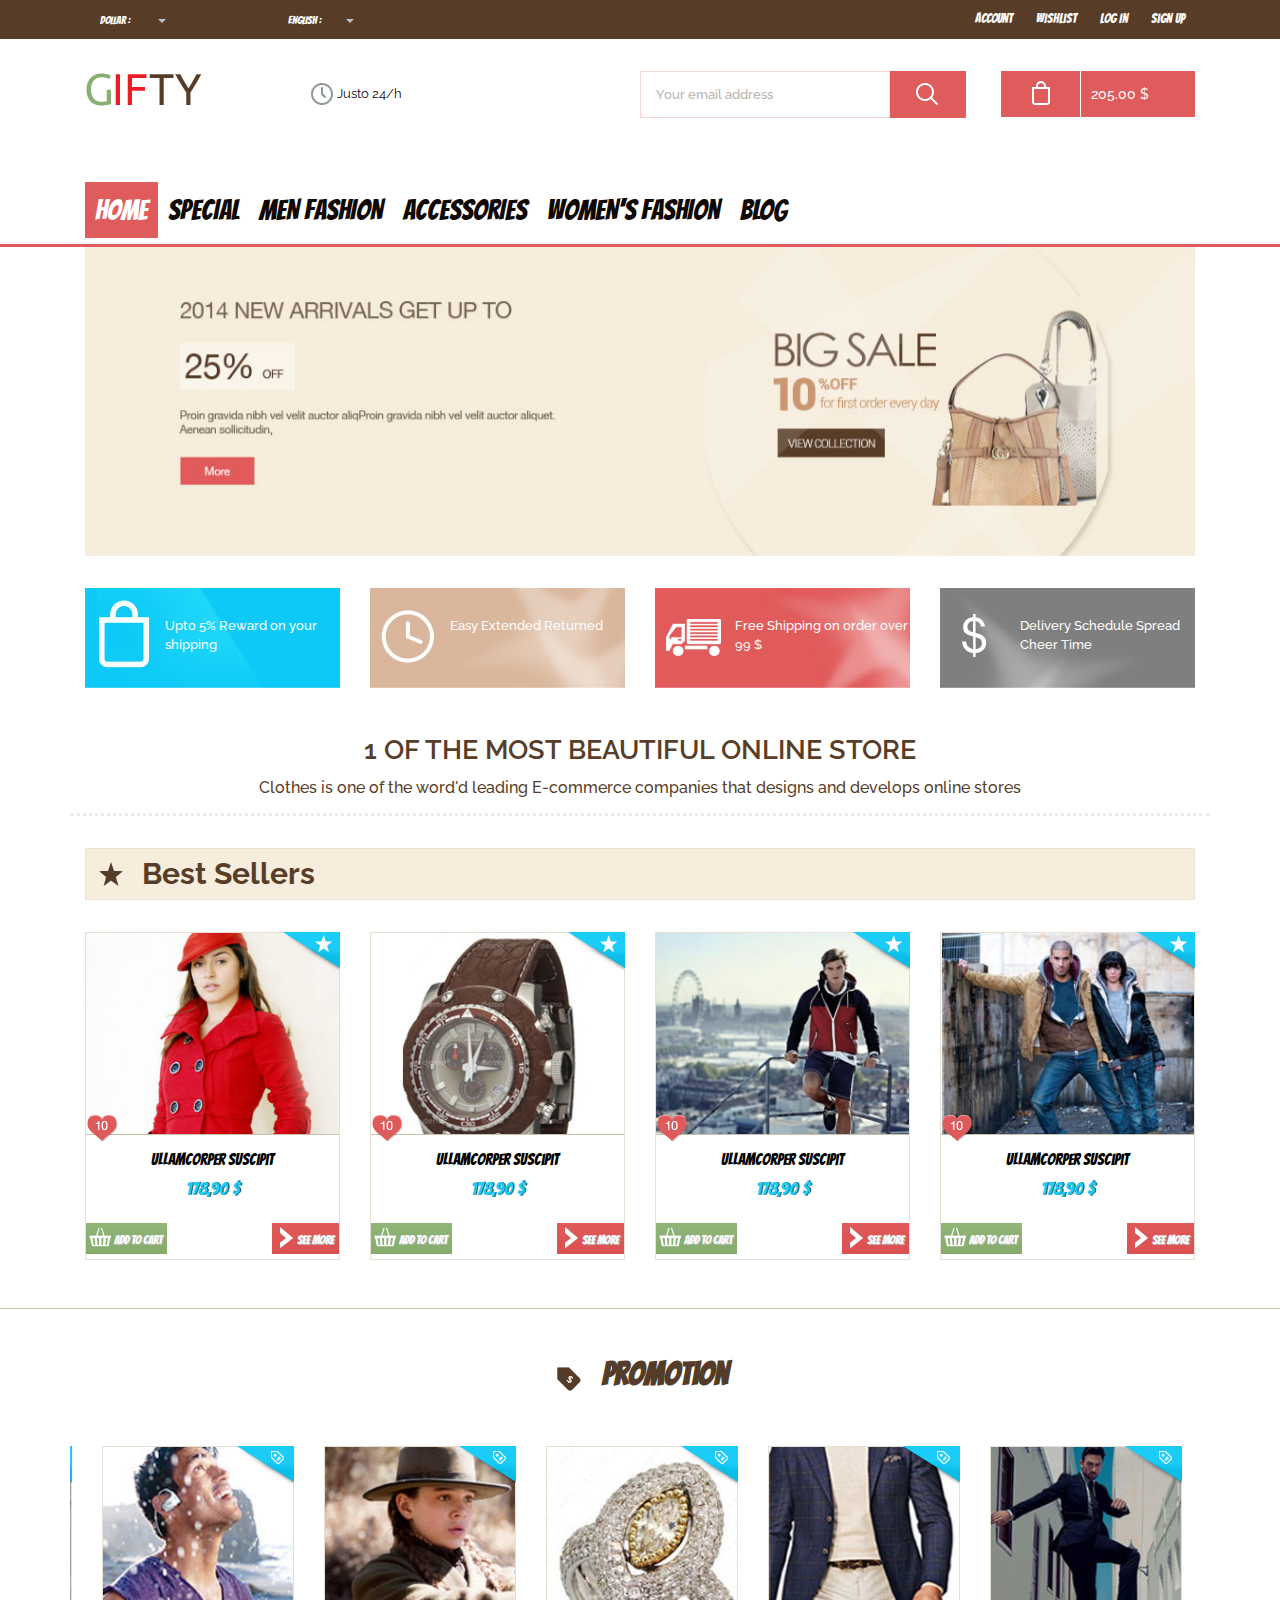
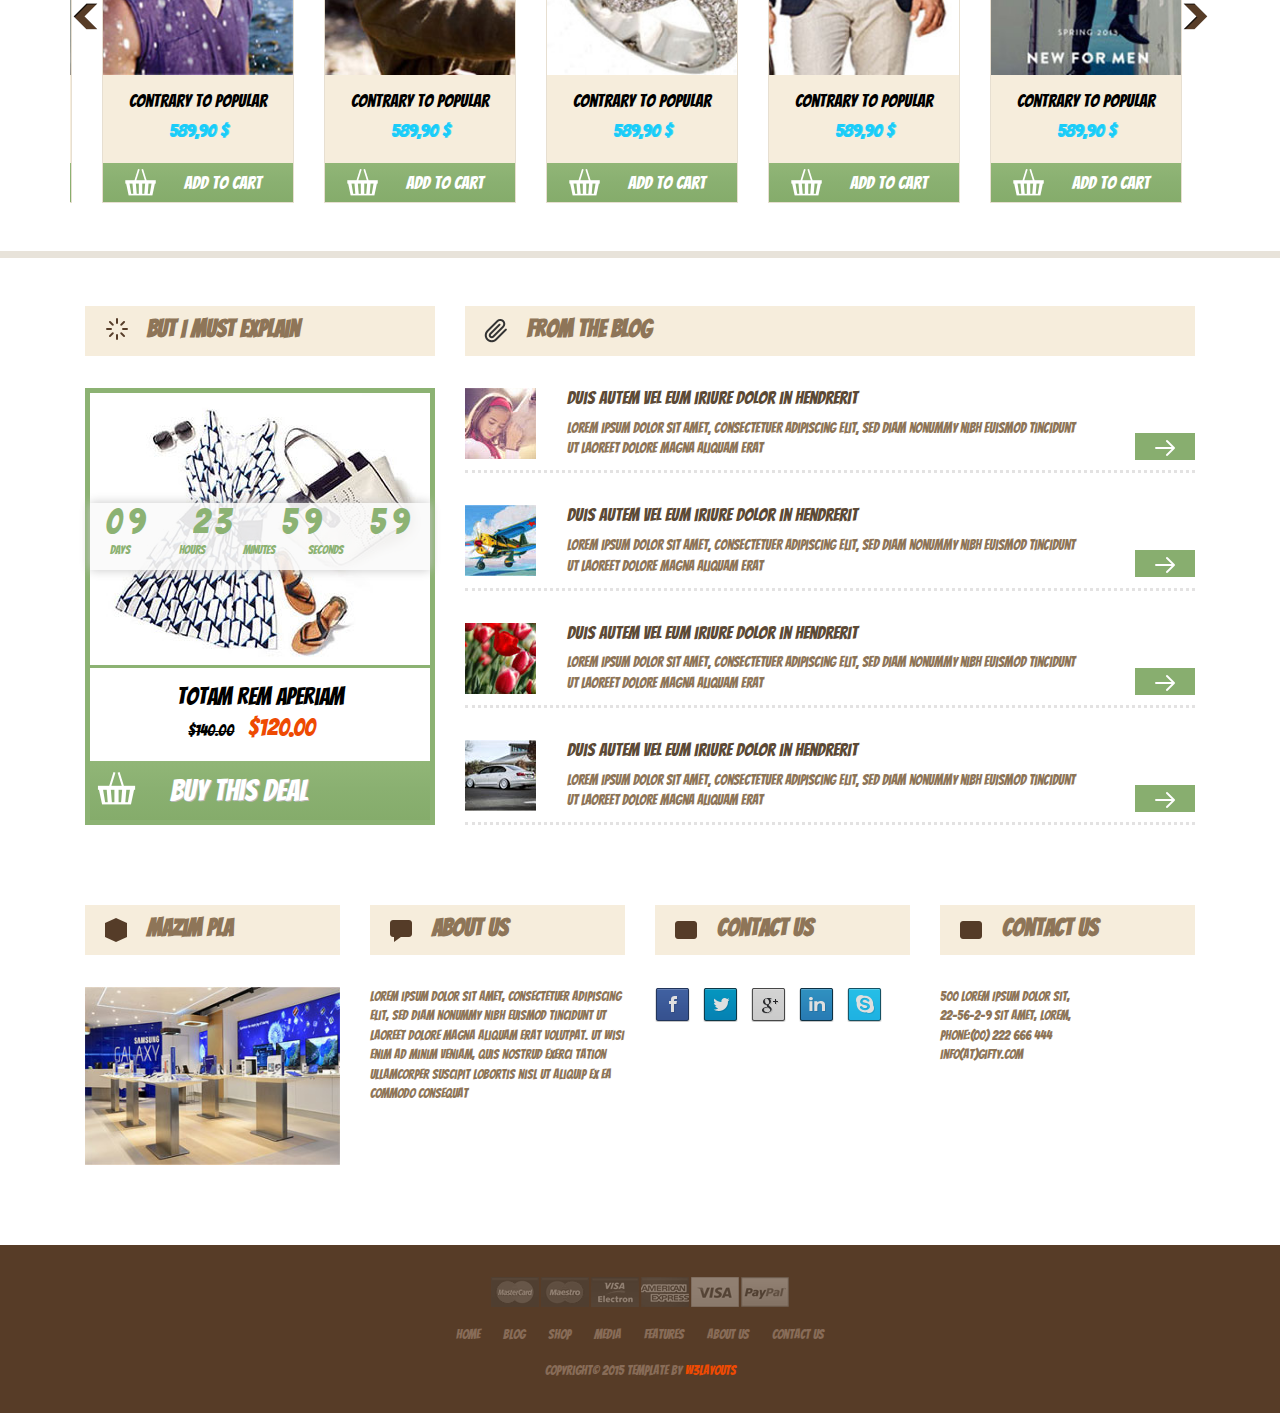
<file: index.html>
<!--A Design by W3layouts
Author: W3layout
Author URL: http://w3layouts.com
License: Creative Commons Attribution 3.0 Unported
License URL: http://creativecommons.org/licenses/by/3.0/
-->
<!DOCTYPE HTML>
<html>
<head>
<title>Gifty an E-Commerce online Shopping Category Flat Bootstarp responsive Website Template| Home :: w3layouts</title>
<meta name="viewport" content="width=device-width, initial-scale=1">
<meta http-equiv="Content-Type" content="text/html; charset=utf-8" />
<meta name="keywords" content="Gifty Responsive web template, Bootstrap Web Templates, Flat Web Templates, Andriod Compatible web template, 
Smartphone Compatible web template, free webdesigns for Nokia, Samsung, LG, SonyErricsson, Motorola web design" />
<script type="application/x-javascript"> addEventListener("load", function() { setTimeout(hideURLbar, 0); }, false); function hideURLbar(){ window.scrollTo(0,1); } </script>
<link href="css/bootstrap.css" rel='stylesheet' type='text/css' />
<!-- jQuery (necessary for Bootstrap's JavaScript plugins) -->
<!-- Custom Theme files -->
<link href="css/style.css" rel='stylesheet' type='text/css' />
<link href='http://fonts.googleapis.com/css?family=Bangers' rel='stylesheet' type='text/css'>
<link rel="stylesheet" href="css/jquery.countdown.css" />
<!-- Custom Theme files -->
<!--webfont-->
<link href='http://fonts.googleapis.com/css?family=Raleway:100,200,300,400,500,600,700,800,900' rel='stylesheet' type='text/css'>
<script type="text/javascript" src="js/jquery-1.11.1.min.js"></script>
<!-- dropdown -->
<script src="js/jquery.easydropdown.js"></script>
<!-- start menu -->
<link href="css/megamenu.css" rel="stylesheet" type="text/css" media="all" />
<script type="text/javascript" src="js/megamenu.js"></script>
<script>$(document).ready(function(){$(".megamenu").megamenu();});</script>
<script src="js/responsiveslides.min.js"></script>
<script>
    $(function () {
      $("#slider").responsiveSlides({
      	auto: true,
      	nav: false,
      	speed: 500,
        namespace: "callbacks",
        pager: true,
      });
    });
</script>
<script src="js/jquery.countdown.js"></script>
<script src="js/script.js"></script>
</head>
<body>
<div class="header_top">
  <div class="container">
  	<div class="header_top-box">
     <div class="header-top-left">
			  <div class="box">
			  	   	<select tabindex="4" class="dropdown drop">
					   <option value="" class="label" value="">Dollar :</option>
				       <option value="1">Dollar</option>
				       <option value="2">Euro</option>
					</select>
   			   </div>
   			   <div class="box1">
   				       <select tabindex="4" class="dropdown">
							<option value="" class="label" value="">English :</option>
							<option value="1">English</option>
							<option value="2">French</option>
							<option value="3">German</option>
					  </select>
   			   </div>
   				    <div class="clearfix"></div>
   			 </div>
			 <div class="cssmenu">
				<ul>
					<li class="active"><a href="login.html">Account</a></li> 
					<li><a href="wishlist.html">Wishlist</a></li> 
					<li><a href="login.html">Log In</a></li> 
					<li><a href="register.html">Sign Up</a></li>
				</ul>
			</div>
			<div class="clearfix"></div>
   </div>
</div>
</div>
<div class="header_bottom">
	<div class="container">
	 <div class="header_bottom-box">
		<div class="header_bottom_left">
			<div class="logo">
				<a href="index.html"><img src="images/logo.png" alt=""/></a>
			</div>
			<ul class="clock">
				<i class="clock_icon"> </i>
				<li class="clock_desc">Justo 24/h</li>
			</ul>
			<div class="clearfix"> </div>
		</div>
		<div class="header_bottom_right">
			<div class="search">
			  <input type="text" value="Your email address" onfocus="this.value = '';" onblur="if (this.value == '') {this.value = 'Your email address';}">
			  <input type="submit" value="">
	  		</div>
	  		<ul class="bag">
	  			<a href="#"><i class="bag_left"> </i></a>
	  			<a href="#"><li class="bag_right"><p>205.00 $</p> </li></a>
	  			<div class="clearfix"> </div>
	  		</ul>
		</div>
		<div class="clearfix"> </div>
	</div>
</div>
</div>
<div class="menu">
	<div class="container">
		<div class="menu_box">
	     <ul class="megamenu skyblue">
			<li class="active grid"><a class="color2" href="index.html">Home</a></li>
			<li><a class="color4" href="men.html">Special</a></li>				
			<li><a class="color10" href="#">Men Fashion</a>
				<div class="megapanel">
					<div class="row">
						<div class="col1">
							<div class="h_nav">
								<h4>Men</h4>
								<ul>
									<li><a href="men.html">Jackets</a></li>
									<li><a href="men.html">Chaquetas</a></li>
									<li><a href="men.html">Suits</a></li>
									<li><a href="men.html">Trousers</a></li>
									<li><a href="men.html">Vaqueros</a></li>
									<li><a href="men.html">Shirts</a></li>
									<li><a href="men.html">Sweatshirts & Hoodies</a></li>
									<li><a href="men.html">Swem Wear</a></li>
									<li><a href="men.html">Accessories</a></li>
								</ul>	
							</div>							
						</div>
						<div class="col1">
							<div class="h_nav">
								<h4>Women</h4>
								<ul>
									<li><a href="men.html">Outerwear</a></li>
									<li><a href="men.html">Dresses</a></li>
									<li><a href="men.html">Handbags</a></li>
									<li><a href="men.html">Trousers</a></li>
									<li><a href="men.html">Jeans</a></li>
									<li><a href="men.html">T-Shirts</a></li>
									<li><a href="men.html">Shoes</a></li>
									<li><a href="men.html">Coats</a></li>
									<li><a href="men.html">Accessories</a></li>
								</ul>	
							</div>							
						</div>
						<div class="col2">
							<div class="h_nav">
								<h4>Trends</h4>
								<ul>
									<li class>
										<div class="p_left">
										   <img src="images/t1.jpg" class="img-responsive" alt=""/>
										</div>
										<div class="p_right">
											<h4><a href="#">Denim shirt</a></h4>
											<span class="item-cat"><small><a href="#">Jackets</a></small></span>
											<span class="price">29.99 $</span>
										</div>
										<div class="clearfix"> </div>
									</li>
									<li>
										<div class="p_left">
										  <img src="images/t2.jpg" class="img-responsive" alt=""/>
										</div>
										<div class="p_right">
											<h4><a href="#">Denim shirt</a></h4>
											<span class="item-cat"><small><a href="#">Jackets</a></small></span>
											<span class="price">29.99 $</span>
										</div>
										<div class="clearfix"> </div>
									</li>
									<li>
										<div class="p_left">
										   <img src="images/t3.jpg" class="img-responsive" alt=""/>
										</div>
										<div class="p_right">
											<h4><a href="#">Denim shirt</a></h4>
											<span class="item-cat"><small><a href="#">Jackets</a></small></span>
											<span class="price">29.99 $</span>
										</div>
										<div class="clearfix"> </div>
									</li>
								</ul>	
							</div>												
						</div>
					  </div>
					</div>
			</li>
			<li><a class="color3" href="404.html">Accessories</a></li>
			<li><a class="color7" href="#">Women's Fashion</a>
				<div class="megapanel">
					<div class="row">
						<div class="col1">
							<div class="h_nav">
								<h4>Men</h4>
								<ul>
									<li><a href="men.html">Jackets</a></li>
									<li><a href="men.html">Blazers</a></li>
									<li><a href="men.html">Suits</a></li>
									<li><a href="men.html">Trousers</a></li>
									<li><a href="men.html">Jeans</a></li>
									<li><a href="men.html">Shirts</a></li>
									<li><a href="men.html">Sweatshirts & Hoodies</a></li>
									<li><a href="men.html">Swem Wear</a></li>
									<li><a href="men.html">Accessories</a></li>
								</ul>	
							</div>							
						</div>
						<div class="col1">
							<div class="h_nav">
								<h4>Women</h4>
								<ul>
									<li><a href="men.html">Outerwear</a></li>
									<li><a href="men.html">Dresses</a></li>
									<li><a href="men.html">Handbags</a></li>
									<li><a href="men.html">Trousers</a></li>
									<li><a href="men.html">Jeans</a></li>
									<li><a href="men.html">T-Shirts</a></li>
									<li><a href="men.html">Shoes</a></li>
									<li><a href="men.html">Coats</a></li>
									<li><a href="men.html">Accessories</a></li>
								</ul>	
							</div>							
						</div>
						<div class="col2">
							<div class="h_nav">
								<h4>Trends</h4>
								<ul>
									<li class>
										<div class="p_left">
										   <img src="images/t1.jpg" class="img-responsive" alt=""/>
										</div>
										<div class="p_right">
											<h4><a href="#">Denim shirt</a></h4>
											<span class="item-cat"><small><a href="#">Jackets</a></small></span>
											<span class="price">29.99 $</span>
										</div>
										<div class="clearfix"> </div>
									</li>
									<li>
										<div class="p_left">
										  <img src="images/t2.jpg" class="img-responsive" alt=""/>
										</div>
										<div class="p_right">
											<h4><a href="#">Denim shirt</a></h4>
											<span class="item-cat"><small><a href="#">Jackets</a></small></span>
											<span class="price">29.99 $</span>
										</div>
										<div class="clearfix"> </div>
									</li>
									<li>
										<div class="p_left">
										   <img src="images/t3.jpg" class="img-responsive" alt=""/>
										</div>
										<div class="p_right">
											<h4><a href="#">Denim shirt</a></h4>
											<span class="item-cat"><small><a href="#">Jackets</a></small></span>
											<span class="price">29.99 $</span>
										</div>
										<div class="clearfix"> </div>
									</li>
								</ul>	
							</div>												
						</div>
					  </div>
					</div>
			</li>
			<li><a class="color8" href="blog.html">Blog</a></li>
			<div class="clearfix"> </div>
		 </ul>
	  </div>
</div>
</div>
<div class="index_slider">
	<div class="container">
	  <div class="callbacks_container">
	      <ul class="rslides" id="slider">
	        <li><img src="images/slider1.jpg" class="img-responsive" alt=""/></li>
	        <li><img src="images/2.jpg" class="img-responsive" alt=""/></li>
	        <li><img src="images/3.jpg" class="img-responsive" alt=""/></li>
	      </ul>
	  </div>
	</div> 
</div>
<div class="content_top">
	<div class="container">
		<div class="grid_1">
			<div class="col-md-3">
			 <div class="box2">
			 	<ul class="list1">
			 		<i class="lock"> </i>
			 		<li class="list1_right"><p>Upto 5% Reward on your shipping</p></li>
			 		<div class="clearfix"> </div>
			 	</ul>
			 </div>
			</div>
			<div class="col-md-3">
			 <div class="box3">
			 	<ul class="list1">
			 		<i class="clock1"> </i>
			 		<li class="list1_right"><p>Easy Extended Returned</p></li>
			 		<div class="clearfix"> </div>
			 	</ul>
			 </div>
			</div>
			<div class="col-md-3">
			 <div class="box4">
			 	<ul class="list1">
			 		<i class="vehicle"> </i>
			 		<li class="list1_right"><p>Free Shipping on order over 99 $</p></li>
			 		<div class="clearfix"> </div>
			 	</ul>
			 </div>
			</div>
			<div class="col-md-3">
			 <div class="box5">
			 	<ul class="list1">
			 		<i class="dollar"> </i>
			 		<li class="list1_right"><p>Delivery Schedule Spread Cheer Time</p></li>
			 		<div class="clearfix"> </div>
			 	</ul>
			 </div>
			</div>
			<div class="clearfix"> </div>
		</div>
		<div class="column_center">
			<h1>1 of the most Beautiful online store </h1>
			<h2>Clothes is one of the word'd leading E-commerce companies that designs and develops online stores</h2>
		</div>
		<div class="sellers_grid">
			<ul class="sellers">
				<i class="star"> </i>
				<li class="sellers_desc"><h2>Best Sellers</h2></li>
				<div class="clearfix"> </div>
			</ul>
		</div>
		<div class="grid_2">
			<div class="col-md-3 span_6">
			  <div class="box_inner">
				<img src="images/p1.jpg" class="img-responsive" alt=""/>
				 <div class="sale-box"> </div>
				 <div class="desc">
				 	<h3>Ullamcorper suscipit</h3>
				 	<h4>178,90 $</h4>
				 	<ul class="list2">
				 	  <li class="list2_left"><span class="m_1"><a href="#" class="link">Add to Cart</a></span></li>
				 	  <li class="list2_right"><span class="m_2"><a href="#" class="link1">See More</a></span></li>
				 	  <div class="clearfix"> </div>
				 	</ul>
				 	<div class="heart"> </div>
				 </div>
			   </div>
			</div>
			<div class="col-md-3 span_6">
			  <div class="box_inner">
				<img src="images/p2.jpg" class="img-responsive" alt=""/>
				 <div class="sale-box"> </div>
				 <div class="desc">
				 	<h3>Ullamcorper suscipit</h3>
				 	<h4>178,90 $</h4>
				 	<ul class="list2">
				 	  <li class="list2_left"><span class="m_1"><a href="#" class="link">Add to Cart</a></span></li>
				 	  <li class="list2_right"><span class="m_2"><a href="#" class="link1">See More</a></span></li>
				 	  <div class="clearfix"> </div>
				 	</ul>
				 	<div class="heart"> </div>
				 </div>
			   </div>
			</div>
			<div class="col-md-3 span_6">
			  <div class="box_inner">
				<img src="images/p3.jpg" class="img-responsive" alt=""/>
				 <div class="sale-box"> </div>
				 <div class="desc">
				 	<h3>Ullamcorper suscipit</h3>
				 	<h4>178,90 $</h4>
				 	<ul class="list2">
				 	  <li class="list2_left"><span class="m_1"><a href="#" class="link">Add to Cart</a></span></li>
				 	  <li class="list2_right"><span class="m_2"><a href="#" class="link1">See More</a></span></li>
				 	  <div class="clearfix"> </div>
				 	</ul>
				 	<div class="heart"> </div>
				 </div>
			   </div>
			</div>
			<div class="col-md-3 span_6">
			  <div class="box_inner">
				<img src="images/p4.jpg" class="img-responsive" alt=""/>
				 <div class="sale-box"> </div>
				 <div class="desc">
				 	<h3>Ullamcorper suscipit</h3>
				 	<h4>178,90 $</h4>
				 	<ul class="list2">
				 	  <li class="list2_left"><span class="m_1"><a href="#" class="link">Add to Cart</a></span></li>
				 	  <li class="list2_right"><span class="m_2"><a href="#" class="link1">See More</a></span></li>
				 	  <div class="clearfix"> </div>
				 	</ul>
				 	<div class="heart"> </div>
				 </div>
			   </div>
			</div>
			<div class="clearfix"> </div>
		</div>
	</div>
</div>
<div class="content_middle">
	<div class="container">
		<ul class="promote">
			<i class="promote_icon"> </i>
			<li class="promote_head"><h3>Promotion</h3></li>
		</ul>
		 <ul id="flexiselDemo3">
						<li><img src="images/n1.jpg"  class="img-responsive" /><div class="grid-flex"><h4>Contrary to popular </h4><p>589,90 $</p>
							<div class="m_3"><a href="#" class="link2">Add to Cart</a></div>
							<div class="ticket"> </div>
						</div></li>
						<li><img src="images/n2.jpg"  class="img-responsive" /><div class="grid-flex"><h4>Contrary to popular </h4><p>589,90 $</p>
							<div class="m_3"><a href="#" class="link2">Add to Cart</a></div>
							<div class="ticket"> </div>
						</div></li>
						<li><img src="images/n3.jpg"  class="img-responsive" /><div class="grid-flex"><h4>Contrary to popular </h4><p>589,90 $</p>
							<div class="m_3"><a href="#" class="link2">Add to Cart</a></div>
							<div class="ticket"> </div>
						</div></li>
						<li><img src="images/n4.jpg"  class="img-responsive" /><div class="grid-flex"><h4>Contrary to popular </h4><p>589,90 $</p>
							<div class="m_3"><a href="#" class="link2">Add to Cart</a></div>
							<div class="ticket"> </div>
						</div></li>
						<li><img src="images/n5.jpg"  class="img-responsive" /><div class="grid-flex"><h4>Contrary to popular </h4><p>589,90 $</p>
							<div class="m_3"><a href="#" class="link2">Add to Cart</a></div>
							<div class="ticket"> </div>
						</div></li>
				     </ul>
				    <script type="text/javascript">
					 $(window).load(function() {
						$("#flexiselDemo3").flexisel({
							visibleItems: 6,
							animationSpeed: 1000,
							autoPlay:true,
							autoPlaySpeed: 3000,    		
							pauseOnHover: true,
							enableResponsiveBreakpoints: true,
					    	responsiveBreakpoints: { 
					    		portrait: { 
					    			changePoint:480,
					    			visibleItems: 1
					    		}, 
					    		landscape: { 
					    			changePoint:640,
					    			visibleItems: 2
					    		},
					    		tablet: { 
					    			changePoint:768,
					    			visibleItems: 3
					    		}
					    	}
					    });
					    
					});
				   </script>
				   <script type="text/javascript" src="js/jquery.flexisel.js"></script>
	</div>
</div>
<div class="container">
   <div class="content_middle_bottom">
	  <div class="col-md-4">
		  <ul class="spinner">
			<i class="spinner_icon"> </i>
			<li class="spinner_head"><h3>But I must explain</h3></li>
			<div class="clearfix"> </div>
		  </ul>
		  <div class="timer_box">
			<div class="thumb"> </div>
			<div class="timer_grid">
 			<ul id="countdown">
			</ul>
				<ul class="navigation">
					<li>
						<p class="timeRefDays">DAYS</p>
					</li>
					<li>
						<p class="timeRefHours">HOURS</p>
					</li>
					<li>
						<p class="timeRefMinutes">MINUTES</p>
					</li>
					<li>
						<p class="timeRefSeconds">SECONDS</p>
					</li>
				</ul>
          </div>
          <div class="thumb_desc">
          	<h3> totam rem aperiam</h3>
          	<div class="price">
			   <span class="reducedfrom">$140.00</span>
			   <span class="actual">$120.00</span>
			</div>
		 </div>
		 <a href="#"><div class="m_3 deal"><div class="link3">Buy this deal</div></div></a>
		</div>
		</div>
		<div class="col-md-8">
		  <ul class="spinner">
			<i class="paperclip"> </i>
			<li class="spinner_head"><h3>From the Blog</h3></li>
			<div class="clearfix"> </div>
		  </ul>
		      <div class="a-top">
				 <div class="left-grid">
					<img src="images/t4.jpg" class="img-responsive" alt=""/>
				 </div>
				 <div class="right-grid">
					<h4><a href="#">Duis autem vel eum iriure dolor in hendrerit</a></h4>
					<p>Lorem ipsum dolor sit amet, consectetuer adipiscing elit, sed diam nonummy nibh euismod tincidunt ut laoreet dolore magna aliquam erat</p>
				 </div>
				 <div class="but">
				   <a class="arrow" href="#"> </a>
				 </div>
				 <div class="clearfix"></div>
			 </div>
			 <div class="a-top">
				 <div class="left-grid">
					<img src="images/t5.jpg" class="img-responsive" alt=""/>
				 </div>
				 <div class="right-grid">
					<h4><a href="#">Duis autem vel eum iriure dolor in hendrerit</a></h4>
					<p>Lorem ipsum dolor sit amet, consectetuer adipiscing elit, sed diam nonummy nibh euismod tincidunt ut laoreet dolore magna aliquam erat</p>
				 </div>
				 <div class="but">
				   <a class="arrow" href="#"> </a>
				 </div>
				 <div class="clearfix"></div>
			 </div>
			 <div class="a-top">
				 <div class="left-grid">
					<img src="images/t6.jpg" class="img-responsive" alt=""/>
				 </div>
				 <div class="right-grid">
					<h4><a href="#">Duis autem vel eum iriure dolor in hendrerit</a></h4>
					<p>Lorem ipsum dolor sit amet, consectetuer adipiscing elit, sed diam nonummy nibh euismod tincidunt ut laoreet dolore magna aliquam erat</p>
				 </div>
				 <div class="but">
				   <a class="arrow" href="#"> </a>
				 </div>
				 <div class="clearfix"></div>
			 </div>
			 <div class="a-top">
				 <div class="left-grid">
					<img src="images/t7.jpg" class="img-responsive" alt=""/>
				 </div>
				 <div class="right-grid">
					<h4><a href="#">Duis autem vel eum iriure dolor in hendrerit</a></h4>
					<p>Lorem ipsum dolor sit amet, consectetuer adipiscing elit, sed diam nonummy nibh euismod tincidunt ut laoreet dolore magna aliquam erat</p>
				 </div>
				 <div class="but">
				   <a class="arrow" href="#"> </a>
				 </div>
				 <div class="clearfix"></div>
			 </div>
		</div>
		<div class="clearfix"></div>
	</div>
    <div class="content_bottom">
    	<div class="col-md-3 span_1">
    	  <ul class="spinner">
			 <i class="box_icon"> </i>
			 <li class="spinner_head"><h3>mazim pla</h3></li>
			 <div class="clearfix"> </div>
		  </ul>
		  <img src="images/t8.jpg" class="img-responsive" alt=""/>
    	</div>
    	<div class="col-md-3 span_1">
    	  <ul class="spinner">
			 <i class="bubble"> </i>
			 <li class="spinner_head"><h3>About Us</h3></li>
			 <div class="clearfix"> </div>
		  </ul>
		  <p>Lorem ipsum dolor sit amet, consectetuer adipiscing elit, sed diam nonummy nibh euismod tincidunt ut laoreet dolore magna aliquam erat volutpat. Ut wisi enim ad minim veniam, quis nostrud exerci tation ullamcorper suscipit lobortis nisl ut aliquip ex ea commodo consequat</p>
    	</div>
    	<div class="col-md-3 span_1">
    	  <ul class="spinner">
			 <i class="mail"> </i>
			 <li class="spinner_head"><h3>Contact Us</h3></li>
			 <div class="clearfix"> </div>
		  </ul>
		 <ul class="social">
			<li><a href=""> <i class="fb"> </i> </a></li>
		    <li><a href=""><i class="tw"> </i> </a></li>
			<li><a href=""><i class="google"> </i> </a></li>
			<li><a href=""><i class="linkedin"> </i> </a></li>
			<li><a href=""><i class="skype"> </i> </a></li>
		</ul>
    	</div>
    	<div class="col-md-3 span_1">
    	  <ul class="spinner">
			 <i class="mail"> </i>
			 <li class="spinner_head"><h3>Contact Us</h3></li>
			 <div class="clearfix"> </div>
		  </ul>
		  <p>500 Lorem Ipsum Dolor Sit,</p>
		  <p>22-56-2-9 Sit Amet, Lorem,</p>
		  <p>Phone:(00) 222 666 444</p>
		  <p><a href="mailto:info@demo.com"> info(at)gifty.com</a></p>
    	</div>
    	<div class="clearfix"> </div>
    </div>
</div>
<div class="footer">
	<div class="container">
		<img src="images/pay.png" class="img-responsive" alt=""/>
		<ul class="footer_nav">
		  <li><a href="#">Home</a></li>
		  <li><a href="#">Blog</a></li>
		  <li><a href="#">Shop</a></li>
		  <li><a href="#">Media</a></li>
		  <li><a href="#">Features</a></li>
		  <li><a href="#">About Us</a></li>
		  <li><a href="contact.html">Contact Us</a></li>
		</ul>
		<p class="copy">Copyright&copy; 2015 Template by <a href="http://w3layouts.com" target="_blank"> w3layouts</a></p>
	</div>
</div>
</body>
</html>
</file>
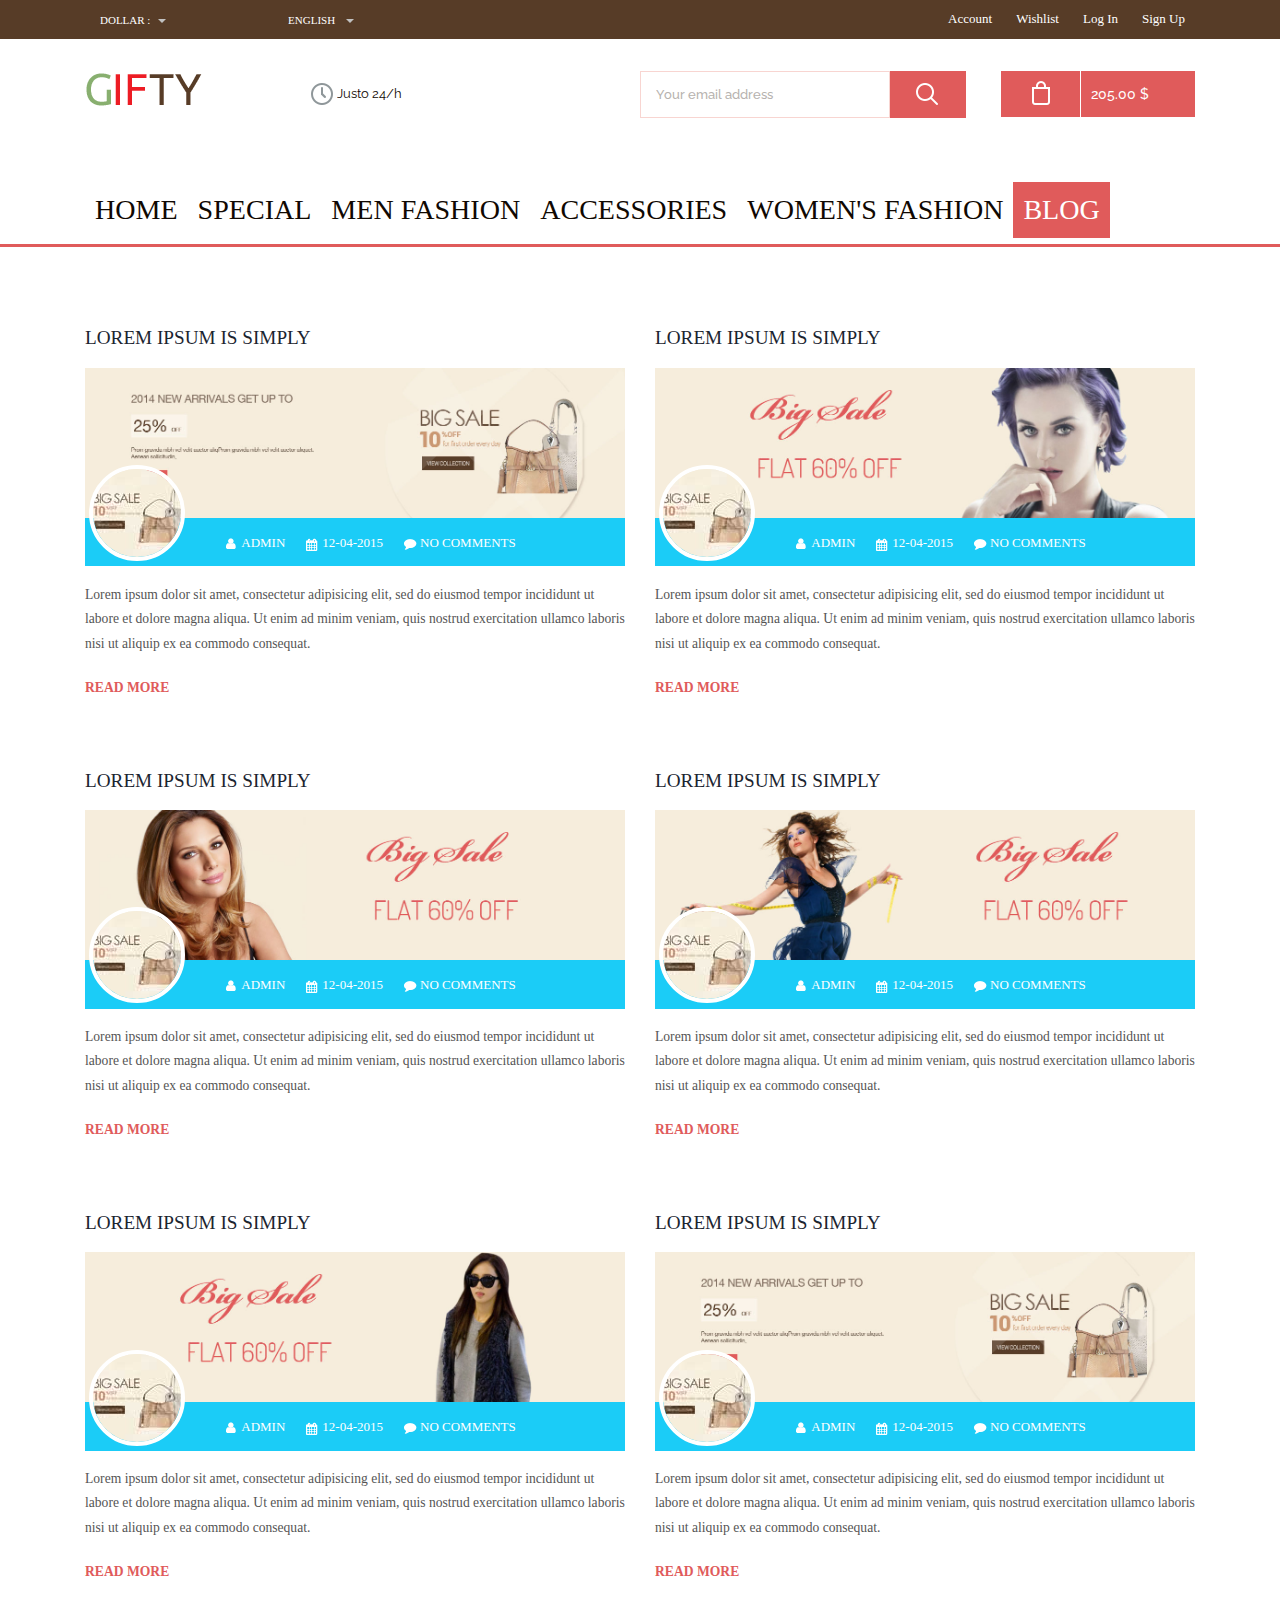
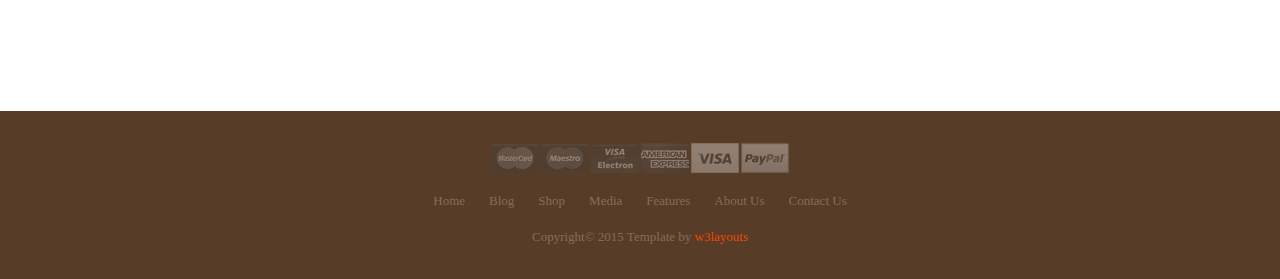
<file: blog.html>
<!--A Design by W3layouts
Author: W3layout
Author URL: http://w3layouts.com
License: Creative Commons Attribution 3.0 Unported
License URL: http://creativecommons.org/licenses/by/3.0/
-->
<!DOCTYPE HTML>
<html>
<head>
<title>Gifty an E-Commerce online Shopping Category Flat Bootstarp responsive Website Template| Blog :: w3layouts</title>
<meta name="viewport" content="width=device-width, initial-scale=1">
<meta http-equiv="Content-Type" content="text/html; charset=utf-8" />
<meta name="keywords" content="Gifty Responsive web template, Bootstrap Web Templates, Flat Web Templates, Andriod Compatible web template, 
Smartphone Compatible web template, free webdesigns for Nokia, Samsung, LG, SonyErricsson, Motorola web design" />
<script type="application/x-javascript"> addEventListener("load", function() { setTimeout(hideURLbar, 0); }, false); function hideURLbar(){ window.scrollTo(0,1); } </script>
<link href="css/bootstrap.css" rel='stylesheet' type='text/css' />
<!-- jQuery (necessary for Bootstrap's JavaScript plugins) -->
<!-- Custom Theme files -->
<link href="css/style.css" rel='stylesheet' type='text/css' />
<!-- Custom Theme files -->
<!--webfont-->
<link href='http://fonts.googleapis.com/css?family=Raleway:100,200,300,400,500,600,700,800,900' rel='stylesheet' type='text/css'>
<script type="text/javascript" src="js/jquery-1.11.1.min.js"></script>
<!-- dropdown -->
<script src="js/jquery.easydropdown.js"></script>
<!-- start menu -->
<link href="css/megamenu.css" rel="stylesheet" type="text/css" media="all" />
<script type="text/javascript" src="js/megamenu.js"></script>
<script>$(document).ready(function(){$(".megamenu").megamenu();});</script>
</head>
<body>
<div class="header_top">
  <div class="container">
  	<div class="header_top-box">
     <div class="header-top-left">
			  <div class="box">
			  	   	<select tabindex="4" class="dropdown drop">
					   <option value="" class="label" value="">Dollar :</option>
				       <option value="1">Dollar</option>
				       <option value="2">Euro</option>
					</select>
   			   </div>
   			   <div class="box1">
   				       <select tabindex="4" class="dropdown">
							<option value="" class="label" value="">English :</option>
							<option value="1">English</option>
							<option value="2">French</option>
							<option value="3">German</option>
					  </select>
   			   </div>
   				    <div class="clearfix"></div>
   			 </div>
			 <div class="cssmenu">
				<ul>
					<li class="active"><a href="login.html">Account</a></li> 
					<li><a href="wishlist.html">Wishlist</a></li>
					<li><a href="login.html">Log In</a></li> 
					<li><a href="register.html">Sign Up</a></li>
				</ul>
			</div>
			<div class="clearfix"></div>
    </div>
  </div>
</div>
<div class="header_bottom">
	<div class="container">
	 <div class="header_bottom-box">
		<div class="header_bottom_left">
			<div class="logo">
				<a href="index.html"><img src="images/logo.png" alt=""/></a>
			</div>
			<ul class="clock">
				<i class="clock_icon"> </i>
				<li class="clock_desc">Justo 24/h</li>
			</ul>
			<div class="clearfix"> </div>
		</div>
		<div class="header_bottom_right">
			<div class="search">
			  <input type="text" value="Your email address" onfocus="this.value = '';" onblur="if (this.value == '') {this.value = 'Your email address';}">
			  <input type="submit" value="">
	  		</div>
	  		<ul class="bag">
	  			<a href="#"><i class="bag_left"> </i></a>
	  			<a href="#"><li class="bag_right"><p>205.00 $</p> </li></a>
	  			<div class="clearfix"> </div>
	  		</ul>
		</div>
		<div class="clearfix"> </div>
	</div>
 </div>
</div>
<div class="menu">
	<div class="container">
		<div class="menu_box">
	     <ul class="megamenu skyblue">
			<li><a class="color2" href="index.html">Home</a></li>
			<li><a class="color4" href="men.html">Special</a></li>			
			<li><a class="color10" href="#">Men Fashion</a>
				<div class="megapanel">
					<div class="row">
						<div class="col1">
							<div class="h_nav">
								<h4>Men</h4>
								<ul>
									<li><a href="men.html">Jackets</a></li>
									<li><a href="men.html">Blazers</a></li>
									<li><a href="men.html">Suits</a></li>
									<li><a href="men.html">Trousers</a></li>
									<li><a href="men.html">Jeans</a></li>
									<li><a href="men.html">Shirts</a></li>
									<li><a href="men.html">Sweatshirts & Hoodies</a></li>
									<li><a href="men.html">Swem Wear</a></li>
									<li><a href="men.html">Accessories</a></li>
								</ul>	
							</div>							
						</div>
						<div class="col1">
							<div class="h_nav">
								<h4>Women</h4>
								<ul>
									<li><a href="men.html">Outerwear</a></li>
									<li><a href="men.html">Dresses</a></li>
									<li><a href="men.html">Handbags</a></li>
									<li><a href="men.html">Trousers</a></li>
									<li><a href="men.html">Jeans</a></li>
									<li><a href="men.html">T-Shirts</a></li>
									<li><a href="men.html">Shoes</a></li>
									<li><a href="men.html">Coats</a></li>
									<li><a href="men.html">Accessories</a></li>
								</ul>	
							</div>							
						</div>
						<div class="col2">
							<div class="h_nav">
								<h4>Trends</h4>
								<ul>
									<li class>
										<div class="p_left">
										   <img src="images/t1.jpg" class="img-responsive" alt=""/>
										</div>
										<div class="p_right">
											<h4><a href="#">Denim shirt</a></h4>
											<span class="item-cat"><small><a href="#">Jackets</a></small></span>
											<span class="price">29.99 $</span>
										</div>
										<div class="clearfix"> </div>
									</li>
									<li>
										<div class="p_left">
										  <img src="images/t2.jpg" class="img-responsive" alt=""/>
										</div>
										<div class="p_right">
											<h4><a href="#">Denim shirt</a></h4>
											<span class="item-cat"><small><a href="#">Jackets</a></small></span>
											<span class="price">29.99 $</span>
										</div>
										<div class="clearfix"> </div>
									</li>
									<li>
										<div class="p_left">
										   <img src="images/t3.jpg" class="img-responsive" alt=""/>
										</div>
										<div class="p_right">
											<h4><a href="#">Denim shirt</a></h4>
											<span class="item-cat"><small><a href="#">Jackets</a></small></span>
											<span class="price">29.99 $</span>
										</div>
										<div class="clearfix"> </div>
									</li>
								</ul>	
							</div>												
						</div>
					  </div>
					</div>
			</li>
			<li><a class="color3" href="404.html">Accessories</a></li>
			<li><a class="color7" href="#">Women's Fashion</a>
				<div class="megapanel">
					<div class="row">
						<div class="col1">
							<div class="h_nav">
								<h4>Men</h4>
								<ul>
									<li><a href="men.html">Jackets</a></li>
									<li><a href="men.html">Blazers</a></li>
									<li><a href="men.html">Suits</a></li>
									<li><a href="men.html">Trousers</a></li>
									<li><a href="men.html">Jeans</a></li>
									<li><a href="men.html">Shirts</a></li>
									<li><a href="men.html">Sweatshirts & Hoodies</a></li>
									<li><a href="men.html">Swem Wear</a></li>
									<li><a href="men.html">Accessories</a></li>
								</ul>	
							</div>							
						</div>
						<div class="col1">
							<div class="h_nav">
								<h4>Women</h4>
								<ul>
									<li><a href="men.html">Outerwear</a></li>
									<li><a href="men.html">Dresses</a></li>
									<li><a href="men.html">Handbags</a></li>
									<li><a href="men.html">Trousers</a></li>
									<li><a href="men.html">Jeans</a></li>
									<li><a href="men.html">T-Shirts</a></li>
									<li><a href="men.html">Shoes</a></li>
									<li><a href="men.html">Coats</a></li>
									<li><a href="men.html">Accessories</a></li>
								</ul>	
							</div>							
						</div>
						<div class="col2">
							<div class="h_nav">
								<h4>Trends</h4>
								<ul>
									<li class>
										<div class="p_left">
										   <img src="images/t1.jpg" class="img-responsive" alt=""/>
										</div>
										<div class="p_right">
											<h4><a href="#">Denim shirt</a></h4>
											<span class="item-cat"><small><a href="#">Jackets</a></small></span>
											<span class="price">29.99 $</span>
										</div>
										<div class="clearfix"> </div>
									</li>
									<li>
										<div class="p_left">
										  <img src="images/t2.jpg" class="img-responsive" alt=""/>
										</div>
										<div class="p_right">
											<h4><a href="#">Denim shirt</a></h4>
											<span class="item-cat"><small><a href="#">Jackets</a></small></span>
											<span class="price">29.99 $</span>
										</div>
										<div class="clearfix"> </div>
									</li>
									<li>
										<div class="p_left">
										   <img src="images/t3.jpg" class="img-responsive" alt=""/>
										</div>
										<div class="p_right">
											<h4><a href="#">Denim shirt</a></h4>
											<span class="item-cat"><small><a href="#">Jackets</a></small></span>
											<span class="price">29.99 $</span>
										</div>
										<div class="clearfix"> </div>
									</li>
								</ul>	
							</div>												
						</div>
					  </div>
					</div>
			</li>
			<li class="active grid"><a class="color8" href="blog.html">Blog</a></li>
			<div class="clearfix"> </div>
		 </ul>
	  </div>
</div>
</div>
<div class="men">
	<div class="container">
	       <div class="blog-top">
			  <div class="col-md-6 grid_3">
					<h3><a href="blog_single.html">Lorem Ipsum is simply</a></h3>
					<a href="blog_single.html"><img src="images/slider1.jpg" class="img-responsive" alt=""/></a>
					<div class="blog-poast-admin">
						<a href="#"><img src="images/b_small.jpg" class="img-responsive" title="admin" alt=""/></a>
					</div>
					<div class="blog-poast-info">
						<ul>
							<li><i class="admin"> </i><a class="admin" href="#"><span> </span> Admin </a></li>
							<li><i class="date"> </i><span> </span>12-04-2015</li>
							<li><i class="comment"> </i><a class="p-blog" href="#"><span> </span>No Comments</a></li>
						</ul>
				    </div>
					<p>Lorem ipsum dolor sit amet, consectetur adipisicing elit, sed do eiusmod tempor incididunt ut labore et dolore magna aliqua. Ut enim ad minim veniam, quis nostrud exercitation ullamco laboris nisi ut aliquip ex ea commodo consequat.</p>
					<div class="button"><a href="#">Read More</a></div>
				</div>
				<div class="col-md-6 grid_3">
					<h3><a href="blog_single.html">Lorem Ipsum is simply</a></h3>
					<a href="blog_single.html"><img src="images/3.jpg" class="img-responsive" alt=""/></a>
					<div class="blog-poast-admin">
						<a href="#"><img src="images/b_small.jpg" class="img-responsive" title="admin" alt=""/></a>
					</div>
					<div class="blog-poast-info">
						<ul>
							<li><i class="admin"> </i><a class="admin" href="#"><span> </span> Admin </a></li>
							<li><i class="date"> </i><span> </span>12-04-2015</li>
							<li><i class="comment"> </i><a class="p-blog" href="#"><span> </span>No Comments</a></li>
						</ul>
				    </div>
					<p>Lorem ipsum dolor sit amet, consectetur adipisicing elit, sed do eiusmod tempor incididunt ut labore et dolore magna aliqua. Ut enim ad minim veniam, quis nostrud exercitation ullamco laboris nisi ut aliquip ex ea commodo consequat.</p>
					<div class="button"><a href="#">Read More</a></div>
				</div>
				<div class="clearfix"></div>
			  </div>
			  <div class="blog-top">
			  <div class="col-md-6 grid_3">
					<h3><a href="blog_single.html">Lorem Ipsum is simply</a></h3>
					<a href="blog_single.html"><img src="images/2.jpg" class="img-responsive" alt=""/></a>
					<div class="blog-poast-admin">
						<a href="#"><img src="images/b_small.jpg" class="img-responsive" title="admin" alt=""/></a>
					</div>
					<div class="blog-poast-info">
						<ul>
							<li><i class="admin"> </i><a class="admin" href="#"><span> </span> Admin </a></li>
							<li><i class="date"> </i><span> </span>12-04-2015</li>
							<li><i class="comment"> </i><a class="p-blog" href="#"><span> </span>No Comments</a></li>
						</ul>
				    </div>
					<p>Lorem ipsum dolor sit amet, consectetur adipisicing elit, sed do eiusmod tempor incididunt ut labore et dolore magna aliqua. Ut enim ad minim veniam, quis nostrud exercitation ullamco laboris nisi ut aliquip ex ea commodo consequat.</p>
					<div class="button"><a href="#">Read More</a></div>
				</div>
				<div class="col-md-6 grid_3">
					<h3><a href="blog_single.html">Lorem Ipsum is simply</a></h3>
					<a href="blog_single.html"><img src="images/slider2.jpg" class="img-responsive" alt=""/></a>
					<div class="blog-poast-admin">
						<a href="#"><img src="images/b_small.jpg" class="img-responsive" title="admin" alt=""/></a>
					</div>
					<div class="blog-poast-info">
						<ul>
							<li><i class="admin"> </i><a class="admin" href="#"><span> </span> Admin </a></li>
							<li><i class="date"> </i><span> </span>12-04-2015</li>
							<li><i class="comment"> </i><a class="p-blog" href="#"><span> </span>No Comments</a></li>
						</ul>
				    </div>
					<p>Lorem ipsum dolor sit amet, consectetur adipisicing elit, sed do eiusmod tempor incididunt ut labore et dolore magna aliqua. Ut enim ad minim veniam, quis nostrud exercitation ullamco laboris nisi ut aliquip ex ea commodo consequat.</p>
					<div class="button"><a href="#">Read More</a></div>
				</div>
				<div class="clearfix"></div>
			  </div>
			  <div class="blog-bottom">
			  <div class="col-md-6 grid_3">
					<h3><a href="blog_single.html">Lorem Ipsum is simply</a></h3>
					<a href="blog_single.html"><img src="images/slider3.jpg" class="img-responsive" alt=""/></a>
					<div class="blog-poast-admin">
						<a href="#"><img src="images/b_small.jpg" class="img-responsive" title="admin" alt=""/></a>
					</div>
					<div class="blog-poast-info">
						<ul>
							<li><i class="admin"> </i><a class="admin" href="#"><span> </span> Admin </a></li>
							<li><i class="date"> </i><span> </span>12-04-2015</li>
							<li><i class="comment"> </i><a class="p-blog" href="#"><span> </span>No Comments</a></li>
						</ul>
				    </div>
					<p>Lorem ipsum dolor sit amet, consectetur adipisicing elit, sed do eiusmod tempor incididunt ut labore et dolore magna aliqua. Ut enim ad minim veniam, quis nostrud exercitation ullamco laboris nisi ut aliquip ex ea commodo consequat.</p>
					<div class="button"><a href="#">Read More</a></div>
				</div>
				<div class="col-md-6 grid_3">
					<h3><a href="blog_single.html">Lorem Ipsum is simply</a></h3>
					<a href="blog_single.html"><img src="images/slider1.jpg" class="img-responsive" alt=""/></a>
					<div class="blog-poast-admin">
						<a href="#"><img src="images/b_small.jpg" class="img-responsive" title="admin" alt=""/></a>
					</div>
					<div class="blog-poast-info">
						<ul>
							<li><i class="admin"> </i><a class="admin" href="#"><span> </span> Admin </a></li>
							<li><i class="date"> </i><span> </span>12-04-2015</li>
							<li><i class="comment"> </i><a class="p-blog" href="#"><span> </span>No Comments</a></li>
						</ul>
				    </div>
					<p>Lorem ipsum dolor sit amet, consectetur adipisicing elit, sed do eiusmod tempor incididunt ut labore et dolore magna aliqua. Ut enim ad minim veniam, quis nostrud exercitation ullamco laboris nisi ut aliquip ex ea commodo consequat.</p>
					<div class="button"><a href="#">Read More</a></div>
				</div>
				<div class="clearfix"></div>
			  </div>
      </div>
</div>
<div class="footer">
	<div class="container">
		<img src="images/pay.png" class="img-responsive" alt=""/>
		<ul class="footer_nav">
		  <li><a href="#">Home</a></li>
		  <li><a href="#">Blog</a></li>
		  <li><a href="#">Shop</a></li>
		  <li><a href="#">Media</a></li>
		  <li><a href="#">Features</a></li>
		  <li><a href="#">About Us</a></li>
		  <li><a href="contact.html">Contact Us</a></li>
		</ul>
		<p class="copy">Copyright&copy; 2015 Template by <a href="http://w3layouts.com" target="_blank"> w3layouts</a></p>
	</div>
</div>
</body>
</html>
</file>
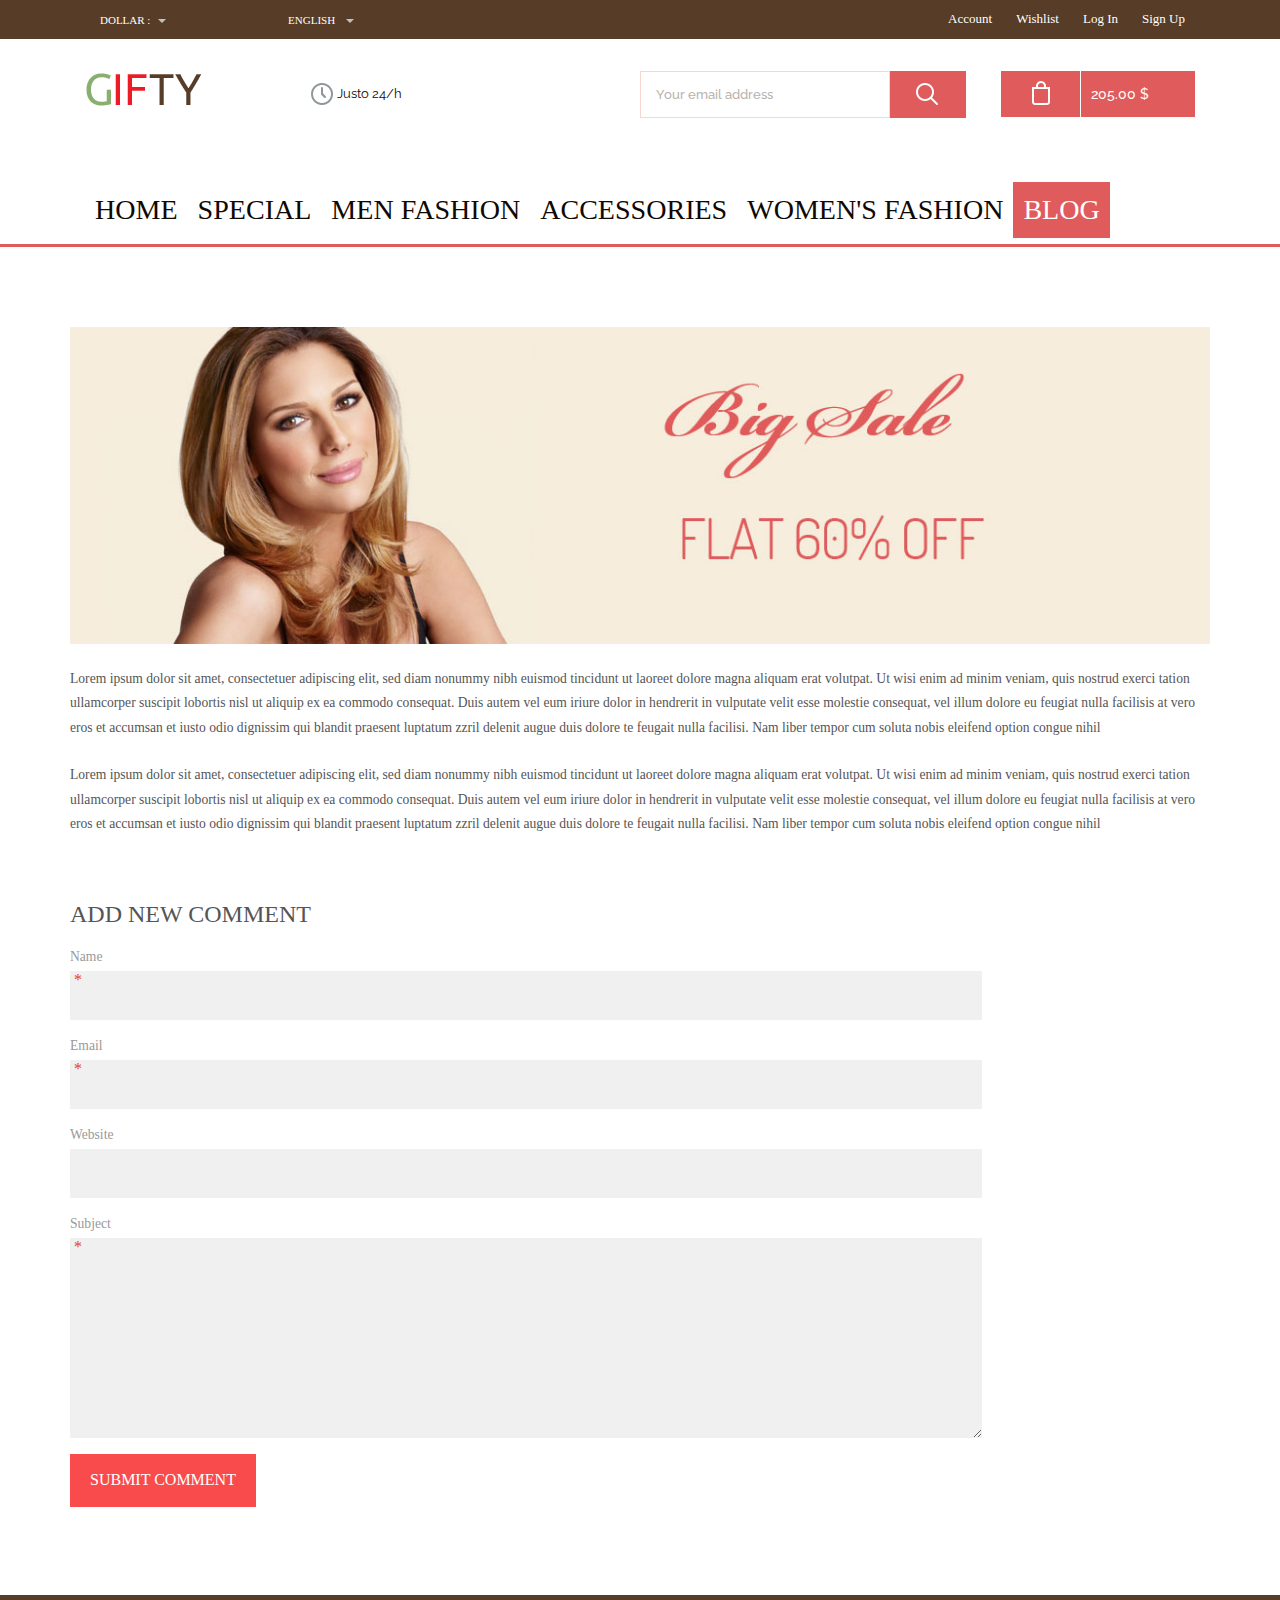
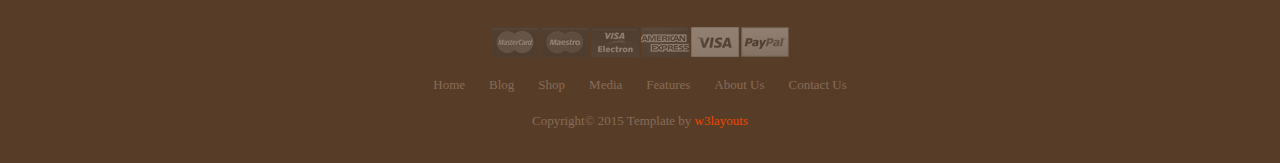
<file: blog_single.html>
<!--A Design by W3layouts
Author: W3layout
Author URL: http://w3layouts.com
License: Creative Commons Attribution 3.0 Unported
License URL: http://creativecommons.org/licenses/by/3.0/
-->
<!DOCTYPE HTML>
<html>
<head>
<title>Gifty an E-Commerce online Shopping Category Flat Bootstarp responsive Website Template| Blog_Single :: w3layouts</title>
<meta name="viewport" content="width=device-width, initial-scale=1">
<meta http-equiv="Content-Type" content="text/html; charset=utf-8" />
<meta name="keywords" content="Gifty Responsive web template, Bootstrap Web Templates, Flat Web Templates, Andriod Compatible web template, 
Smartphone Compatible web template, free webdesigns for Nokia, Samsung, LG, SonyErricsson, Motorola web design" />
<script type="application/x-javascript"> addEventListener("load", function() { setTimeout(hideURLbar, 0); }, false); function hideURLbar(){ window.scrollTo(0,1); } </script>
<link href="css/bootstrap.css" rel='stylesheet' type='text/css' />
<!-- jQuery (necessary for Bootstrap's JavaScript plugins) -->
<!-- Custom Theme files -->
<link href="css/style.css" rel='stylesheet' type='text/css' />
<!-- Custom Theme files -->
<!--webfont-->
<link href='http://fonts.googleapis.com/css?family=Raleway:100,200,300,400,500,600,700,800,900' rel='stylesheet' type='text/css'>
<script type="text/javascript" src="js/jquery-1.11.1.min.js"></script>
<!-- dropdown -->
<script src="js/jquery.easydropdown.js"></script>
<!-- start menu -->
<link href="css/megamenu.css" rel="stylesheet" type="text/css" media="all" />
<script type="text/javascript" src="js/megamenu.js"></script>
<script>$(document).ready(function(){$(".megamenu").megamenu();});</script>
</head>
<body>
<div class="header_top">
  <div class="container">
  	<div class="header_top-box">
     <div class="header-top-left">
			  <div class="box">
			  	   	<select tabindex="4" class="dropdown drop">
					   <option value="" class="label" value="">Dollar :</option>
				       <option value="1">Dollar</option>
				       <option value="2">Euro</option>
					</select>
   			   </div>
   			   <div class="box1">
   				       <select tabindex="4" class="dropdown">
							<option value="" class="label" value="">English :</option>
							<option value="1">English</option>
							<option value="2">French</option>
							<option value="3">German</option>
					  </select>
   			   </div>
   				    <div class="clearfix"></div>
   			 </div>
			 <div class="cssmenu">
				<ul>
					<li class="active"><a href="login.html">Account</a></li> 
					<li><a href="wishlist.html">Wishlist</a></li>
					<li><a href="login.html">Log In</a></li> 
					<li><a href="register.html">Sign Up</a></li>
				</ul>
			</div>
			<div class="clearfix"></div>
    </div>
  </div>
</div>
<div class="header_bottom">
	<div class="container">
	 <div class="header_bottom-box">
		<div class="header_bottom_left">
			<div class="logo">
				<a href="index.html"><img src="images/logo.png" alt=""/></a>
			</div>
			<ul class="clock">
				<i class="clock_icon"> </i>
				<li class="clock_desc">Justo 24/h</li>
			</ul>
			<div class="clearfix"> </div>
		</div>
		<div class="header_bottom_right">
			<div class="search">
			  <input type="text" value="Your email address" onfocus="this.value = '';" onblur="if (this.value == '') {this.value = 'Your email address';}">
			  <input type="submit" value="">
	  		</div>
	  		<ul class="bag">
	  			<a href="#"><i class="bag_left"> </i></a>
	  			<a href="#"><li class="bag_right"><p>205.00 $</p> </li></a>
	  			<div class="clearfix"> </div>
	  		</ul>
		</div>
		<div class="clearfix"> </div>
	</div>
 </div>
</div>
<div class="menu">
	<div class="container">
		<div class="menu_box">
	     <ul class="megamenu skyblue">
			<li><a class="color2" href="index.html">Home</a></li>
			<li><a class="color4" href="men.html">Special</a></li>			
			<li><a class="color10" href="#">Men Fashion</a>
				<div class="megapanel">
					<div class="row">
						<div class="col1">
							<div class="h_nav">
								<h4>Men</h4>
								<ul>
									<li><a href="men.html">Jackets</a></li>
									<li><a href="men.html">Blazers</a></li>
									<li><a href="men.html">Suits</a></li>
									<li><a href="men.html">Trousers</a></li>
									<li><a href="men.html">Jeans</a></li>
									<li><a href="men.html">Shirts</a></li>
									<li><a href="men.html">Sweatshirts & Hoodies</a></li>
									<li><a href="men.html">Swem Wear</a></li>
									<li><a href="men.html">Accessories</a></li>
								</ul>	
							</div>							
						</div>
						<div class="col1">
							<div class="h_nav">
								<h4>Women</h4>
								<ul>
									<li><a href="men.html">Outerwear</a></li>
									<li><a href="men.html">Dresses</a></li>
									<li><a href="men.html">Handbags</a></li>
									<li><a href="men.html">Trousers</a></li>
									<li><a href="men.html">Jeans</a></li>
									<li><a href="men.html">T-Shirts</a></li>
									<li><a href="men.html">Shoes</a></li>
									<li><a href="men.html">Coats</a></li>
									<li><a href="men.html">Accessories</a></li>
								</ul>	
							</div>							
						</div>
						<div class="col2">
							<div class="h_nav">
								<h4>Trends</h4>
								<ul>
									<li class>
										<div class="p_left">
										   <img src="images/t1.jpg" class="img-responsive" alt=""/>
										</div>
										<div class="p_right">
											<h4><a href="#">Denim shirt</a></h4>
											<span class="item-cat"><small><a href="#">Jackets</a></small></span>
											<span class="price">29.99 $</span>
										</div>
										<div class="clearfix"> </div>
									</li>
									<li>
										<div class="p_left">
										  <img src="images/t2.jpg" class="img-responsive" alt=""/>
										</div>
										<div class="p_right">
											<h4><a href="#">Denim shirt</a></h4>
											<span class="item-cat"><small><a href="#">Jackets</a></small></span>
											<span class="price">29.99 $</span>
										</div>
										<div class="clearfix"> </div>
									</li>
									<li>
										<div class="p_left">
										   <img src="images/t3.jpg" class="img-responsive" alt=""/>
										</div>
										<div class="p_right">
											<h4><a href="#">Denim shirt</a></h4>
											<span class="item-cat"><small><a href="#">Jackets</a></small></span>
											<span class="price">29.99 $</span>
										</div>
										<div class="clearfix"> </div>
									</li>
								</ul>	
							</div>												
						</div>
					  </div>
					</div>
			</li>
			<li><a class="color3" href="404.html">Accessories</a></li>
			<li><a class="color7" href="#">Women's Fashion</a>
				<div class="megapanel">
					<div class="row">
						<div class="col1">
							<div class="h_nav">
								<h4>Men</h4>
								<ul>
									<li><a href="men.html">Jackets</a></li>
									<li><a href="men.html">Blazers</a></li>
									<li><a href="men.html">Suits</a></li>
									<li><a href="men.html">Trousers</a></li>
									<li><a href="men.html">Jeans</a></li>
									<li><a href="men.html">Shirts</a></li>
									<li><a href="men.html">Sweatshirts & Hoodies</a></li>
									<li><a href="men.html">Swem Wear</a></li>
									<li><a href="men.html">Accessories</a></li>
								</ul>	
							</div>							
						</div>
						<div class="col1">
							<div class="h_nav">
								<h4>Women</h4>
								<ul>
									<li><a href="men.html">Outerwear</a></li>
									<li><a href="men.html">Dresses</a></li>
									<li><a href="men.html">Handbags</a></li>
									<li><a href="men.html">Trousers</a></li>
									<li><a href="men.html">Jeans</a></li>
									<li><a href="men.html">T-Shirts</a></li>
									<li><a href="men.html">Shoes</a></li>
									<li><a href="men.html">Coats</a></li>
									<li><a href="men.html">Accessories</a></li>
								</ul>	
							</div>							
						</div>
						<div class="col2">
							<div class="h_nav">
								<h4>Trends</h4>
								<ul>
									<li class>
										<div class="p_left">
										   <img src="images/t1.jpg" class="img-responsive" alt=""/>
										</div>
										<div class="p_right">
											<h4><a href="#">Denim shirt</a></h4>
											<span class="item-cat"><small><a href="#">Jackets</a></small></span>
											<span class="price">29.99 $</span>
										</div>
										<div class="clearfix"> </div>
									</li>
									<li>
										<div class="p_left">
										  <img src="images/t2.jpg" class="img-responsive" alt=""/>
										</div>
										<div class="p_right">
											<h4><a href="#">Denim shirt</a></h4>
											<span class="item-cat"><small><a href="#">Jackets</a></small></span>
											<span class="price">29.99 $</span>
										</div>
										<div class="clearfix"> </div>
									</li>
									<li>
										<div class="p_left">
										   <img src="images/t3.jpg" class="img-responsive" alt=""/>
										</div>
										<div class="p_right">
											<h4><a href="#">Denim shirt</a></h4>
											<span class="item-cat"><small><a href="#">Jackets</a></small></span>
											<span class="price">29.99 $</span>
										</div>
										<div class="clearfix"> </div>
									</li>
								</ul>	
							</div>												
						</div>
					  </div>
					</div>
			</li>
			<li class="active grid"><a class="color8" href="blog.html">Blog</a></li>
			<div class="clearfix"> </div>
		 </ul>
	  </div>
</div>
</div>
<div class="men">
	<div class="container">
	    <div class="pages">
	 	   	<img src="images/2.jpg"  class="img-responsive" alt=""/>
	 	   	<p class="m_10">Lorem ipsum dolor sit amet, consectetuer adipiscing elit, sed diam nonummy nibh euismod tincidunt ut laoreet dolore magna aliquam erat volutpat. Ut wisi enim ad minim veniam, quis nostrud exerci tation ullamcorper suscipit lobortis nisl ut aliquip ex ea commodo consequat. Duis autem vel eum iriure dolor in hendrerit in vulputate velit esse molestie consequat, vel illum dolore eu feugiat nulla facilisis at vero eros et accumsan et iusto odio dignissim qui blandit praesent luptatum zzril delenit augue duis dolore te feugait nulla facilisi. Nam liber tempor cum soluta nobis eleifend option congue nihil </p>
	 	   	<p class="m_11">Lorem ipsum dolor sit amet, consectetuer adipiscing elit, sed diam nonummy nibh euismod tincidunt ut laoreet dolore magna aliquam erat volutpat. Ut wisi enim ad minim veniam, quis nostrud exerci tation ullamcorper suscipit lobortis nisl ut aliquip ex ea commodo consequat. Duis autem vel eum iriure dolor in hendrerit in vulputate velit esse molestie consequat, vel illum dolore eu feugiat nulla facilisis at vero eros et accumsan et iusto odio dignissim qui blandit praesent luptatum zzril delenit augue duis dolore te feugait nulla facilisi. Nam liber tempor cum soluta nobis eleifend option congue nihil </p>
	 	       <div class="comments-area">
		  		        <h3>Add New Comment</h3>
						<form>
								<p>
									<label>Name</label>
									<span>*</span>
									<input type="text" value="">
								</p>
								<p>
									<label>Email</label>
									<span>*</span>
									<input type="text" value="">
								</p>
								<p>
									<label>Website</label>
									<input type="text" value="">
								</p>
								<p>
									<label>Subject</label>
									<span>*</span>
									<textarea></textarea>
								</p>
								<p>
									<input type="submit" value="Submit Comment">
								</p>
					   </form>
			  </div>
	    </div>
	 </div>
</div>
<div class="footer">
	<div class="container">
		<img src="images/pay.png" class="img-responsive" alt=""/>
		<ul class="footer_nav">
		  <li><a href="#">Home</a></li>
		  <li><a href="#">Blog</a></li>
		  <li><a href="#">Shop</a></li>
		  <li><a href="#">Media</a></li>
		  <li><a href="#">Features</a></li>
		  <li><a href="#">About Us</a></li>
		  <li><a href="contact.html">Contact Us</a></li>
		</ul>
		<p class="copy">Copyright&copy; 2015 Template by <a href="http://w3layouts.com" target="_blank"> w3layouts</a></p>
	</div>
</div>
</body>
</html>
</file>
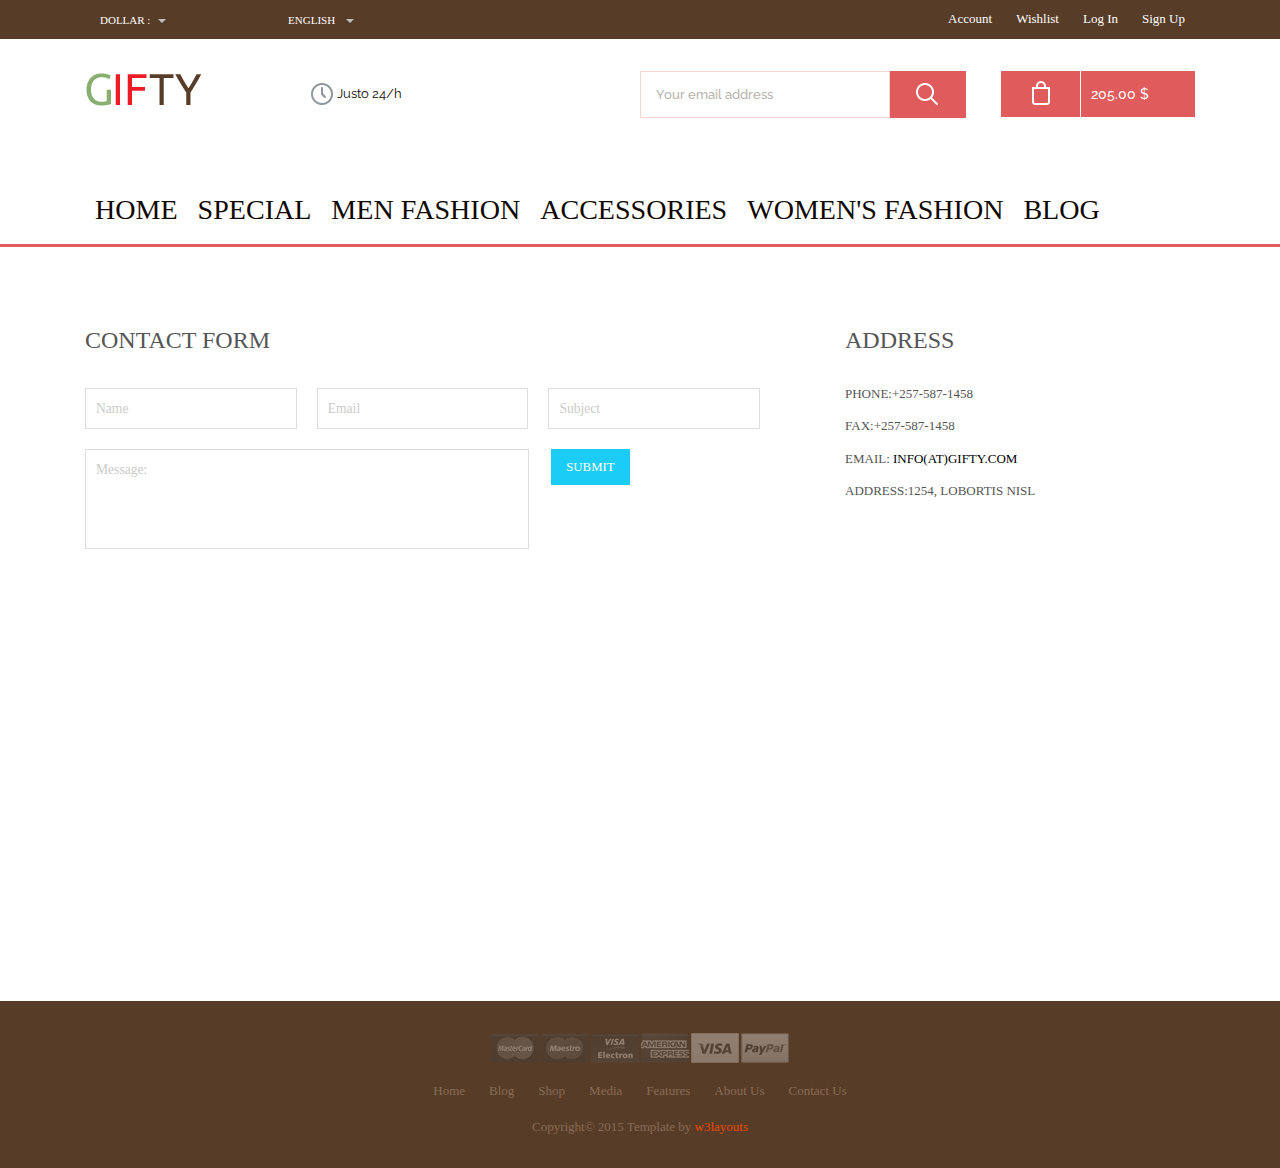
<file: contact.html>
<!--A Design by W3layouts
Author: W3layout
Author URL: http://w3layouts.com
License: Creative Commons Attribution 3.0 Unported
License URL: http://creativecommons.org/licenses/by/3.0/
-->
<!DOCTYPE HTML>
<html>
<head>
<title>Gifty an E-Commerce online Shopping Category Flat Bootstarp responsive Website Template| Contact :: w3layouts</title>
<meta name="viewport" content="width=device-width, initial-scale=1">
<meta http-equiv="Content-Type" content="text/html; charset=utf-8" />
<meta name="keywords" content="Gifty Responsive web template, Bootstrap Web Templates, Flat Web Templates, Andriod Compatible web template, 
Smartphone Compatible web template, free webdesigns for Nokia, Samsung, LG, SonyErricsson, Motorola web design" />
<script type="application/x-javascript"> addEventListener("load", function() { setTimeout(hideURLbar, 0); }, false); function hideURLbar(){ window.scrollTo(0,1); } </script>
<link href="css/bootstrap.css" rel='stylesheet' type='text/css' />
<!-- jQuery (necessary for Bootstrap's JavaScript plugins) -->
<!-- Custom Theme files -->
<link href="css/style.css" rel='stylesheet' type='text/css' />
<!-- Custom Theme files -->
<!--webfont-->
<link href='http://fonts.googleapis.com/css?family=Raleway:100,200,300,400,500,600,700,800,900' rel='stylesheet' type='text/css'>
<script type="text/javascript" src="js/jquery-1.11.1.min.js"></script>
<!-- dropdown -->
<script src="js/jquery.easydropdown.js"></script>
<!-- start menu -->
<link href="css/megamenu.css" rel="stylesheet" type="text/css" media="all" />
<script type="text/javascript" src="js/megamenu.js"></script>
<script>$(document).ready(function(){$(".megamenu").megamenu();});</script>
</head>
<body>
<div class="header_top">
  <div class="container">
  	<div class="header_top-box">
     <div class="header-top-left">
			  <div class="box">
			  	   	<select tabindex="4" class="dropdown drop">
					   <option value="" class="label" value="">Dollar :</option>
				       <option value="1">Dollar</option>
				       <option value="2">Euro</option>
					</select>
   			   </div>
   			   <div class="box1">
   				       <select tabindex="4" class="dropdown">
							<option value="" class="label" value="">English :</option>
							<option value="1">English</option>
							<option value="2">French</option>
							<option value="3">German</option>
					  </select>
   			   </div>
   				    <div class="clearfix"></div>
   			 </div>
			 <div class="cssmenu">
				<ul>
					<li class="active"><a href="login.html">Account</a></li> 
					<li><a href="wishlist.html">Wishlist</a></li>
					<li><a href="login.html">Log In</a></li> 
					<li><a href="register.html">Sign Up</a></li>
				</ul>
			</div>
			<div class="clearfix"></div>
    </div>
  </div>
</div>
<div class="header_bottom">
	<div class="container">
	 <div class="header_bottom-box">
		<div class="header_bottom_left">
			<div class="logo">
				<a href="index.html"><img src="images/logo.png" alt=""/></a>
			</div>
			<ul class="clock">
				<i class="clock_icon"> </i>
				<li class="clock_desc">Justo 24/h</li>
			</ul>
			<div class="clearfix"> </div>
		</div>
		<div class="header_bottom_right">
			<div class="search">
			  <input type="text" value="Your email address" onfocus="this.value = '';" onblur="if (this.value == '') {this.value = 'Your email address';}">
			  <input type="submit" value="">
	  		</div>
	  		<ul class="bag">
	  			<a href="#"><i class="bag_left"> </i></a>
	  			<a href="#"><li class="bag_right"><p>205.00 $</p> </li></a>
	  			<div class="clearfix"> </div>
	  		</ul>
		</div>
		<div class="clearfix"> </div>
	</div>
 </div>
</div>
<div class="menu">
	<div class="container">
		<div class="menu_box">
	     <ul class="megamenu skyblue">
			<li><a class="color2" href="index.html">Home</a></li>
			<li><a class="color4" href="men.html">Special</a></li>			
			<li><a class="color10" href="#">Men Fashion</a>
				<div class="megapanel">
					<div class="row">
						<div class="col1">
							<div class="h_nav">
								<h4>Men</h4>
								<ul>
									<li><a href="men.html">Jackets</a></li>
									<li><a href="men.html">Blazers</a></li>
									<li><a href="men.html">Suits</a></li>
									<li><a href="men.html">Trousers</a></li>
									<li><a href="men.html">Jeans</a></li>
									<li><a href="men.html">Shirts</a></li>
									<li><a href="men.html">Sweatshirts & Hoodies</a></li>
									<li><a href="men.html">Swem Wear</a></li>
									<li><a href="men.html">Accessories</a></li>
								</ul>	
							</div>							
						</div>
						<div class="col1">
							<div class="h_nav">
								<h4>Women</h4>
								<ul>
									<li><a href="men.html">Outerwear</a></li>
									<li><a href="men.html">Dresses</a></li>
									<li><a href="men.html">Handbags</a></li>
									<li><a href="men.html">Trousers</a></li>
									<li><a href="men.html">Jeans</a></li>
									<li><a href="men.html">T-Shirts</a></li>
									<li><a href="men.html">Shoes</a></li>
									<li><a href="men.html">Coats</a></li>
									<li><a href="men.html">Accessories</a></li>
								</ul>	
							</div>							
						</div>
						<div class="col2">
							<div class="h_nav">
								<h4>Trends</h4>
								<ul>
									<li class>
										<div class="p_left">
										   <img src="images/t1.jpg" class="img-responsive" alt=""/>
										</div>
										<div class="p_right">
											<h4><a href="#">Denim shirt</a></h4>
											<span class="item-cat"><small><a href="#">Jackets</a></small></span>
											<span class="price">29.99 $</span>
										</div>
										<div class="clearfix"> </div>
									</li>
									<li>
										<div class="p_left">
										  <img src="images/t2.jpg" class="img-responsive" alt=""/>
										</div>
										<div class="p_right">
											<h4><a href="#">Denim shirt</a></h4>
											<span class="item-cat"><small><a href="#">Jackets</a></small></span>
											<span class="price">29.99 $</span>
										</div>
										<div class="clearfix"> </div>
									</li>
									<li>
										<div class="p_left">
										   <img src="images/t3.jpg" class="img-responsive" alt=""/>
										</div>
										<div class="p_right">
											<h4><a href="#">Denim shirt</a></h4>
											<span class="item-cat"><small><a href="#">Jackets</a></small></span>
											<span class="price">29.99 $</span>
										</div>
										<div class="clearfix"> </div>
									</li>
								</ul>	
							</div>												
						</div>
					  </div>
					</div>
			</li>
			<li><a class="color3" href="404.html">Accessories</a></li>
			<li><a class="color7" href="#">Women's Fashion</a>
				<div class="megapanel">
					<div class="row">
						<div class="col1">
							<div class="h_nav">
								<h4>Men</h4>
								<ul>
									<li><a href="men.html">Jackets</a></li>
									<li><a href="men.html">Blazers</a></li>
									<li><a href="men.html">Suits</a></li>
									<li><a href="men.html">Trousers</a></li>
									<li><a href="men.html">Jeans</a></li>
									<li><a href="men.html">Shirts</a></li>
									<li><a href="men.html">Sweatshirts & Hoodies</a></li>
									<li><a href="men.html">Swem Wear</a></li>
									<li><a href="men.html">Accessories</a></li>
								</ul>	
							</div>							
						</div>
						<div class="col1">
							<div class="h_nav">
								<h4>Women</h4>
								<ul>
									<li><a href="men.html">Outerwear</a></li>
									<li><a href="men.html">Dresses</a></li>
									<li><a href="men.html">Handbags</a></li>
									<li><a href="men.html">Trousers</a></li>
									<li><a href="men.html">Jeans</a></li>
									<li><a href="men.html">T-Shirts</a></li>
									<li><a href="men.html">Shoes</a></li>
									<li><a href="men.html">Coats</a></li>
									<li><a href="men.html">Accessories</a></li>
								</ul>	
							</div>							
						</div>
						<div class="col2">
							<div class="h_nav">
								<h4>Trends</h4>
								<ul>
									<li class>
										<div class="p_left">
										   <img src="images/t1.jpg" class="img-responsive" alt=""/>
										</div>
										<div class="p_right">
											<h4><a href="#">Denim shirt</a></h4>
											<span class="item-cat"><small><a href="#">Jackets</a></small></span>
											<span class="price">29.99 $</span>
										</div>
										<div class="clearfix"> </div>
									</li>
									<li>
										<div class="p_left">
										  <img src="images/t2.jpg" class="img-responsive" alt=""/>
										</div>
										<div class="p_right">
											<h4><a href="#">Denim shirt</a></h4>
											<span class="item-cat"><small><a href="#">Jackets</a></small></span>
											<span class="price">29.99 $</span>
										</div>
										<div class="clearfix"> </div>
									</li>
									<li>
										<div class="p_left">
										   <img src="images/t3.jpg" class="img-responsive" alt=""/>
										</div>
										<div class="p_right">
											<h4><a href="#">Denim shirt</a></h4>
											<span class="item-cat"><small><a href="#">Jackets</a></small></span>
											<span class="price">29.99 $</span>
										</div>
										<div class="clearfix"> </div>
									</li>
								</ul>	
							</div>												
						</div>
					  </div>
					</div>
			</li>
			<li><a class="color8" href="blog.html">Blog</a></li>
			<div class="clearfix"> </div>
		 </ul>
	  </div>
</div>
</div>
<div class="men">
	<div class="container">
	  <div class="register">
	  	<div class="contact_box">
	      <div class="col-md-8 contact-top">
			<h1>
	          Contact Form
	        </h1>
	        <div class="contact_grid">
			  <form method="post" action="contact-post.html">
					<div class="to">
                     	<input type="text" class="text" value="Name" onfocus="this.value = '';" onblur="if (this.value == '') {this.value = 'Name';}">
					 	<input type="text" class="text" value="Email" onfocus="this.value = '';" onblur="if (this.value == '') {this.value = 'Email';}" style="margin-left:20px">
					 	<input type="text" class="text" value="Subject" onfocus="this.value = '';" onblur="if (this.value == '') {this.value = 'Subject';}" style="margin-left:20px">
					</div>
					<div class="text">
	                   <textarea value="Message:" onfocus="this.value = '';" onblur="if (this.value == '') {this.value = 'Message';}">Message:</textarea>
	                </div>
	                <div class="form-submit">
			          <input type="submit" value="Submit">
					</div>
					<div class="clearfix"></div>
               </form>
           </div>
       </div>
       <div class="col-md-4 contact-top_right">
		<h2>
          Address
        </h2>
        <ul class="list">
			<li>Phone:+257-587-1458</li>
			<li>Fax:+257-587-1458</li>
			<li>Email:<a href="mailto:info@example.com"> info(at)gifty.com</a></li>
			<li>Address:1254, lobortis nisl</li>
		</ul>
	   </div>
	   <div class="clearfix"> </div>
	  </div>
	     <div class="map">
		     <iframe src="https://www.google.com/maps/embed?pb=!1m14!1m12!1m3!1d3150859.767904157!2d-96.62081048651531!3d39.536794757966845!2m3!1f0!2f0!3f0!3m2!1i1024!2i768!4f13.1!5e0!3m2!1sen!2sin!4v1408111832978"> </iframe>
	     </div>
      </div>
	</div>
</div>
<div class="footer">
	<div class="container">
		<img src="images/pay.png" class="img-responsive" alt=""/>
		<ul class="footer_nav">
		  <li><a href="#">Home</a></li>
		  <li><a href="#">Blog</a></li>
		  <li><a href="#">Shop</a></li>
		  <li><a href="#">Media</a></li>
		  <li><a href="#">Features</a></li>
		  <li><a href="#">About Us</a></li>
		  <li><a href="contact.html">Contact Us</a></li>
		</ul>
		<p class="copy">Copyright&copy; 2015 Template by <a href="http://w3layouts.com" target="_blank"> w3layouts</a></p>
	</div>
</div>
</body>
</html>
</file>
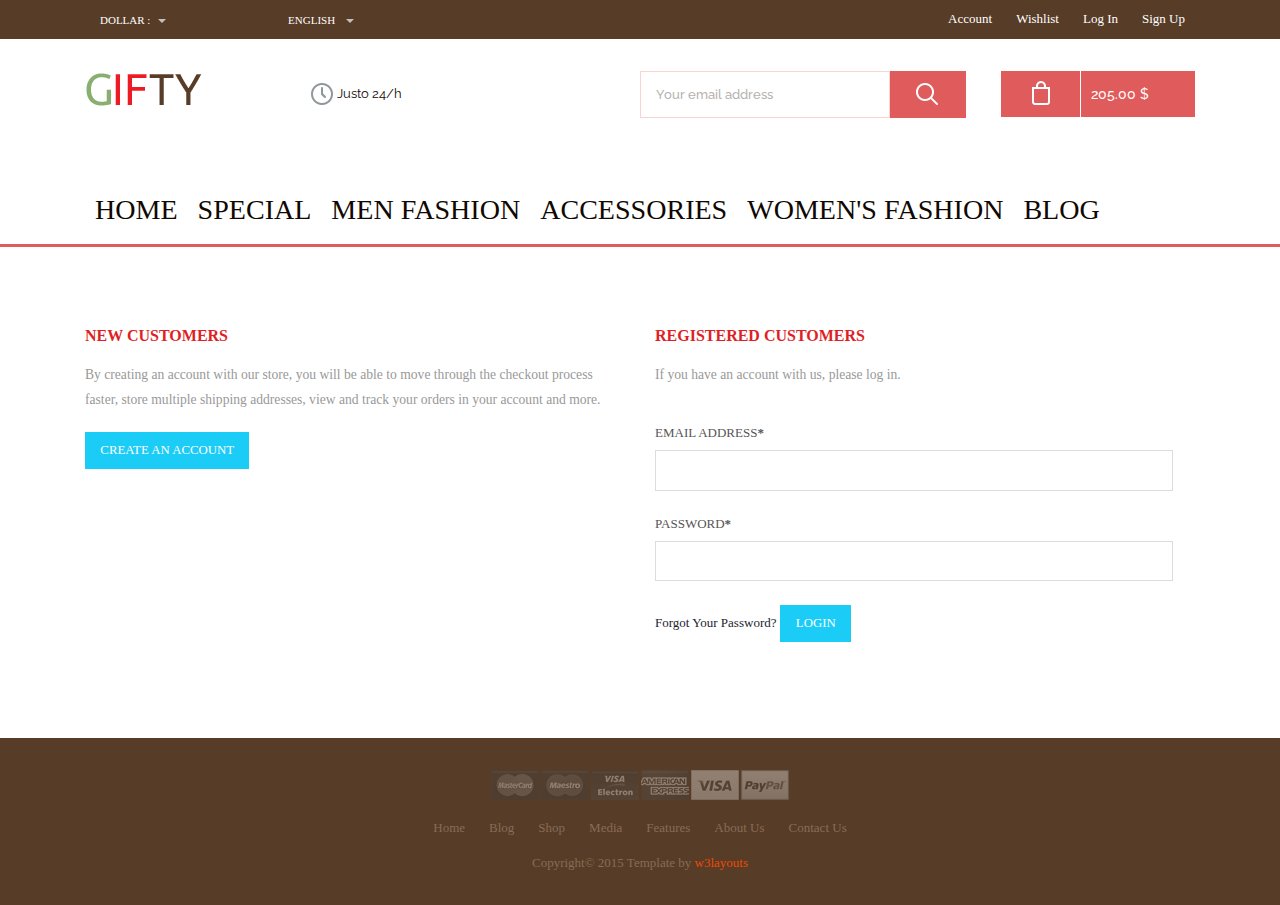
<file: login.html>
<!--A Design by W3layouts
Author: W3layout
Author URL: http://w3layouts.com
License: Creative Commons Attribution 3.0 Unported
License URL: http://creativecommons.org/licenses/by/3.0/
-->
<!DOCTYPE HTML>
<html>
<head>
<title>Gifty an E-Commerce online Shopping Category Flat Bootstarp responsive Website Template| Login :: w3layouts</title>
<meta name="viewport" content="width=device-width, initial-scale=1">
<meta http-equiv="Content-Type" content="text/html; charset=utf-8" />
<meta name="keywords" content="Gifty Responsive web template, Bootstrap Web Templates, Flat Web Templates, Andriod Compatible web template, 
Smartphone Compatible web template, free webdesigns for Nokia, Samsung, LG, SonyErricsson, Motorola web design" />
<script type="application/x-javascript"> addEventListener("load", function() { setTimeout(hideURLbar, 0); }, false); function hideURLbar(){ window.scrollTo(0,1); } </script>
<link href="css/bootstrap.css" rel='stylesheet' type='text/css' />
<!-- jQuery (necessary for Bootstrap's JavaScript plugins) -->
<!-- Custom Theme files -->
<link href="css/style.css" rel='stylesheet' type='text/css' />
<!-- Custom Theme files -->
<!--webfont-->
<link href='http://fonts.googleapis.com/css?family=Raleway:100,200,300,400,500,600,700,800,900' rel='stylesheet' type='text/css'>
<script type="text/javascript" src="js/jquery-1.11.1.min.js"></script>
<!-- dropdown -->
<script src="js/jquery.easydropdown.js"></script>
<!-- start menu -->
<link href="css/megamenu.css" rel="stylesheet" type="text/css" media="all" />
<script type="text/javascript" src="js/megamenu.js"></script>
<script>$(document).ready(function(){$(".megamenu").megamenu();});</script>
</head>
<body>
<div class="header_top">
  <div class="container">
  	<div class="header_top-box">
     <div class="header-top-left">
			  <div class="box">
			  	   	<select tabindex="4" class="dropdown drop">
					   <option value="" class="label" value="">Dollar :</option>
				       <option value="1">Dollar</option>
				       <option value="2">Euro</option>
					</select>
   			   </div>
   			   <div class="box1">
   				       <select tabindex="4" class="dropdown">
							<option value="" class="label" value="">English :</option>
							<option value="1">English</option>
							<option value="2">French</option>
							<option value="3">German</option>
					  </select>
   			   </div>
   				    <div class="clearfix"></div>
   			 </div>
			 <div class="cssmenu">
				<ul>
					<li class="active"><a href="login.html">Account</a></li> 
					<li><a href="wishlist.html">Wishlist</a></li>
					<li><a href="login.html">Log In</a></li> 
					<li><a href="register.html">Sign Up</a></li>
				</ul>
			</div>
			<div class="clearfix"></div>
    </div>
  </div>
</div>
<div class="header_bottom">
	<div class="container">
	 <div class="header_bottom-box">
		<div class="header_bottom_left">
			<div class="logo">
				<a href="index.html"><img src="images/logo.png" alt=""/></a>
			</div>
			<ul class="clock">
				<i class="clock_icon"> </i>
				<li class="clock_desc">Justo 24/h</li>
			</ul>
			<div class="clearfix"> </div>
		</div>
		<div class="header_bottom_right">
			<div class="search">
			  <input type="text" value="Your email address" onfocus="this.value = '';" onblur="if (this.value == '') {this.value = 'Your email address';}">
			  <input type="submit" value="">
	  		</div>
	  		<ul class="bag">
	  			<a href="#"><i class="bag_left"> </i></a>
	  			<a href="#"><li class="bag_right"><p>205.00 $</p> </li></a>
	  			<div class="clearfix"> </div>
	  		</ul>
		</div>
		<div class="clearfix"> </div>
	</div>
 </div>
</div>
<div class="menu">
	<div class="container">
		<div class="menu_box">
	     <ul class="megamenu skyblue">
			<li><a class="color2" href="index.html">Home</a></li>
			<li><a class="color4" href="men.html">Special</a></li>			
			<li><a class="color10" href="#">Men Fashion</a>
				<div class="megapanel">
					<div class="row">
						<div class="col1">
							<div class="h_nav">
								<h4>Men</h4>
								<ul>
									<li><a href="men.html">Yackets</a></li>
									<li><a href="men.html">Blazers</a></li>
									<li><a href="men.html">Suits</a></li>
									<li><a href="men.html">Trousers</a></li>
									<li><a href="men.html">Jeans</a></li>
									<li><a href="men.html">Shirts</a></li>
									<li><a href="men.html">Sweatshirts & Hoodies</a></li>
									<li><a href="men.html">Swem Wear</a></li>
									<li><a href="men.html">Accessories</a></li>
								</ul>	
							</div>							
						</div>
						<div class="col1">
							<div class="h_nav">
								<h4>Women</h4>
								<ul>
									<li><a href="men.html">Outerwear</a></li>
									<li><a href="men.html">Dresses</a></li>
									<li><a href="men.html">Handbags</a></li>
									<li><a href="men.html">Trousers</a></li>
									<li><a href="men.html">Jeans</a></li>
									<li><a href="men.html">T-Shirts</a></li>
									<li><a href="men.html">Shoes</a></li>
									<li><a href="men.html">Coats</a></li>
									<li><a href="men.html">Accessories</a></li>
								</ul>	
							</div>							
						</div>
						<div class="col2">
							<div class="h_nav">
								<h4>Trends</h4>
								<ul>
									<li class>
										<div class="p_left">
										   <img src="images/t1.jpg" class="img-responsive" alt=""/>
										</div>
										<div class="p_right">
											<h4><a href="#">Denim shirt</a></h4>
											<span class="item-cat"><small><a href="#">Jackets</a></small></span>
											<span class="price">29.99 $</span>
										</div>
										<div class="clearfix"> </div>
									</li>
									<li>
										<div class="p_left">
										  <img src="images/t2.jpg" class="img-responsive" alt=""/>
										</div>
										<div class="p_right">
											<h4><a href="#">Denim shirt</a></h4>
											<span class="item-cat"><small><a href="#">Jackets</a></small></span>
											<span class="price">29.99 $</span>
										</div>
										<div class="clearfix"> </div>
									</li>
									<li>
										<div class="p_left">
										   <img src="images/t3.jpg" class="img-responsive" alt=""/>
										</div>
										<div class="p_right">
											<h4><a href="#">Jean Denim shirt</a></h4>
											<span class="item-cat"><small><a href="#">Jackets</a></small></span>
											<span class="price">29.99 $</span>
										</div>
										<div class="clearfix"> </div>
									</li>
								</ul>	
							</div>												
						</div>
					  </div>
					</div>
			</li>
			<li><a class="color3" href="404.html">Accessories</a></li>
			<li><a class="color7" href="#">Women's Fashion</a>
				<div class="megapanel">
					<div class="row">
						<div class="col1">
							<div class="h_nav">
								<h4>Men</h4>
								<ul>
									<li><a href="men.html">Jackets</a></li>
									<li><a href="men.html">Blazers</a></li>
									<li><a href="men.html">Suits</a></li>
									<li><a href="men.html">Trousers</a></li>
									<li><a href="men.html">Jeans</a></li>
									<li><a href="men.html">Shirts</a></li>
									<li><a href="men.html">Sweatshirts & Hoodies</a></li>
									<li><a href="men.html">Swem Wear</a></li>
									<li><a href="men.html">Accessories</a></li>
								</ul>	
							</div>							
						</div>
						<div class="col1">
							<div class="h_nav">
								<h4>Women</h4>
								<ul>
									<li><a href="men.html">Outerwear</a></li>
									<li><a href="men.html">Dresses</a></li>
									<li><a href="men.html">Handbags</a></li>
									<li><a href="men.html">Trousers</a></li>
									<li><a href="men.html">Jeans</a></li>
									<li><a href="men.html">T-Shirts</a></li>
									<li><a href="men.html">Shoes</a></li>
									<li><a href="men.html">Coats</a></li>
									<li><a href="men.html">Accessories</a></li>
								</ul>	
							</div>							
						</div>
						<div class="col2">
							<div class="h_nav">
								<h4>Trends</h4>
								<ul>
									<li class>
										<div class="p_left">
										   <img src="images/t1.jpg" class="img-responsive" alt=""/>
										</div>
										<div class="p_right">
											<h4><a href="#">Denim shirt</a></h4>
											<span class="item-cat"><small><a href="#">Jackets</a></small></span>
											<span class="price">29.99 $</span>
										</div>
										<div class="clearfix"> </div>
									</li>
									<li>
										<div class="p_left">
										  <img src="images/t2.jpg" class="img-responsive" alt=""/>
										</div>
										<div class="p_right">
											<h4><a href="#">Denim shirt</a></h4>
											<span class="item-cat"><small><a href="#">Jackets</a></small></span>
											<span class="price">29.99 $</span>
										</div>
										<div class="clearfix"> </div>
									</li>
									<li>
										<div class="p_left">
										   <img src="images/t3.jpg" class="img-responsive" alt=""/>
										</div>
										<div class="p_right">
											<h4><a href="#">Denim shirt</a></h4>
											<span class="item-cat"><small><a href="#">Jackets</a></small></span>
											<span class="price">29.99 $</span>
										</div>
										<div class="clearfix"> </div>
									</li>
								</ul>	
							</div>												
						</div>
					  </div>
					</div>
			</li>
			<li><a class="color8" href="blog.html">Blog</a></li>
			<div class="clearfix"> </div>
		 </ul>
	  </div>
</div>
</div>
<div class="men">
	<div class="container">
	    <div class="register">
			   <div class="col-md-6 login-left">
			  	 <h3>NEW CUSTOMERS</h3>
				 <p>By creating an account with our store, you will be able to move through the checkout process faster, store multiple shipping addresses, view and track your orders in your account and more.</p>
				 <a class="acount-btn" href="register.html">Create an Account</a>
			   </div>
			   <div class="col-md-6 login-right">
			  	<h3>REGISTERED CUSTOMERS</h3>
				<p>If you have an account with us, please log in.</p>
				<form>
				  <div>
					<span>Email Address<label>*</label></span>
					<input type="text"> 
				  </div>
				  <div>
					<span>Password<label>*</label></span>
					<input type="text"> 
				  </div>
				  <a class="forgot" href="#">Forgot Your Password?</a>
				  <input type="submit" value="Login">
			    </form>
			   </div>	
			   <div class="clearfix"> </div>
		</div>
	 </div>
</div>
<div class="footer">
	<div class="container">
		<img src="images/pay.png" class="img-responsive" alt=""/>
		<ul class="footer_nav">
		  <li><a href="#">Home</a></li>
		  <li><a href="#">Blog</a></li>
		  <li><a href="#">Shop</a></li>
		  <li><a href="#">Media</a></li>
		  <li><a href="#">Features</a></li>
		  <li><a href="#">About Us</a></li>
		  <li><a href="contact.html">Contact Us</a></li>
		</ul>
		<p class="copy">Copyright&copy; 2015 Template by <a href="http://w3layouts.com" target="_blank"> w3layouts</a></p>
	</div>
</div>
</body>
</html>
</file>
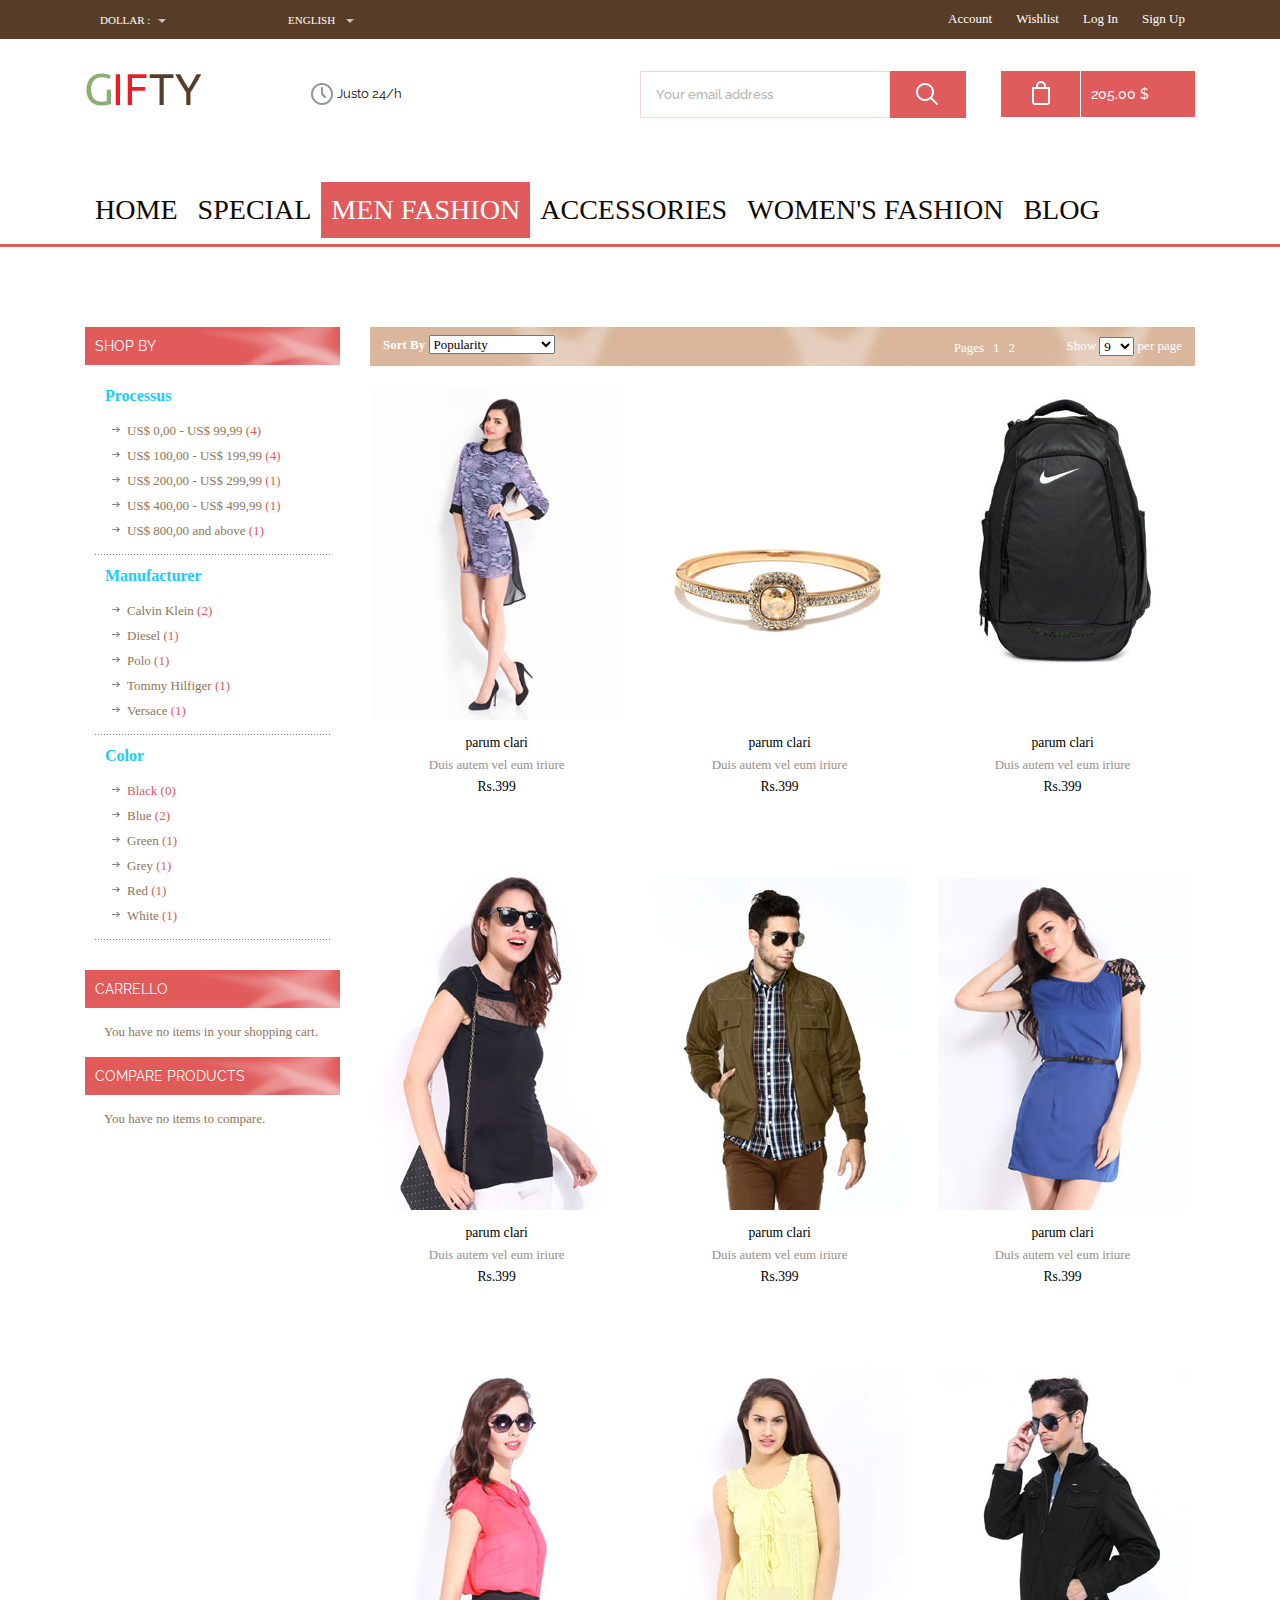
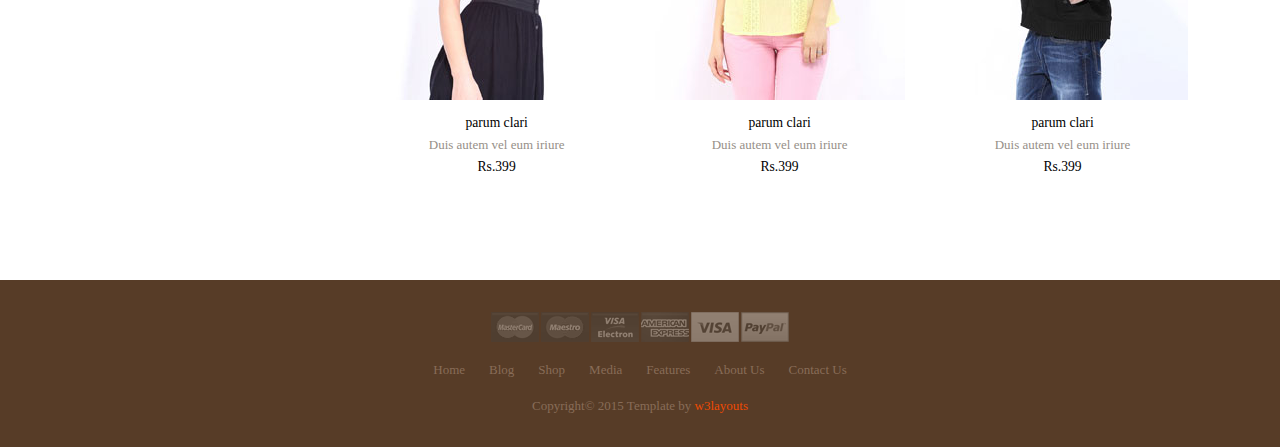
<file: men.html>
<!--A Design by W3layouts
Author: W3layout
Author URL: http://w3layouts.com
License: Creative Commons Attribution 3.0 Unported
License URL: http://creativecommons.org/licenses/by/3.0/
-->
<!DOCTYPE HTML>
<html>
<head>
<title>Gifty an E-Commerce online Shopping Category Flat Bootstarp responsive Website Template| Men :: w3layouts</title>
<meta name="viewport" content="width=device-width, initial-scale=1">
<meta http-equiv="Content-Type" content="text/html; charset=utf-8" />
<meta name="keywords" content="Gifty Responsive web template, Bootstrap Web Templates, Flat Web Templates, Andriod Compatible web template, 
Smartphone Compatible web template, free webdesigns for Nokia, Samsung, LG, SonyErricsson, Motorola web design" />
<script type="application/x-javascript"> addEventListener("load", function() { setTimeout(hideURLbar, 0); }, false); function hideURLbar(){ window.scrollTo(0,1); } </script>
<link href="css/bootstrap.css" rel='stylesheet' type='text/css' />
<!-- jQuery (necessary for Bootstrap's JavaScript plugins) -->
<!-- Custom Theme files -->
<link href="css/style.css" rel='stylesheet' type='text/css' />
<!-- Custom Theme files -->
<!--webfont-->
<link href='http://fonts.googleapis.com/css?family=Raleway:100,200,300,400,500,600,700,800,900' rel='stylesheet' type='text/css'>
<script type="text/javascript" src="js/jquery-1.11.1.min.js"></script>
<!-- dropdown -->
<script src="js/jquery.easydropdown.js"></script>
<!-- start menu -->
<link href="css/megamenu.css" rel="stylesheet" type="text/css" media="all" />
<script type="text/javascript" src="js/megamenu.js"></script>
<script>$(document).ready(function(){$(".megamenu").megamenu();});</script>
</head>
<body>
<div class="header_top">
  <div class="container">
  	<div class="header_top-box">
     <div class="header-top-left">
			  <div class="box">
			  	   	<select tabindex="4" class="dropdown drop">
					   <option value="" class="label" value="">Dollar :</option>
				       <option value="1">Dollar</option>
				       <option value="2">Euro</option>
					</select>
   			   </div>
   			   <div class="box1">
   				       <select tabindex="4" class="dropdown">
							<option value="" class="label" value="">English :</option>
							<option value="1">English</option>
							<option value="2">French</option>
							<option value="3">German</option>
					  </select>
   			   </div>
   				    <div class="clearfix"></div>
   			 </div>
			 <div class="cssmenu">
				<ul>
					<li class="active"><a href="login.html">Account</a></li> 
					<li><a href="wishlist.html">Wishlist</a></li>
					<li><a href="login.html">Log In</a></li> 
					<li><a href="register.html">Sign Up</a></li>
				</ul>
			</div>
			<div class="clearfix"></div>
   </div>
</div>
</div>
<div class="header_bottom">
	<div class="container">
	 <div class="header_bottom-box">
		<div class="header_bottom_left">
			<div class="logo">
				<a href="index.html"><img src="images/logo.png" alt=""/></a>
			</div>
			<ul class="clock">
				<i class="clock_icon"> </i>
				<li class="clock_desc">Justo 24/h</li>
			</ul>
			<div class="clearfix"> </div>
		</div>
		<div class="header_bottom_right">
			<div class="search">
			  <input type="text" value="Your email address" onfocus="this.value = '';" onblur="if (this.value == '') {this.value = 'Your email address';}">
			  <input type="submit" value="">
	  		</div>
	  		<ul class="bag">
	  			<a href="#"><i class="bag_left"> </i></a>
	  			<a href="#"><li class="bag_right"><p>205.00 $</p> </li></a>
	  			<div class="clearfix"> </div>
	  		</ul>
		</div>
		<div class="clearfix"> </div>
	</div>
</div>
</div>
<div class="menu">
	<div class="container">
		<div class="menu_box">
	     <ul class="megamenu skyblue">
			<li><a class="color2" href="index.html">Home</a></li>
			<li><a class="color4" href="men.html">Special</a></li>				
			<li class="active grid"><a class="color10" href="#">Men Fashion</a>
				<div class="megapanel">
					<div class="row">
						<div class="col1">
							<div class="h_nav">
								<h4>Men</h4>
								<ul>
									<li><a href="men.html">Jackets</a></li>
									<li><a href="men.html">Blazers</a></li>
									<li><a href="men.html">Suits</a></li>
									<li><a href="men.html">Trousers</a></li>
									<li><a href="men.html">Jeans</a></li>
									<li><a href="men.html">Shirts</a></li>
									<li><a href="men.html">Sweatshirts & Hoodies</a></li>
									<li><a href="men.html">Swem Wear</a></li>
									<li><a href="men.html">Accessories</a></li>
								</ul>	
							</div>							
						</div>
						<div class="col1">
							<div class="h_nav">
								<h4>Women</h4>
								<ul>
									<li><a href="men.html">Outerwear</a></li>
									<li><a href="men.html">Dresses</a></li>
									<li><a href="men.html">Handbags</a></li>
									<li><a href="men.html">Trousers</a></li>
									<li><a href="men.html">Jeans</a></li>
									<li><a href="men.html">T-Shirts</a></li>
									<li><a href="men.html">Shoes</a></li>
									<li><a href="men.html">Coats</a></li>
									<li><a href="men.html">Accessories</a></li>
								</ul>	
							</div>							
						</div>
						<div class="col2">
							<div class="h_nav">
								<h4>Trends</h4>
								<ul>
									<li class>
										<div class="p_left">
										   <img src="images/t1.jpg" class="img-responsive" alt=""/>
										</div>
										<div class="p_right">
											<h4><a href="#">Denim shirt</a></h4>
											<span class="item-cat"><small><a href="#">Jackets</a></small></span>
											<span class="price">29.99 $</span>
										</div>
										<div class="clearfix"> </div>
									</li>
									<li>
										<div class="p_left">
										  <img src="images/t2.jpg" class="img-responsive" alt=""/>
										</div>
										<div class="p_right">
											<h4><a href="#">Denim shirt</a></h4>
											<span class="item-cat"><small><a href="#">Jackets</a></small></span>
											<span class="price">29.99 $</span>
										</div>
										<div class="clearfix"> </div>
									</li>
									<li>
										<div class="p_left">
										   <img src="images/t3.jpg" class="img-responsive" alt=""/>
										</div>
										<div class="p_right">
											<h4><a href="#">Denim shirt</a></h4>
											<span class="item-cat"><small><a href="#">Jackets</a></small></span>
											<span class="price">29.99 $</span>
										</div>
										<div class="clearfix"> </div>
									</li>
								</ul>	
							</div>												
						</div>
					  </div>
					</div>
			</li>
			<li><a class="color3" href="404.html">Accessories</a></li>
			<li><a class="color7" href="#">Women's Fashion</a>
				<div class="megapanel">
					<div class="row">
						<div class="col1">
							<div class="h_nav">
								<h4>Men</h4>
								<ul>
									<li><a href="men.html">Jackets</a></li>
									<li><a href="men.html">Blazers</a></li>
									<li><a href="men.html">Suits</a></li>
									<li><a href="men.html">Trousers</a></li>
									<li><a href="men.html">Jeans</a></li>
									<li><a href="men.html">Shirts</a></li>
									<li><a href="men.html">Sweatshirts & Hoodies</a></li>
									<li><a href="men.html">Swem Wear</a></li>
									<li><a href="men.html">Accessories</a></li>
								</ul>	
							</div>							
						</div>
						<div class="col1">
							<div class="h_nav">
								<h4>Women</h4>
								<ul>
									<li><a href="men.html">Outerwear</a></li>
									<li><a href="men.html">Dresses</a></li>
									<li><a href="men.html">Handbags</a></li>
									<li><a href="men.html">Trousers</a></li>
									<li><a href="men.html">Jeans</a></li>
									<li><a href="men.html">T-Shirts</a></li>
									<li><a href="men.html">Shoes</a></li>
									<li><a href="men.html">Coats</a></li>
									<li><a href="men.html">Accessories</a></li>
								</ul>	
							</div>							
						</div>
						<div class="col2">
							<div class="h_nav">
								<h4>Trends</h4>
								<ul>
									<li class>
										<div class="p_left">
										   <img src="images/t1.jpg" class="img-responsive" alt=""/>
										</div>
										<div class="p_right">
											<h4><a href="#">Denim shirt</a></h4>
											<span class="item-cat"><small><a href="#">Jackets</a></small></span>
											<span class="price">29.99 $</span>
										</div>
										<div class="clearfix"> </div>
									</li>
									<li>
										<div class="p_left">
										  <img src="images/t2.jpg" class="img-responsive" alt=""/>
										</div>
										<div class="p_right">
											<h4><a href="#">Denim shirt</a></h4>
											<span class="item-cat"><small><a href="#">Jackets</a></small></span>
											<span class="price">29.99 $</span>
										</div>
										<div class="clearfix"> </div>
									</li>
									<li>
										<div class="p_left">
										   <img src="images/t3.jpg" class="img-responsive" alt=""/>
										</div>
										<div class="p_right">
											<h4><a href="#">Denim shirt</a></h4>
											<span class="item-cat"><small><a href="#">Jackets</a></small></span>
											<span class="price">29.99 $</span>
										</div>
										<div class="clearfix"> </div>
									</li>
								</ul>	
							</div>												
						</div>
					  </div>
					</div>
			</li>
			<li><a class="color8" href="blog.html">Blog</a></li>
			<div class="clearfix"> </div>
		 </ul>
	  </div>
</div>
</div>
<div class="men">
	<div class="container">
	  <div class="col-md-3 sidebar">
	  	<div class="block block-layered-nav">
		    <div class="block-title">
		        <strong><span>Shop By</span></strong>
		    </div>
    <div class="block-content">
                                    
            <dl id="narrow-by-list">
                                                                                                    <dt class="odd">processus</dt>
                    <dd class="odd">
<ol>
    <li>
                <a href="#"><span class="price1">US$&nbsp;0,00</span> - <span class="price1">US$&nbsp;99,99</span></a>
                        (4)
            </li>
    <li>
                <a href="#"><span class="price1">US$&nbsp;100,00</span> - <span class="price1">US$&nbsp;199,99</span></a>
                        (4)
            </li>
    <li>
                <a href="#"><span class="price1">US$&nbsp;200,00</span> - <span class="price1">US$&nbsp;299,99</span></a>
                        (1)
            </li>
    <li>
                <a href="#"><span class="price1">US$&nbsp;400,00</span> - <span class="price1">US$&nbsp;499,99</span></a>
                        (1)
            </li>
    <li>
                <a href="#"><span class="price1">US$&nbsp;800,00</span> and above</a>
                        (1)
            </li>
</ol>
</dd>
                                                                    <dt class="even">Manufacturer</dt>
                    <dd class="even">
<ol>
    <li>
                <a href="#">Calvin Klein</a>
                        (2)
            </li>
    <li>
                <a href="#">Diesel</a>
                        (1)
            </li>
    <li>
                <a href="#">Polo</a>
                        (1)
            </li>
    <li>
                <a href="#">Tommy Hilfiger</a>
                        (1)
            </li>
    <li>
                <a href="#">Versace</a>
                        (1)
            </li>
</ol>
</dd>
                                                                    <dt class="last odd">Color</dt>
                    <dd class="last odd">
<ol>
    <li>
        Black                        (0)
            </li>
    <li>
                <a href="#">Blue</a>
                        (2)
            </li>
    <li>
                <a href="#">Green</a>
                        (1)
            </li>
    <li>
                <a href="#">Grey</a>
                        (1)
            </li>
    <li>
                <a href="#">Red</a>
                        (1)
            </li>
    <li>
                <a href="#">White</a>
                        (1)
            </li>
</ol>
</dd>
                                            </dl>
           
            </div>
</div>
<div class="block block-cart">
        <div class="block-title">
        <strong><span>Carrello</span></strong>
    </div>
    <div class="block-content">
                        <p class="empty">You have no items in your shopping cart.</p>
        </div>
</div>
<div class="block block-list block-compare">
    <div class="block-title">
        <strong><span>Compare Products                    </span></strong>
    </div>
    <div class="block-content">
            <p class="empty">You have no items to compare.</p>
        </div>
</div>
</div>
<div class="col-md-9">
	<div class="mens-toolbar">
          <div class="sort">
               	<div class="sort-by">
		            <label>Sort By</label>
		            <select>
		                            <option value="">
		                    Popularity               </option>
		                            <option value="">
		                    Price : High to Low               </option>
		                            <option value="">
		                    Price : Low to High               </option>
		            </select>
		        </div>
    		</div>
	        <div class="pager">   
	           <div class="limiter visible-desktop">
	            <label>Show</label>
	            <select>
	                            <option value="" selected="selected">
	                    9                </option>
	                            <option value="">
	                    15                </option>
	                            <option value="">
	                    30                </option>
	                        </select> per page        
	             </div>
	       		<ul class="dc_pagination dc_paginationA dc_paginationA06">
				    <li><a href="#" class="previous">Pages</a></li>
				    <li><a href="#">1</a></li>
				    <li><a href="#">2</a></li>
			  	</ul>
		   		<div class="clearfix"></div>
	    	</div>
     	    <div class="clearfix"></div>
	     </div>
	          <div class="span_2">
	          	 <div class="col_1_of_single1 span_1_of_single1">
	          	    <a href="single.html">
				     <img src="images/pic2.jpg" class="img-responsive" alt=""/>
				     <h3>parum clari</h3>
				   	 <p>Duis autem vel eum iriure</p>
				   	 <h4>Rs.399</h4>
			         </a>  
				  </div> 
				  <div class="col_1_of_single1 span_1_of_single1">
	          	    <a href="single.html">
				     <img src="images/pic1.jpg" class="img-responsive" alt=""/>
				     <h3>parum clari</h3>
				   	 <p>Duis autem vel eum iriure</p>
				   	 <h4>Rs.399</h4>
			         </a>  
				  </div> 
				  <div class="col_1_of_single1 span_1_of_single1">
	          	    <a href="single.html">
				     <img src="images/pic3.jpg" class="img-responsive" alt=""/>
				     <h3>parum clari</h3>
				   	 <p>Duis autem vel eum iriure</p>
				   	 <h4>Rs.399</h4>
			         </a>  
				  </div> 
				  <div class="clearfix"></div>
			  </div>
			  <div class="span_2">
	          	 <div class="col_1_of_single1 span_1_of_single1">
	          	    <a href="single.html">
				     <img src="images/pic4.jpg" class="img-responsive" alt=""/>
				     <h3>parum clari</h3>
				   	 <p>Duis autem vel eum iriure</p>
				   	 <h4>Rs.399</h4>
			         </a>  
				  </div> 
				  <div class="col_1_of_single1 span_1_of_single1">
	          	    <a href="single.html">
				    <img src="images/pic5.jpg" class="img-responsive" alt=""/>
				     <h3>parum clari</h3>
				   	 <p>Duis autem vel eum iriure</p>
				   	 <h4>Rs.399</h4>
			         </a>  
				  </div> 
				  <div class="col_1_of_single1 span_1_of_single1">
	          	    <a href="single.html">
				     <img src="images/pic6.jpg" class="img-responsive" alt=""/>
				     <h3>parum clari</h3>
				   	 <p>Duis autem vel eum iriure</p>
				   	 <h4>Rs.399</h4>
			         </a>  
				  </div> 
				  <div class="clearfix"></div>
			  </div>
			  <div class="span_3">
	          	 <div class="col_1_of_single1 span_1_of_single1">
	          	    <a href="single.html">
				     <img src="images/pic7.jpg" class="img-responsive" alt=""/>
				     <h3>parum clari</h3>
				   	 <p>Duis autem vel eum iriure</p>
				   	 <h4>Rs.399</h4>
			         </a>  
				  </div> 
				  <div class="col_1_of_single1 span_1_of_single1">
	          	    <a href="single.html">
				     <img src="images/pic8.jpg" class="img-responsive" alt=""/>
				     <h3>parum clari</h3>
				   	 <p>Duis autem vel eum iriure</p>
				   	 <h4>Rs.399</h4>
			         </a>  
				  </div> 
				  <div class="col_1_of_single1 span_1_of_single1">
	          	    <a href="single.html">
				     <img src="images/pic9.jpg" class="img-responsive" alt=""/>
				     <h3>parum clari</h3>
				   	 <p>Duis autem vel eum iriure</p>
				   	 <h4>Rs.399</h4>
			         </a>  
				  </div> 
				  <div class="clearfix"></div>
			  </div>
            </div>
      </div>
</div>
<div class="footer">
	<div class="container">
		<img src="images/pay.png" class="img-responsive" alt=""/>
		<ul class="footer_nav">
		  <li><a href="#">Home</a></li>
		  <li><a href="#">Blog</a></li>
		  <li><a href="#">Shop</a></li>
		  <li><a href="#">Media</a></li>
		  <li><a href="#">Features</a></li>
		  <li><a href="#">About Us</a></li>
		  <li><a href="contact.html">Contact Us</a></li>
		</ul>
		<p class="copy">Copyright&copy; 2015 Template by <a href="http://w3layouts.com" target="_blank"> w3layouts</a></p>
	</div>
</div>
</body>
</html>
</file>
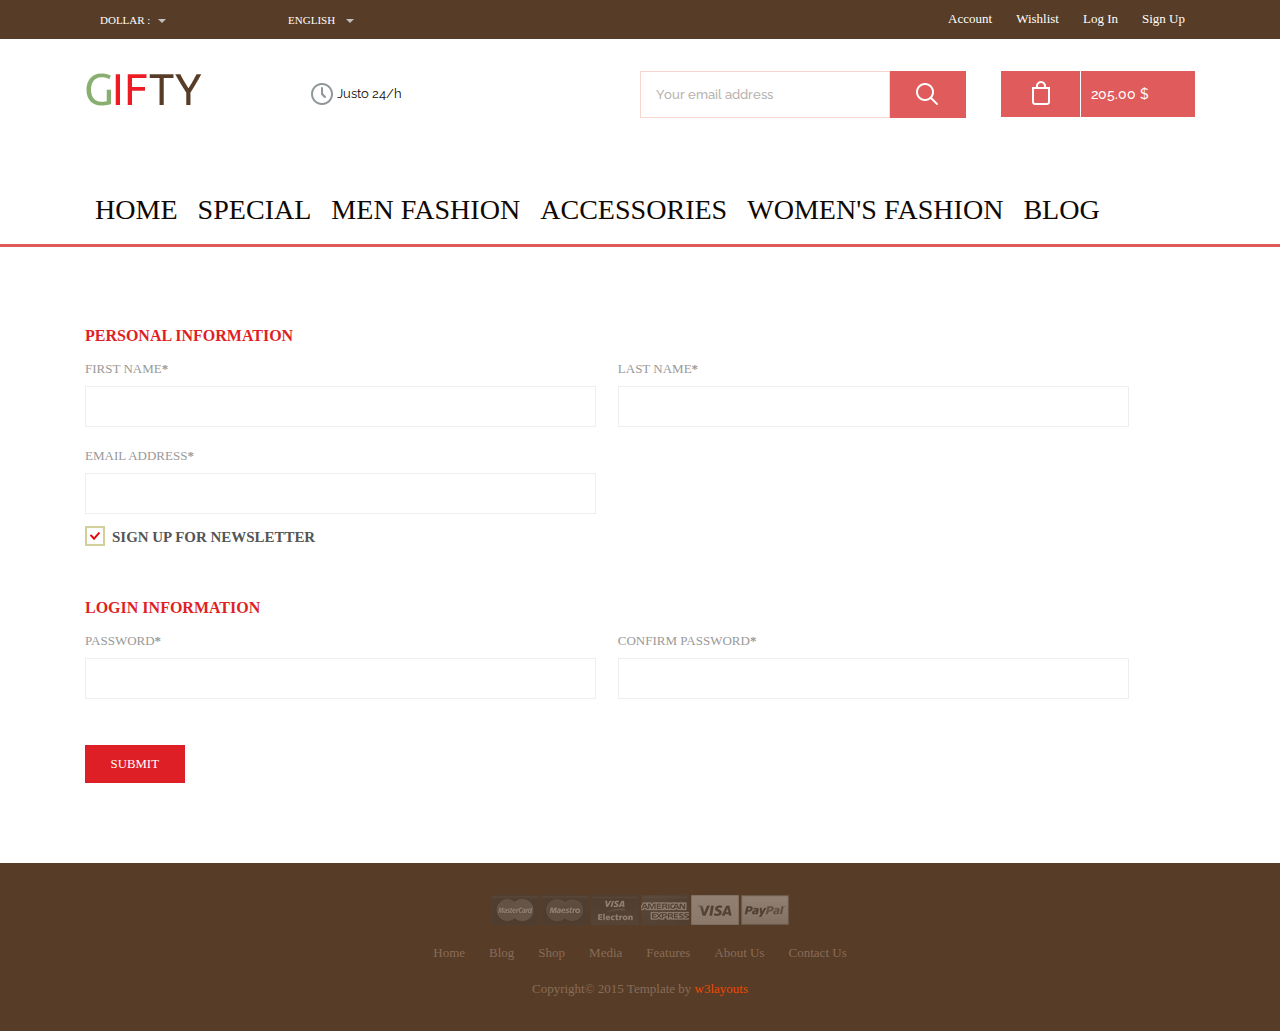
<file: register.html>
<!--A Design by W3layouts
Author: W3layout
Author URL: http://w3layouts.com
License: Creative Commons Attribution 3.0 Unported
License URL: http://creativecommons.org/licenses/by/3.0/
-->
<!DOCTYPE HTML>
<html>
<head>
<title>Gifty an E-Commerce online Shopping Category Flat Bootstarp responsive Website Template| Register :: w3layouts</title>
<meta name="viewport" content="width=device-width, initial-scale=1">
<meta http-equiv="Content-Type" content="text/html; charset=utf-8" />
<meta name="keywords" content="Gifty Responsive web template, Bootstrap Web Templates, Flat Web Templates, Andriod Compatible web template, 
Smartphone Compatible web template, free webdesigns for Nokia, Samsung, LG, SonyErricsson, Motorola web design" />
<script type="application/x-javascript"> addEventListener("load", function() { setTimeout(hideURLbar, 0); }, false); function hideURLbar(){ window.scrollTo(0,1); } </script>
<link href="css/bootstrap.css" rel='stylesheet' type='text/css' />
<!-- jQuery (necessary for Bootstrap's JavaScript plugins) -->
<!-- Custom Theme files -->
<link href="css/style.css" rel='stylesheet' type='text/css' />
<!-- Custom Theme files -->
<!--webfont-->
<link href='http://fonts.googleapis.com/css?family=Raleway:100,200,300,400,500,600,700,800,900' rel='stylesheet' type='text/css'>
<script type="text/javascript" src="js/jquery-1.11.1.min.js"></script>
<!-- dropdown -->
<script src="js/jquery.easydropdown.js"></script>
<!-- start menu -->
<link href="css/megamenu.css" rel="stylesheet" type="text/css" media="all" />
<script type="text/javascript" src="js/megamenu.js"></script>
<script>$(document).ready(function(){$(".megamenu").megamenu();});</script>
</head>
<body>
<div class="header_top">
  <div class="container">
  	<div class="header_top-box">
     <div class="header-top-left">
			  <div class="box">
			  	   	<select tabindex="4" class="dropdown drop">
					   <option value="" class="label" value="">Dollar :</option>
				       <option value="1">Dollar</option>
				       <option value="2">Euro</option>
					</select>
   			   </div>
   			   <div class="box1">
   				       <select tabindex="4" class="dropdown">
							<option value="" class="label" value="">English :</option>
							<option value="1">English</option>
							<option value="2">French</option>
							<option value="3">German</option>
					  </select>
   			   </div>
   				    <div class="clearfix"></div>
   			 </div>
			 <div class="cssmenu">
				<ul>
					<li class="active"><a href="login.html">Account</a></li> 
					<li><a href="wishlist.html">Wishlist</a></li>
					<li><a href="login.html">Log In</a></li> 
					<li><a href="register.html">Sign Up</a></li>
				</ul>
			</div>
			<div class="clearfix"></div>
    </div>
  </div>
</div>
<div class="header_bottom">
	<div class="container">
	 <div class="header_bottom-box">
		<div class="header_bottom_left">
			<div class="logo">
				<a href="index.html"><img src="images/logo.png" alt=""/></a>
			</div>
			<ul class="clock">
				<i class="clock_icon"> </i>
				<li class="clock_desc">Justo 24/h</li>
			</ul>
			<div class="clearfix"> </div>
		</div>
		<div class="header_bottom_right">
			<div class="search">
			  <input type="text" value="Your email address" onfocus="this.value = '';" onblur="if (this.value == '') {this.value = 'Your email address';}">
			  <input type="submit" value="">
	  		</div>
	  		<ul class="bag">
	  			<a href="#"><i class="bag_left"> </i></a>
	  			<a href="#"><li class="bag_right"><p>205.00 $</p> </li></a>
	  			<div class="clearfix"> </div>
	  		</ul>
		</div>
		<div class="clearfix"> </div>
	</div>
 </div>
</div>
<div class="menu">
	<div class="container">
		<div class="menu_box">
	     <ul class="megamenu skyblue">
			<li><a class="color2" href="index.html">Home</a></li>
			<li><a class="color4" href="men.html">Special</a></li>			
			<li><a class="color10" href="#">Men Fashion</a>
				<div class="megapanel">
					<div class="row">
						<div class="col1">
							<div class="h_nav">
								<h4>Men</h4>
								<ul>
									<li><a href="men.html">Jackets</a></li>
									<li><a href="men.html">Blazers</a></li>
									<li><a href="men.html">Suits</a></li>
									<li><a href="men.html">Trousers</a></li>
									<li><a href="men.html">Jeans</a></li>
									<li><a href="men.html">Shirts</a></li>
									<li><a href="men.html">Sweatshirts & Hoodies</a></li>
									<li><a href="men.html">Swem Wear</a></li>
									<li><a href="men.html">Accessories</a></li>
								</ul>	
							</div>							
						</div>
						<div class="col1">
							<div class="h_nav">
								<h4>Women</h4>
								<ul>
									<li><a href="men.html">Outerwear</a></li>
									<li><a href="men.html">Dresses</a></li>
									<li><a href="men.html">Handbags</a></li>
									<li><a href="men.html">Trousers</a></li>
									<li><a href="men.html">Jeans</a></li>
									<li><a href="men.html">T-Shirts</a></li>
									<li><a href="men.html">Shoes</a></li>
									<li><a href="men.html">Coats</a></li>
									<li><a href="men.html">Accessories</a></li>
								</ul>	
							</div>							
						</div>
						<div class="col2">
							<div class="h_nav">
								<h4>Trends</h4>
								<ul>
									<li class>
										<div class="p_left">
										   <img src="images/t1.jpg" class="img-responsive" alt=""/>
										</div>
										<div class="p_right">
											<h4><a href="#">Denim shirt</a></h4>
											<span class="item-cat"><small><a href="#">Jackets</a></small></span>
											<span class="price">29.99 $</span>
										</div>
										<div class="clearfix"> </div>
									</li>
									<li>
										<div class="p_left">
										  <img src="images/t2.jpg" class="img-responsive" alt=""/>
										</div>
										<div class="p_right">
											<h4><a href="#">Denim shirt</a></h4>
											<span class="item-cat"><small><a href="#">Jackets</a></small></span>
											<span class="price">29.99 $</span>
										</div>
										<div class="clearfix"> </div>
									</li>
									<li>
										<div class="p_left">
										   <img src="images/t3.jpg" class="img-responsive" alt=""/>
										</div>
										<div class="p_right">
											<h4><a href="#">Denim shirt</a></h4>
											<span class="item-cat"><small><a href="#">Jackets</a></small></span>
											<span class="price">29.99 $</span>
										</div>
										<div class="clearfix"> </div>
									</li>
								</ul>	
							</div>												
						</div>
					  </div>
					</div>
			</li>
			<li><a class="color3" href="404.html">Accessories</a></li>
			<li><a class="color7" href="#">Women's Fashion</a>
				<div class="megapanel">
					<div class="row">
						<div class="col1">
							<div class="h_nav">
								<h4>Men</h4>
								<ul>
									<li><a href="men.html">Jackets</a></li>
									<li><a href="men.html">Blazers</a></li>
									<li><a href="men.html">Suits</a></li>
									<li><a href="men.html">Trousers</a></li>
									<li><a href="men.html">Jeans</a></li>
									<li><a href="men.html">Shirts</a></li>
									<li><a href="men.html">Sweatshirts & Hoodies</a></li>
									<li><a href="men.html">Swem Wear</a></li>
									<li><a href="men.html">Accessories</a></li>
								</ul>	
							</div>							
						</div>
						<div class="col1">
							<div class="h_nav">
								<h4>Women</h4>
								<ul>
									<li><a href="men.html">Outerwear</a></li>
									<li><a href="men.html">Dresses</a></li>
									<li><a href="men.html">Handbags</a></li>
									<li><a href="men.html">Trousers</a></li>
									<li><a href="men.html">Jeans</a></li>
									<li><a href="men.html">T-Shirts</a></li>
									<li><a href="men.html">Shoes</a></li>
									<li><a href="men.html">Coats</a></li>
									<li><a href="men.html">Accessories</a></li>
								</ul>	
							</div>							
						</div>
						<div class="col2">
							<div class="h_nav">
								<h4>Trends</h4>
								<ul>
									<li class>
										<div class="p_left">
										   <img src="images/t1.jpg" class="img-responsive" alt=""/>
										</div>
										<div class="p_right">
											<h4><a href="#">Denim shirt</a></h4>
											<span class="item-cat"><small><a href="#">Jackets</a></small></span>
											<span class="price">29.99 $</span>
										</div>
										<div class="clearfix"> </div>
									</li>
									<li>
										<div class="p_left">
										  <img src="images/t2.jpg" class="img-responsive" alt=""/>
										</div>
										<div class="p_right">
											<h4><a href="#">Denim shirt</a></h4>
											<span class="item-cat"><small><a href="#">Jackets</a></small></span>
											<span class="price">29.99 $</span>
										</div>
										<div class="clearfix"> </div>
									</li>
									<li>
										<div class="p_left">
										   <img src="images/t3.jpg" class="img-responsive" alt=""/>
										</div>
										<div class="p_right">
											<h4><a href="#">Denim shirt</a></h4>
											<span class="item-cat"><small><a href="#">Jackets</a></small></span>
											<span class="price">29.99 $</span>
										</div>
										<div class="clearfix"> </div>
									</li>
								</ul>	
							</div>												
						</div>
					  </div>
					</div>
			</li>
			<li><a class="color8" href="blog.html">Blog</a></li>
			<div class="clearfix"> </div>
		 </ul>
	  </div>
</div>
</div>
<div class="men">
	<div class="container">
	    <div class="col-md-12 register">
		  	  <form> 
				 <div class="register-top-grid">
					<h3>PERSONAL INFORMATION</h3>
					 <div>
						<span>First Name<label>*</label></span>
						<input type="text"> 
					 </div>
					 <div>
						<span>Last Name<label>*</label></span>
						<input type="text"> 
					 </div>
					 <div>
						 <span>Email Address<label>*</label></span>
						 <input type="text"> 
					 </div>
					 <div class="clearfix"> </div>
					   <a class="news-letter" href="#">
						 <label class="checkbox"><input type="checkbox" name="checkbox" checked=""><i> </i>Sign Up for Newsletter</label>
					   </a>
					 </div>
				     <div class="register-bottom-grid">
						    <h3>LOGIN INFORMATION</h3>
							 <div>
								<span>Password<label>*</label></span>
								<input type="text">
							 </div>
							 <div>
								<span>Confirm Password<label>*</label></span>
								<input type="text">
							 </div>
							 <div class="clearfix"> </div>
					 </div>
				</form>
				<div class="clearfix"> </div>
				<div class="register-but">
				   <form>
					   <input type="submit" value="submit">
					   <div class="clearfix"> </div>
				   </form>
				</div>
		   </div>
	 </div>
</div>
<div class="footer">
	<div class="container">
		<img src="images/pay.png" class="img-responsive" alt=""/>
		<ul class="footer_nav">
		  <li><a href="#">Home</a></li>
		  <li><a href="#">Blog</a></li>
		  <li><a href="#">Shop</a></li>
		  <li><a href="#">Media</a></li>
		  <li><a href="#">Features</a></li>
		  <li><a href="#">About Us</a></li>
		  <li><a href="contact.html">Contact Us</a></li>
		</ul>
		<p class="copy">Copyright&copy; 2015 Template by <a href="http://w3layouts.com" target="_blank"> w3layouts</a></p>
	</div>
</div>
</body>
</html>
</file>
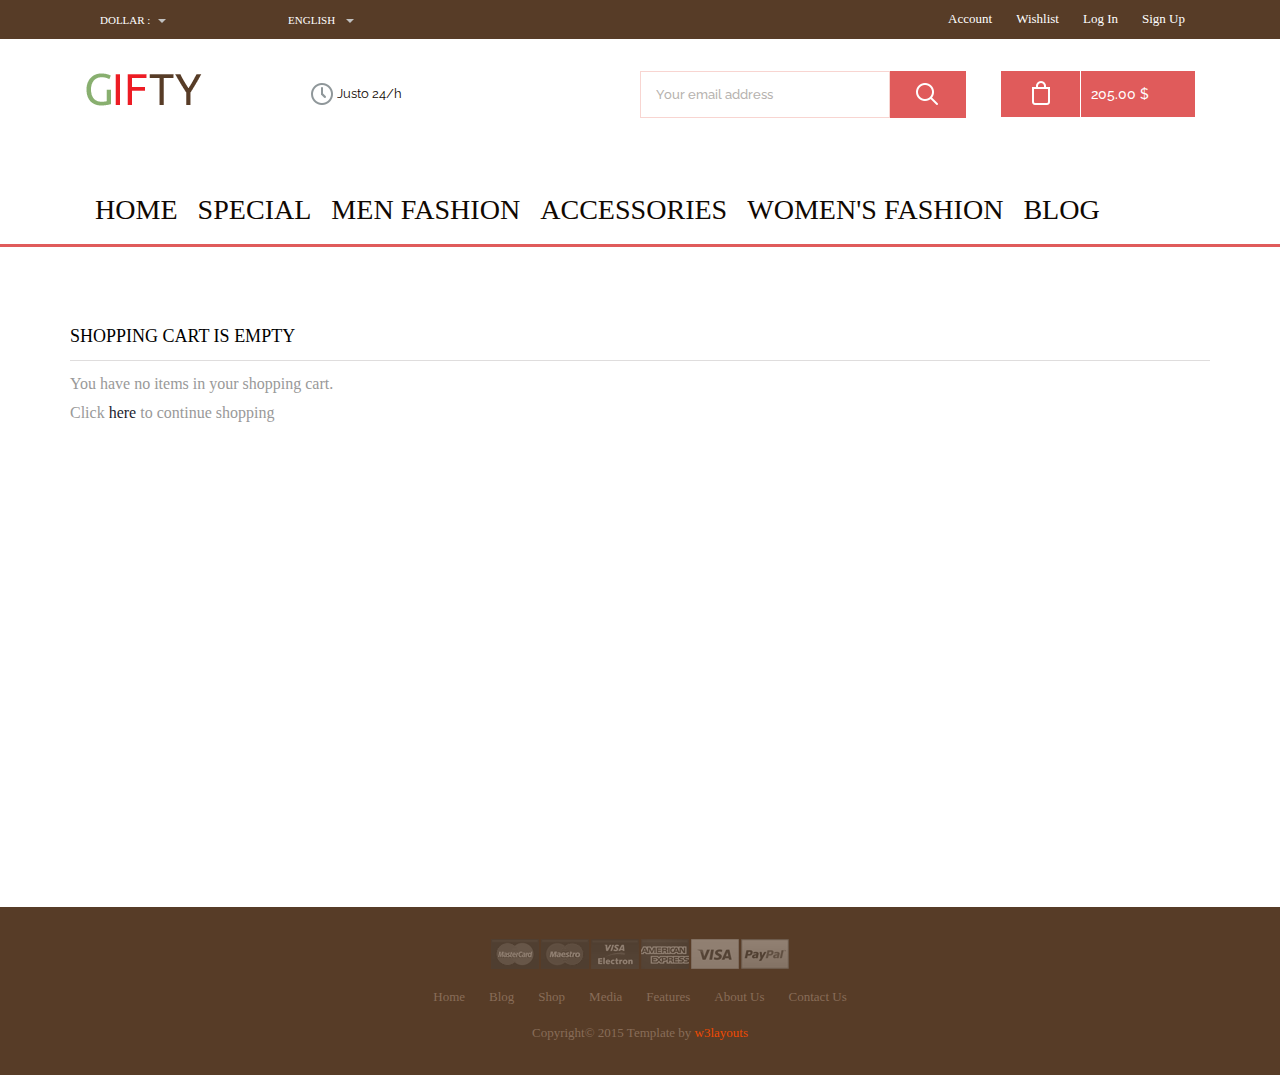
<file: wishlist.html>
<!--A Design by W3layouts
Author: W3layout
Author URL: http://w3layouts.com
License: Creative Commons Attribution 3.0 Unported
License URL: http://creativecommons.org/licenses/by/3.0/
-->
<!DOCTYPE HTML>
<html>
<head>
<title>Gifty an E-Commerce online Shopping Category Flat Bootstarp responsive Website Template| Wishlist :: w3layouts</title>
<meta name="viewport" content="width=device-width, initial-scale=1">
<meta http-equiv="Content-Type" content="text/html; charset=utf-8" />
<meta name="keywords" content="Gifty Responsive web template, Bootstrap Web Templates, Flat Web Templates, Andriod Compatible web template, 
Smartphone Compatible web template, free webdesigns for Nokia, Samsung, LG, SonyErricsson, Motorola web design" />
<script type="application/x-javascript"> addEventListener("load", function() { setTimeout(hideURLbar, 0); }, false); function hideURLbar(){ window.scrollTo(0,1); } </script>
<link href="css/bootstrap.css" rel='stylesheet' type='text/css' />
<!-- jQuery (necessary for Bootstrap's JavaScript plugins) -->
<!-- Custom Theme files -->
<link href="css/style.css" rel='stylesheet' type='text/css' />
<!-- Custom Theme files -->
<!--webfont-->
<link href='http://fonts.googleapis.com/css?family=Raleway:100,200,300,400,500,600,700,800,900' rel='stylesheet' type='text/css'>
<script type="text/javascript" src="js/jquery-1.11.1.min.js"></script>
<!-- dropdown -->
<script src="js/jquery.easydropdown.js"></script>
<!-- start menu -->
<link href="css/megamenu.css" rel="stylesheet" type="text/css" media="all" />
<script type="text/javascript" src="js/megamenu.js"></script>
<script>$(document).ready(function(){$(".megamenu").megamenu();});</script>
</head>
<body>
<div class="header_top">
  <div class="container">
  	<div class="header_top-box">
     <div class="header-top-left">
			  <div class="box">
			  	   	<select tabindex="4" class="dropdown drop">
					   <option value="" class="label" value="">Dollar :</option>
				       <option value="1">Dollar</option>
				       <option value="2">Euro</option>
					</select>
   			   </div>
   			   <div class="box1">
   				       <select tabindex="4" class="dropdown">
							<option value="" class="label" value="">English :</option>
							<option value="1">English</option>
							<option value="2">French</option>
							<option value="3">German</option>
					  </select>
   			   </div>
   				    <div class="clearfix"></div>
   			 </div>
			 <div class="cssmenu">
				<ul>
					<li class="active"><a href="login.html">Account</a></li> 
					<li><a href="wishlist.html">Wishlist</a></li>
					<li><a href="login.html">Log In</a></li> 
					<li><a href="register.html">Sign Up</a></li>
				</ul>
			</div>
			<div class="clearfix"></div>
    </div>
  </div>
</div>
<div class="header_bottom">
	<div class="container">
	 <div class="header_bottom-box">
		<div class="header_bottom_left">
			<div class="logo">
				<a href="index.html"><img src="images/logo.png" alt=""/></a>
			</div>
			<ul class="clock">
				<i class="clock_icon"> </i>
				<li class="clock_desc">Justo 24/h</li>
			</ul>
			<div class="clearfix"> </div>
		</div>
		<div class="header_bottom_right">
			<div class="search">
			  <input type="text" value="Your email address" onfocus="this.value = '';" onblur="if (this.value == '') {this.value = 'Your email address';}">
			  <input type="submit" value="">
	  		</div>
	  		<ul class="bag">
	  			<a href="#"><i class="bag_left"> </i></a>
	  			<a href="#"><li class="bag_right"><p>205.00 $</p> </li></a>
	  			<div class="clearfix"> </div>
	  		</ul>
		</div>
		<div class="clearfix"> </div>
	</div>
 </div>
</div>
<div class="menu">
	<div class="container">
		<div class="menu_box">
	     <ul class="megamenu skyblue">
			<li><a class="color2" href="index.html">Home</a></li>
			<li><a class="color4" href="men.html">Special</a></li>			
			<li><a class="color10" href="#">Men Fashion</a>
				<div class="megapanel">
					<div class="row">
						<div class="col1">
							<div class="h_nav">
								<h4>Men</h4>
								<ul>
									<li><a href="men.html">Jackets</a></li>
									<li><a href="men.html">Blazers</a></li>
									<li><a href="men.html">Suits</a></li>
									<li><a href="men.html">Trousers</a></li>
									<li><a href="men.html">Jeans</a></li>
									<li><a href="men.html">Shirts</a></li>
									<li><a href="men.html">Sweatshirts & Hoodies</a></li>
									<li><a href="men.html">Swem Wear</a></li>
									<li><a href="men.html">Accessories</a></li>
								</ul>	
							</div>							
						</div>
						<div class="col1">
							<div class="h_nav">
								<h4>Women</h4>
								<ul>
									<li><a href="men.html">Outerwear</a></li>
									<li><a href="men.html">Dresses</a></li>
									<li><a href="men.html">Handbags</a></li>
									<li><a href="men.html">Trousers</a></li>
									<li><a href="men.html">Jeans</a></li>
									<li><a href="men.html">T-Shirts</a></li>
									<li><a href="men.html">Shoes</a></li>
									<li><a href="men.html">Coats</a></li>
									<li><a href="men.html">Accessories</a></li>
								</ul>	
							</div>							
						</div>
						<div class="col2">
							<div class="h_nav">
								<h4>Trends</h4>
								<ul>
									<li class>
										<div class="p_left">
										   <img src="images/t1.jpg" class="img-responsive" alt=""/>
										</div>
										<div class="p_right">
											<h4><a href="#">Denim shirt</a></h4>
											<span class="item-cat"><small><a href="#">Jackets</a></small></span>
											<span class="price">29.99 $</span>
										</div>
										<div class="clearfix"> </div>
									</li>
									<li>
										<div class="p_left">
										  <img src="images/t2.jpg" class="img-responsive" alt=""/>
										</div>
										<div class="p_right">
											<h4><a href="#">Denim shirt</a></h4>
											<span class="item-cat"><small><a href="#">Jackets</a></small></span>
											<span class="price">29.99 $</span>
										</div>
										<div class="clearfix"> </div>
									</li>
									<li>
										<div class="p_left">
										   <img src="images/t3.jpg" class="img-responsive" alt=""/>
										</div>
										<div class="p_right">
											<h4><a href="#">Denim shirt</a></h4>
											<span class="item-cat"><small><a href="#">Jackets</a></small></span>
											<span class="price">29.99 $</span>
										</div>
										<div class="clearfix"> </div>
									</li>
								</ul>	
							</div>												
						</div>
					  </div>
					</div>
			</li>
			<li><a class="color3" href="404.html">Accessories</a></li>
			<li><a class="color7" href="#">Women's Fashion</a>
				<div class="megapanel">
					<div class="row">
						<div class="col1">
							<div class="h_nav">
								<h4>Men</h4>
								<ul>
									<li><a href="men.html">Jackets</a></li>
									<li><a href="men.html">Blazers</a></li>
									<li><a href="men.html">Suits</a></li>
									<li><a href="men.html">Trousers</a></li>
									<li><a href="men.html">Jeans</a></li>
									<li><a href="men.html">Shirts</a></li>
									<li><a href="men.html">Sweatshirts & Hoodies</a></li>
									<li><a href="men.html">Swem Wear</a></li>
									<li><a href="men.html">Accessories</a></li>
								</ul>	
							</div>							
						</div>
						<div class="col1">
							<div class="h_nav">
								<h4>Women</h4>
								<ul>
									<li><a href="men.html">Outerwear</a></li>
									<li><a href="men.html">Dresses</a></li>
									<li><a href="men.html">Handbags</a></li>
									<li><a href="men.html">Trousers</a></li>
									<li><a href="men.html">Jeans</a></li>
									<li><a href="men.html">T-Shirts</a></li>
									<li><a href="men.html">Shoes</a></li>
									<li><a href="men.html">Coats</a></li>
									<li><a href="men.html">Accessories</a></li>
								</ul>	
							</div>							
						</div>
						<div class="col2">
							<div class="h_nav">
								<h4>Trends</h4>
								<ul>
									<li class>
										<div class="p_left">
										   <img src="images/t1.jpg" class="img-responsive" alt=""/>
										</div>
										<div class="p_right">
											<h4><a href="#">Denim shirt</a></h4>
											<span class="item-cat"><small><a href="#">Jackets</a></small></span>
											<span class="price">29.99 $</span>
										</div>
										<div class="clearfix"> </div>
									</li>
									<li>
										<div class="p_left">
										  <img src="images/t2.jpg" class="img-responsive" alt=""/>
										</div>
										<div class="p_right">
											<h4><a href="#">Denim shirt</a></h4>
											<span class="item-cat"><small><a href="#">Jackets</a></small></span>
											<span class="price">29.99 $</span>
										</div>
										<div class="clearfix"> </div>
									</li>
									<li>
										<div class="p_left">
										   <img src="images/t3.jpg" class="img-responsive" alt=""/>
										</div>
										<div class="p_right">
											<h4><a href="#">Denim shirt</a></h4>
											<span class="item-cat"><small><a href="#">Jackets</a></small></span>
											<span class="price">29.99 $</span>
										</div>
										<div class="clearfix"> </div>
									</li>
								</ul>	
							</div>												
						</div>
					  </div>
					</div>
			</li>
			<li><a class="color8" href="blog.html">Blog</a></li>
			<div class="clearfix"> </div>
		 </ul>
	  </div>
</div>
</div>
<div class="men">
	<div class="container">
	    <div class="wishlist">
		  	  <h4 class="title">Shopping cart is empty</h4>
		  	  <p class="cart">You have no items in your shopping cart.<br>Click<a href="index.html"> here</a> to continue shopping</p>
		 </div>
	 </div>
</div>
<div class="footer">
	<div class="container">
		<img src="images/pay.png" class="img-responsive" alt=""/>
		<ul class="footer_nav">
		  <li><a href="#">Home</a></li>
		  <li><a href="#">Blog</a></li>
		  <li><a href="#">Shop</a></li>
		  <li><a href="#">Media</a></li>
		  <li><a href="#">Features</a></li>
		  <li><a href="#">About Us</a></li>
		  <li><a href="contact.html">Contact Us</a></li>
		</ul>
		<p class="copy">Copyright&copy; 2015 Template by <a href="http://w3layouts.com" target="_blank"> w3layouts</a></p>
	</div>
</div>
</body>
</html>
</file>
<file: css/style.css>
/*
Author: W3layout
Author URL: http://w3layouts.com
License: Creative Commons Attribution 3.0 Unported
License URL: http://creativecommons.org/licenses/by/3.0/
*/
h4, h5, h6,
h1, h2, h3 {margin-top: 0;}
ul, ol {margin: 0;}
p {margin: 0;}
html, body{
	font-family: 'Bangers';
	font-size: 100%;
	background:#fff;
}
body a{
	transition: 0.5s all;
	-webkit-transition: 0.5s all;
	-o-transition: 0.5s all;
	-ms-transition: 0.5s all;
	-moz-transition: 0.5s all;
}
.header_top{
	background:#573c27;
}
.header-top-left{
	width:54.5%;
	float:left;
	margin-top:5px;
}
.box{
	float:left;
	width:20.5%;
	margin-right:10.6%;
}
.box1{
	float:left;
	width:20.5%;
}
.cssmenu ul{
	float:right;
	padding:0;
	margin:0;
	list-style:none;
}
.cssmenu ul li {
	display: inline-block;
}
.cssmenu ul li a {
	color:#fff;
	display: block;
	margin:10px;
	font-size: 0.8125em;
}
.cssmenu li> a:hover {
	color: #ACEAFA;
	text-decoration:none;
}
/* PREFIXED CSS */
.dropdown,
.dropdown div,
.dropdown li,
.dropdown div::after,
.dropdown .carat,
.dropdown .carat:after,
.dropdown .selected::after,
.dropdown:after{
	-webkit-transition: all 150ms ease-in-out;
	-moz-transition: all 150ms ease-in-out;
	-ms-transition: all 150ms ease-in-out;
	transition: all 150ms ease-in-out;
}
.dropdown .selected::after,
.dropdown.scrollable div::after{
	-webkit-pointer-events: none;
	-moz-pointer-events: none;
	-ms-pointer-events: none;
	pointer-events: none;
}
/* WRAPPER */
.dropdown{
	position: relative;
	width:80px;
	cursor: pointer;
	font-weight: 200;
	background: none;
	padding: 8px 15px 5px;
	color: #fff;
	-webkit-user-select: none;
	-moz-user-select: none;
	user-select: none;
}
.dropdown.open{
	z-index: 2;
}
.dropdown:hover,
.dropdown.focus{
	/*--background:#F7F7F7;--*/
}
/* CARAT */
.dropdown .carat,
.dropdown .carat:after{
	position: absolute;
	right:-1px;
	top: 50%;
	margin-top:0px;
	border: 4px solid transparent;
	border-top: 4px solid #c1c1c1;
	z-index: 1;
	-webkit-transform-origin: 50% 20%;
	-moz-transform-origin: 50% 20%;
	-ms-transform-origin: 50% 20%;
	transform-origin: 50% 20%;
}
.dropdown:hover .carat:after{
	border-top-color: #f4f4f4;
}
.dropdown.focus .carat{
	border-top-color: #f8f8f8;
}
.dropdown.focus .carat:after{
	border-top-color: #0180d1;
}
.dropdown.open .carat{
	-webkit-transform: rotate(180deg);
	-moz-transform: rotate(180deg);
	-ms-transform: rotate(180deg);
	transform: rotate(180deg);
}
/* OLD SELECT (HIDDEN) */
.dropdown .old{
	position: absolute;
	left: 0;
	top: 0;
	height: 0;
	width: 0;
	overflow: hidden;
}
.dropdown select{
	position: absolute;
	left: 0px;
	top: 0px;
}
.dropdown.touch select{
	left: 0;
	top: 0;
	width: 100%;
	height: 100%;
	opacity: 0;
}
/* SELECTED FEEDBACK ITEM */ 
.dropdown .selected,
.dropdown li{
	display: block;
	font-size:11px;
	overflow: hidden;
	white-space: nowrap;
	text-transform: uppercase;
	font-weight:400;
}
.dropdown .selected::after{
	content: '';
	position: absolute;
	right: 0;
	top: 0;
	bottom: 0;
	width: 60px;
}
/* DROP DOWN WRAPPER */
.dropdown div{
	position: absolute;
	height: 0;
	left: 13px;
	right: 0;
	top: 35px;
	background: #fb4d01;
	overflow: hidden;
	opacity: 0;
	color: #fff;
	width: 90px;
}
.dropdown:hover div{
	background:#4CB1CA;
}
/* Height is adjusted by JS on open */
.dropdown.open div{
	opacity: 1;
	z-index: 2;
}
/* FADE OVERLAY FOR SCROLLING LISTS */
.dropdown.scrollable div::after{
	content: '';
	position: absolute;
	left: 0;
	right: 0;
	bottom: 0;
	height: 50px;
}
.dropdown.scrollable.bottom div::after{
	opacity: 0;
}
/* DROP DOWN LIST */
.dropdown ul{
	position: absolute;
	left: 0;
	top: 0;
	height: 100%;
	width: 100%;
	list-style: none;
	overflow: hidden;
	padding:0;
	background:#fd926d;
}
.dropdown.scrollable.open ul{
	overflow-y: auto;
}
/* DROP DOWN LIST ITEMS */
.dropdown li{
	list-style: none;
	padding:8px;
	border-bottom: 1px solid #ee4a02;
}
.dropdown li:last-child {
    border-bottom: 0;
}
/* .focus class is also added on hover */
.dropdown li.focus{
	background:#dd6b44;
	position: relative;
	z-index: 3;
	color: #fff;
}
.dropdown li.active{
	background:#ee4a02;
	color: #fff;
}
.header_bottom{
	padding:2em 0 4em;
}
.header_bottom-box, .menu_box, .header_top-box, .sellers_grid{
	padding:0 15px;
}
.header_bottom_left{
	width:40%;
	float:left;
}
.logo{
	width:25%;
	float:left;
	margin-right:25%;
}
ul.clock{
	padding:0;
	margin:0;
	list-style:none;
	float:left;
	width:25%;
	margin-top:8px;
}
i.clock_icon{
	width: 30px;
	height: 30px;
	background: url(../images/img-sprite.png)no-repeat -2px -3px;
	float: left;
}
ul.clock li.clock_desc{
	color:#100802;
	font:400 13px/13px 'Raleway', sans-serif;
	overflow:hidden;
	margin-top:8px;
}
.header_bottom_right{
	width:60%;
	float:right;
}
.search{
	float: left;
	width:70%;
	margin-right: 6%;
}
.search input[type="text"] {
	padding:15px;
	outline: none;
	color:#B6B2AE;
	background:#fff;
	border:1px solid #f8d5d1;
	width:85%;
	line-height: 1.5em;
	font: 500 13px/13px 'Raleway', sans-serif;
	-webkit-appearance: none;
}
.search input[type="submit"] {
	background: url('../images/search.png') no-repeat 24px 10px #e05b5b;
	padding: 12.5px 38px;
	border: none;
	cursor: pointer;
	position: absolute;
	outline: none;
}
.search input[type="submit"]:hover{
	background: url('../images/search.png') no-repeat 24px 10px #1bccf7;
}
ul.bag{
	padding:0;
	list-style:none;
	margin:0;
	float:left;
	width:24%;
}
ul.bag a:hover{
	text-decoration:none;
}
ul.bag a:hover li p{
	color:#11ccf7;
}
i.bag_left{
	width: 80px;
	height: 46px;
	background: url(../images/img-sprite.png)no-repeat -32px 3px #e05b5b;
	float: left;
	border-right: 1px solid #fff;
}
ul.bag li.bag_right{
	background:#e05b5b;
	padding:16px 10px;
	overflow:hidden;
}
ul.bag li.bag_right p{
	font:500 14px/14px 'Raleway', sans-serif;
	color:#fff;
}
.menu {
	border-bottom:3px solid #e05b5b;
}
.h_nav ul li a {
	display: block;
	font-size: 0.85em;
	color: #555;
	text-transform: capitalize;
	line-height: 1.8em;
	-webkit-transition: all 0.3s ease-in-out;
	-moz-transition: all 0.3s ease-in-out;
	-o-transition: all 0.3s ease-in-out;
	transition: all 0.3s ease-in-out;
	line-height: 2.5em;
}
.h_nav ul li a:hover{
	text-decoration:none;
	color:#f84545;
}
.h_nav h4 {
	font-size: 1em;
	color: #000;
	line-height: 1.8em;
	text-transform: uppercase;
	margin-bottom:1em;
}
.p_left{
	float:left;
	margin-right:1em;
	padding-bottom:2em;
}
.p_right{
	float:left;
}
.p_right h4{
	margin-bottom:-10px;
}
.p_right h4 a:hover, .small:hover{
	text-decoration:none;
	color: #f84545;
}
span.price{
	color: #f84545;
}
span.item-cat{
	color:#999;
}
span.item-cat:hover{
	color: #f84545;
}
/*--slider--*/
/*--- slider-css --*/
.index_slider {
	position: relative;
}
.rslides {
  position: relative;
  list-style: none;
  overflow: hidden;
  width: 100%;
  padding: 0;
  margin: 0;
}
.rslides li {
  -webkit-backface-visibility: hidden;
  position: absolute;
  display: none;
  width: 100%;
  left: 0;
  top: 0;
}
.rslides li:first-child {
  position: relative;
  display: block;
  float: left;
}
.rslides img {
  display: block;
  height: auto;
  float: left;
  width: 100%;
  border: 0;
}
.caption{
	width: 56%;
	position: absolute;
	top: 35%;
	left: 20%;
	text-align:center;
}
.caption h3{
	color: #FFF;
	font-weight: 700;
	font-size: 1.8em;
	text-transform: uppercase;
}
.caption p{
	color: #FFF;
	line-height: 1.5em;
	font-size: 0.875em;
	text-align: center;
	margin:1em 0 1.5em 0;
}
a.morebtn{
	background:#3D3D3D;
	padding:0.8em 0;
	display:block;
	font-size:0.875em;
	text-transform:uppercase;
	color:#FFF;
	width:20%;
	margin:0 auto;
	transition:0.5s all ease;
	-webkit-transition:0.5s all ease;
	-moz-transition:0.5s all ease;
	-o-transition:0.5s all ease;
	-ms-transition:0.5s all ease;
}
a.morebtn:hover{
	background:#585686;
}
.callbacks_tabs a{
	visibility:hidden;
}
.callbacks_tabs li{
	display:inline-block;
}
ul.callbacks_tabs.callbacks1_tabs {
	position: absolute;
	bottom: 14px;
	z-index: 999;
	left: 13px;
}
.callbacks_container {
	padding: 0 15px;
}
.box2{
	background:url(../images/feature.jpg)no-repeat;
	min-height:100px;
}
.box3{
	background:url(../images/feature1.jpg)no-repeat;
	min-height:100px;
}
.box4{
	background:url(../images/feature2.jpg)no-repeat;
	min-height:100px;
}
.box5{
	background:url(../images/feature3.jpg)no-repeat;
	min-height:100px;
}
.content_top {
	border-bottom: 1px solid #cac0ae;
}
.grid_1{
	padding:2em 0;
}
ul.list1{
	padding:0;
	list-style:none;
	margin:0;
}
ul.list1 li.list1_right{
	overflow:hidden;
	text-align: left;
}
ul.list1 li.list1_right p{
	font: 500 16px/16px 'Raleway', sans-serif;
	color: #fff;
	margin-top: 23px;
	line-height: 1.5em;
}
i.clock1,i.vehicle,i.dollar,i.lock{
	width: 80px;
	height: 94px;
	background: url(../images/img-sprite.png)no-repeat;
	float: left;
}
i.lock{
	background-position:-109px 6px;
}
i.clock1{
	background-position:-198px 9px;
}
i.vehicle{
	background-position:-293px 12px;
}
i.dollar{
	background-position:-380px 12px;
}
.column_center{
	text-align: center;
	border-bottom: 3px dotted #ECECEC;
	margin: 1em 0 2em;
}
.column_center h1{
	color:#583d28;
	font:600 40px/40px 'Raleway', sans-serif;
	text-transform:uppercase;
}
.column_center h2{
	color:#583d28;
	font:500 16px/30px 'Raleway', sans-serif;
}
ul.sellers{
	padding:10px;
	list-style:none;
	margin:0;
	background:#f6eddc;
	border:1px solid #E7E1D6;
}
i.star{
	width: 30px;
	height: 30px;
	background: url(../images/img-sprite.png)no-repeat -456px -18px;
	float: left;
	margin-right:1em;
}
ul.sellers li.sellers_desc{
	overflow:hidden;
}
ul.sellers li.sellers_desc h2{
	color: #583d28;
	font: 700 30px/30px 'Raleway', sans-serif;
	margin-bottom: 0;
}
.grid_2 {
	padding: 2em 0 3em;
}
.box_inner{
	position:relative;
	border: 1px solid #E7DFD1;
}
.sale-box {
	position: absolute;
	top: -1px;
	right: -1px;
	overflow: hidden;
	height: 40px;
	width: 59px;
	background: url(../images/img-sprite.png) no-repeat -3px -109px;
}
.box_inner:hover .sale-box{
	background: url(../images/img-sprite.png) no-repeat -3px -167px;
}
.desc{
	border-top: 1px solid #cac0ae;
	text-align:center;
	padding:1em 0 0 0;
}
.desc h3{
	color:#000;
	font-size:1.2em;
	font-weight:500;
}
.desc h4{
	color: #1bccf7;
	margin-bottom:1.5em;
	text-shadow: 1px 0px 0px #414141;
	-webkit-text-shadow: 1px 0px 1px #DFDFDF;
	-moz-text-shadow: 1px 0px 1px #DFDFDF;
	-o-text-shadow: 1px 0px 1px #DFDFDF;
	font-weight: 300;
	font-size: 1.1em;
}
ul.list2{
	padding:0;
	margin:0;
	list-style:none;
}
ul.list2 li.list2_left{
	float:left;
}
ul.list2 li.list2_right{
	float:right;
}
.box_inner:hover .heart{
	background: url(../images/img-sprite.png) no-repeat -91px -144px;
}
.heart {
	position: absolute;
	bottom: 116px;
	right: 221px;
	overflow: hidden;
	height: 30px;
	width: 32px;
	background: url(../images/img-sprite.png) no-repeat -91px -107px;
}
span.m_1{
	background: #91b677;
	background: -moz-linear-gradient(top,  #91b677 0%, #8ab071 47%, #85ac6b 100%);
	background: -webkit-gradient(linear, left top, left bottom, color-stop(0%,#91b677), color-stop(47%,#8ab071), color-stop(100%,#85ac6b));
	background: -webkit-linear-gradient(top,  #91b677 0%,#8ab071 47%,#85ac6b 100%);
	background: -o-linear-gradient(top,  #91b677 0%,#8ab071 47%,#85ac6b 100%);
	background: -ms-linear-gradient(top,  #91b677 0%,#8ab071 47%,#85ac6b 100%);
	background: linear-gradient(to bottom,  #91b677 0%,#8ab071 47%,#85ac6b 100%);
	filter: progid:DXImageTransform.Microsoft.gradient( startColorstr='#91b677', endColorstr='#85ac6b',GradientType=0 );
	padding:10px 0;
}
span.m_1:hover{
	background: #e05a5a;
	background: -moz-linear-gradient(top,  #e05a5a 0%, #dd5555 47%, #db5050 100%);
	background: -webkit-gradient(linear, left top, left bottom, color-stop(0%,#e05a5a), color-stop(47%,#dd5555), color-stop(100%,#db5050));
	background: -webkit-linear-gradient(top,  #e05a5a 0%,#dd5555 47%,#db5050 100%);
	background: -o-linear-gradient(top,  #e05a5a 0%,#dd5555 47%,#db5050 100%);
	background: -ms-linear-gradient(top,  #e05a5a 0%,#dd5555 47%,#db5050 100%);
	background: linear-gradient(to bottom,  #e05a5a 0%,#dd5555 47%,#db5050 100%);
	filter: progid:DXImageTransform.Microsoft.gradient( startColorstr='#e05a5a', endColorstr='#db5050',GradientType=0 );
}
span.m_2{
	background: #e05a5a;
	background: -moz-linear-gradient(top,  #e05a5a 0%, #dd5555 47%, #db5050 100%);
	background: -webkit-gradient(linear, left top, left bottom, color-stop(0%,#e05a5a), color-stop(47%,#dd5555), color-stop(100%,#db5050));
	background: -webkit-linear-gradient(top,  #e05a5a 0%,#dd5555 47%,#db5050 100%);
	background: -o-linear-gradient(top,  #e05a5a 0%,#dd5555 47%,#db5050 100%);
	background: -ms-linear-gradient(top,  #e05a5a 0%,#dd5555 47%,#db5050 100%);
	background: linear-gradient(to bottom,  #e05a5a 0%,#dd5555 47%,#db5050 100%);
	filter: progid:DXImageTransform.Microsoft.gradient( startColorstr='#e05a5a', endColorstr='#db5050',GradientType=0 );
	padding:10px 0;
}
span.m_2:hover{
	background: #91b677;
	background: -moz-linear-gradient(top,  #91b677 0%, #8ab071 47%, #85ac6b 100%);
	background: -webkit-gradient(linear, left top, left bottom, color-stop(0%,#91b677), color-stop(47%,#8ab071), color-stop(100%,#85ac6b));
	background: -webkit-linear-gradient(top,  #91b677 0%,#8ab071 47%,#85ac6b 100%);
	background: -o-linear-gradient(top,  #91b677 0%,#8ab071 47%,#85ac6b 100%);
	background: -ms-linear-gradient(top,  #91b677 0%,#8ab071 47%,#85ac6b 100%);
	background: linear-gradient(to bottom,  #91b677 0%,#8ab071 47%,#85ac6b 100%);
	filter: progid:DXImageTransform.Microsoft.gradient( startColorstr='#91b677', endColorstr='#85ac6b',GradientType=0 );
}
.link, .link1, .m3{
	text-shadow: 1px 1px 0px #B8B8B8;
	-webkit-text-shadow: 1px 1px 0px #B8B8B8;
	-moz-text-shadow: 1px 1px 0px #B8B8B8;
	-o-text-shadow: 1px 1px 0px #B8B8B8;
}
.link {
	background: url(../images/cart.png) no-repeat 5px 8px;
	display: inline-block;
	padding: 10px 15px 10px 35px;
	line-height: 19px;
	font-size: 0.8125em;
	font-style: normal;
	text-decoration: none;
	color: #fff;
}
.link1 {
	background: url(../images/arrow.png) no-repeat 5px 8px;
	display: inline-block;
	padding: 10px 15px 10px 35px;
	line-height: 19px;
	font-size: 0.8125em;
	font-style: normal;
	text-decoration: none;
	color: #fff;
}
a.link:hover, a.link1:hover{
	color: #E4F7FC;
	text-decoration:none;
}
.content_middle{
	background:#fff;
	padding:3em 0;
	border-bottom:7px solid #e8e3da;
}
ul.promote{
	padding:0;
	margin:0;
	list-style:none;
	text-align: center;
	margin-bottom:3em;
}
ul.promote li.promote_head{
	display: inline-block;
	vertical-align: super;
}
ul.promote li.promote_head h3{
	color:#553c28;
	font-size:2em;
	margin:0;
	font-weight:600;
}
i.promote_icon{
	width: 30px;
	height: 30px;
	background: url(../images/img-sprite.png)no-repeat -234px -150px;
	display: inline-block;
	margin-right:1em;
}
.nbs-flexisel-container {
	position: relative;
	max-width: 100%;
}
.nbs-flexisel-ul {
	position: relative;
	width: 9999px;
	margin: 0px;
	padding: 0px;
	list-style-type: none;
	text-align: center;
}
.nbs-flexisel-inner {
	overflow: hidden;
	margin: 0 auto;
}
.nbs-flexisel-item {
	float: left;
	margin:0px;
	padding:0px;
	cursor: pointer;
	position: relative;
	line-height: 0px;
	margin-left: 30px;
	border: 1px solid #E7DFD1;
}
.nbs-flexisel-item:first-child{
	margin-left:0;
}
.nbs-flexisel-item > img {
	cursor: pointer;
	position: relative;
}
.grid-flex{
	padding-top:1em;
	background: #f6eddc;
	min-height:125px;
}
.grid-flex h4{
	color: #000;
	font-size: 1.1em;
	font-weight: 500;
	margin-bottom:1.2em;
}
.nbs-flexisel-item a:hover{
	color:#555;
}
.nbs-flexisel-item p {
	color: #1bccf7;
	text-shadow: 1px 0px 0px #47DBFF;
	-webkit-text-shadow: 1px 0px 0px #47DBFF;
	-moz-text-shadow:1px 0px 0px #47DBFF;
	-o-text-shadow: 1px 0px 0px #47DBFF;
	font-weight: 300;
	font-size: 1.1em;
}
.nbs-flexisel-item > img {
	cursor: pointer;
	position: relative;
}
/*** Navigation ***/
.nbs-flexisel-nav-left, .nbs-flexisel-nav-right {
	width:30px;
	height:30px;
	position: absolute;
	cursor: pointer;
	z-index: 100;
	margin-top:-0.5em;
}
.nbs-flexisel-nav-left {
	left: 0px;
	background: url(../images/img-sprite.png) no-repeat -145px -106px;
}
.nbs-flexisel-nav-right {
	right: 0px;
	background: url(../images/img-sprite.png) no-repeat -182px -106px;
}
.content_middle_bottom {
	padding:3em 0;
}
.m_3{
	background: #91b677;
	background: -moz-linear-gradient(top, #91b677 0%, #8ab071 47%, #85ac6b 100%);
	background: -webkit-gradient(linear, left top, left bottom, color-stop(0%,#91b677), color-stop(47%,#8ab071), color-stop(100%,#85ac6b));
	background: -webkit-linear-gradient(top, #91b677 0%,#8ab071 47%,#85ac6b 100%);
	background: -o-linear-gradient(top, #91b677 0%,#8ab071 47%,#85ac6b 100%);
	background: -ms-linear-gradient(top, #91b677 0%,#8ab071 47%,#85ac6b 100%);
	background: linear-gradient(to bottom, #91b677 0%,#8ab071 47%,#85ac6b 100%);
	filter: progid:DXImageTransform.Microsoft.gradient( startColorstr='#91b677', endColorstr='#85ac6b',GradientType=0 );
	margin-top: 2em;
}
.link2 {
	background: url(../images/cart1.png) no-repeat 5px 2px;
	display: inline-block;
	padding: 10px 15px 10px 65px;
	line-height: 19px;
	font-size:18px;
	font-style: normal;
	text-decoration: none;
	color: #fff;
}
.m_3:hover{
	background: #e05a5a;
	background: -moz-linear-gradient(top, #e05a5a 0%, #dd5555 47%, #db5050 100%);
	background: -webkit-gradient(linear, left top, left bottom, color-stop(0%,#e05a5a), color-stop(47%,#dd5555), color-stop(100%,#db5050));
	background: -webkit-linear-gradient(top, #e05a5a 0%,#dd5555 47%,#db5050 100%);
	background: -o-linear-gradient(top, #e05a5a 0%,#dd5555 47%,#db5050 100%);
	background: -ms-linear-gradient(top, #e05a5a 0%,#dd5555 47%,#db5050 100%);
	background: linear-gradient(to bottom, #e05a5a 0%,#dd5555 47%,#db5050 100%);
	filter: progid:DXImageTransform.Microsoft.gradient( startColorstr='#e05a5a', endColorstr='#db5050',GradientType=0 );
}
a.link2:hover{
	color:#fff;
	text-decoration:none;
}
.ticket {
	position: absolute;
	top: -1px;
	right: -1px;
	overflow: hidden;
	height: 40px;
	width: 59px;
	background: url(../images/img-sprite.png) no-repeat -147px -159px;
}
.timer_box{
	position:relative;
	border:5px solid #8cb273;
}
.thumb{
	width:340px;
	height:275px;
	background:url(../images/thumb1.jpg)no-repeat;
	display:block;
	border-bottom:3px solid #8cb273;
}
.timer_grid{
	position: absolute;
	top: 110px;
	background:rgba(250, 250, 250, 0.91);
	padding: 0 0 9px 0;
	width:100%;
	box-shadow: 0 0 10px #C7C7C7;
	-webkit-box-shadow: 0 0 10px #C7C7C7;
	-moz-box-shadow: 0 0 10px #C7C7C7;
	-o-box-shadow: 0 0 10px #C7C7C7;
}
/* ---------- TIMER ---------- */
span.countDays, span.countHours, span.countMinutes {
	margin-right:30px;
}
ul#countdown li p {
	font-size: 12px;
}
p.timeRefHours {
	padding-left:37px
}
p.timeRefDays {
	padding-left:20px;
}
p.timeRefMinutes {
	padding-left:26px
}
p.timeRefSeconds {
	padding-left:21px
}
ul.navigation {
	list-style: none;
	margin: 0;
	padding: 0;
}
ul.navigation li {
	display: inline-block;
	margin-right: 9px;
	color:#8cb273;
	font-size: 12px;
}
.thumb_desc{
	background:#fff;
	padding:1em 0;
	text-align:center;
}
.thumb_desc h3{
	color: #000;
	font-size: 1.5em;
	font-weight:500;
	text-transform: capitalize;
	margin-bottom: 0;
}
span.reducedfrom {
	text-decoration: line-through;
	margin-right: 3%;
	color:#000;
}
span.actual {
	color: #ee4a02;
	font-size: 1.5em;
	margin-right: 5%;
	font-weight: 500;
}
.deal{
	text-align:left;
	margin-top:0;
}
.link3 {
	background: url(../images/cart2.png) no-repeat 5px 9px;
	display: inline-block;
	padding: 20px 0 20px 80px;
	line-height: 19px;
	font-size: 30px;
	font-style: normal;
	text-decoration: none;
	color: #fff;
	text-shadow: 1px 1px 0px #B8B8B8;
	-webkit-text-shadow: 1px 1px 0px #B8B8B8;
	-moz-text-shadow: 1px 1px 0px #B8B8B8;
	-o-text-shadow: 1px 1px 0px #B8B8B8;
}
ul.spinner{
	padding:10px 0;
	margin: 0 0 2em;
	list-style:none;
	background:#f6eddc;
	text-align: center;
}
i.spinner_icon{
	width: 30px;
	height: 30px;
	background: url(../images/img-sprite.png)no-repeat -288px -106px;
	float: left;
	margin: 0 1em;
}
ul.spinner li.spinner_head h3{
	margin-bottom: 0;
	color:#8E7558;
	font-weight: 600;
}
ul.spinner li.spinner_head{
	float:left;
}
i.paperclip{
	width: 30px;
	height: 30px;
	background: url(../images/img-sprite.png)no-repeat -290px -148px;
	float: left;
	margin: 0 1em;
}
.a-top {
	border-bottom: 3px dotted #E3E2E2;
	margin-bottom: 2em;
	padding-bottom: 0.7em;
}
.left-grid {
	width:10%;
	float: left;
	margin-right:4%;
}
.right-grid {
	width:71%;
	float: left;
	margin-right: 6%;
}
.right-grid a{
	color:#5C4A36;
}
.right-grid a:hover{
	color:#e57777;
	text-decoration:none;
}
.right-grid p{
	font-size:0.85em;
	line-height:1.5em;
	color:#8E7558;
}
.but{
	float: right;
	margin-top:3em;
}
a.arrow{
	background: url(../images/arrow1.png)no-repeat 17px 5px #88ae6f;
	padding: 5px 30px;
	text-align: center;
}
a.arrow:hover{
	background:url(../images/arrow1.png)no-repeat 17px 5px #e57777;
}
.content_bottom {
	margin-bottom: 5em;
}
i.box_icon{
	width: 30px;
	height: 30px;
	background: url(../images/img-sprite.png)no-repeat -344px -103px;
	float: left;
	margin: 0 1em;
}
i.bubble{
	width: 30px;
	height: 30px;
	background: url(../images/img-sprite.png)no-repeat -344px -148px;
	float: left;
	margin: 0 1em;
}
i.mail{
	width: 30px;
	height: 30px;
	background: url(../images/img-sprite.png)no-repeat -377px -103px;
	float: left;
	margin: 0 1em;
}
.span_1 p{
	font-size: 0.8125em;
	line-height: 1.5em;
	color: #8E7558;
	font-weight:500;
}
.span_1 p a{
	color: #8E7558;
}
.span_1 p a:hover{
	text-decoration:none;
	color: #ee4a02;
}
ul.social {
	padding: 0;
	margin:0;
	list-style: none;
}
ul.social li:first-child {
	margin-left: 0;
}
ul.social li {
	display: inline-block;
	margin-right: 10px;
}
ul.social li a i {
	width: 35px;
	height: 35px;
	display: block;
	background: url(../images/img-sprite.png)no-repeat;
}
ul.social li a i.fb{
	background-position:-437px -102px;
}
ul.social li a i.tw{
	background-position:-394px -145px;
}
ul.social li a i.google{
	background-position:-445px -145px;
}
ul.social li a i.linkedin{
	background-position:-18px -222px;
}
ul.social li a i.skype{
	background-position:-64px -222px;
}
/*--footer--*/
.footer{
	background:#573c27;
	padding:2em 0;
	text-align:center;
}
.footer img{
	display:inline-block;
}
ul.footer_nav{
	padding:0;
	margin:1em 0;
	list-style:none;
}
ul.footer_nav li{
	display:inline-block;
}
ul.footer_nav li a{
	color:#886C58;
	font-size:0.8125em;
	margin:0 10px;
	font-weight:500;
}
ul.footer_nav li a:hover{
	text-decoration:none;
	color: #ee4a02;
}
p.copy{
	color:#886C58;
	font-size:0.8125em;
	font-weight:500;
}
p.copy a{
	color: #ee4a02;
}
/*--men--*/
.men{
	padding:5em 0;
}
.block .block-title {
	padding: 10px;
	background: url(../images/feature2.jpg)no-repeat;
	min-height: 35px;
	background-size: 100%;
	-webkit-background-size: 100%;
	-moz-background-size: 100%;
	-o-background-size: 100%;
}
.block .block-title strong {
	display: block;
	font: normal 14px/16px 'Raleway', sans-serif;
	min-height: 16px;
	padding: 1px 0 1px;
	text-transform: uppercase;
	color: #fff;
}
.block .block-content {
	padding: 10px;
}
.block .block-subtitle {
	margin: 0;
	padding: 5px 9px;
	font-size: 1em;
	font-weight: bold;
	color: #0a263c;
}
.block-layered-nav dt {
	padding:10px;
	font-weight: bold;
	text-transform: capitalize;
	color:#1bccf7;
}
.block-layered-nav dd ol{
	padding:0;
	margin:0;
	list-style:none;
}
.block-layered-nav dd {
	padding: 0 12px 12px;
	background: url(../images/block.gif) 0 100% repeat-x;
}
.block-layered-nav li {
	background: url("../images/arrow-menu1.png") no-repeat scroll 5px 9px;
	padding-left: 20px;
	line-height: 25px;
	color:#e05b5b;
	font-size: 0.8125em;
}
.block-layered-nav li a {
	text-decoration: none;
	color:#8E7558;
	font-weight:500;
}
.block-layered-nav li a:hover{
	color:#e05b5b;
}
p.empty {
	margin: 0;
	padding: 5px 9px;
	font-size: 0.8125em;
	color:#8E7558;
	font-weight:500;
}
.mens-toolbar {
	margin: 0 0 12px;
	overflow: hidden;
	background: url(../images/feature1.jpg);
	padding: 5px;
	border: none;
}
.mens-toolbar .sort {
	float: left;
	width: 28.5%;
}
.sort {
	padding: 3px 8px;
}
.sort-by {
	color: #fff;
	font-size: 0.8125em;
}
.sort-by label{
	margin-bottom:0;
}
.mens-toolbar .pager {
	padding: 5px 8px 3px 8px;
	float: right;
	width: 35.5%;
	margin: 0;
}
.pager .limiter {
	float: right;
	color:#fff;
	font-size: 0.8125em;
}
.pager .limiter select {
	padding: 0;
	margin: 0 0 1px;
	vertical-align: middle;
	color:#000;
}
select {
	color: #000;
}
ul.dc_pagination li {
	float: left;
	margin: 0px;
	margin-left: 5px;
	padding: 0px;
}
ul.dc_pagination li a {
	color: #fff;
	display: block;
	padding: 2px 4px 0px 0px;
	text-decoration: none;
	font-size: 0.8125em;
	border: none;
	border-radius: inherit;
	background: none;
}
.pager .limiter label {
	color: #fff;
	margin-bottom: 0;
	font-weight: 500;
}
.span_1_of_single1 {
	width: 30.7%;
	border: 1px solid #fff;
	text-align: center;
	padding: 0 0 1em 0;
}
.span_1_of_single1:hover{
	border: 1px solid #DDD;
}
.col_1_of_single1 {
	display: block;
	float: left;
	margin: 1% 0 1% 3.6%;
}
.col_1_of_single1:first-child {
	margin-left: 0;
}
.span_1_of_single1 h3, .span_1_of_single1 h4, .grid_1 h3{
	font-size:0.85em;
	font-weight:500;
	color:#000;
	margin-bottom: 0;
}
.span_1_of_single1 p, .grid_1 p{
	font-size:0.8125em;
	color:#968F88;
	margin:5px 0;
}
.span_1_of_single1 a{
	text-decoration:none;
}
.span_2{
	margin-bottom:3em;
}
.span_1_of_single1 img{
	transition: all 0.5s ease-in-out;
	-webkit-transition: all 0.5s ease-in-out;
	-moz-transition: all 0.5s ease-in-out;
	-ms-transition: all 0.5s ease-in-out;
	-o-transition: all 0.5s ease-in-out;
}
.span_1_of_single1 img:hover {
	transform: rotateY(180deg);
	-webkit-transform: rotateY(180deg);
	-moz-transform: rotateY(180deg);
	-ms-transform: rotateY(180deg);
	-o-transform: rotateY(180deg);
}
/*--single--*/
.images_3_of_2 {
	width: 37.2%;
	float: left;
	margin-right: 2.6%;
}
.desc1 {
	display: block;
	float: left;
}
.span_3_of_2 {
	width: 59.3333%;
}
.span_3_of_2 h1{
	color: #555;
	font-size: 1.2em;
	text-transform: uppercase;
	margin-bottom: 10px;
}
p.m_5 {
	font-size: 1.8em;
	color: #555;
}
p.m_5 a {
	color: #3e3f3f;
	font-size:13px;
}
.btn_form form input[type="submit"] {
	cursor: pointer;
	border: none;
	outline: none;
	display: inline-block;
	font-size: 1em;
	padding: 10px 34px;
	background:#1bccf7;
	color: #FFF;
	text-transform: uppercase;
	-webkit-transition: all 0.3s ease-in-out;
	-moz-transition: all 0.3s ease-in-out;
	-o-transition: all 0.3s ease-in-out;
	transition: all 0.3s ease-in-out;
}
.btn_form form input[type="submit"]:hover{
	background:#e05b5b;
}
span.m_link a {
	color: #555;
	font-size: 0.85em;
	text-decoration: underline;
	text-transform: uppercase;
}
span.m_link a:hover{
	text-decoration:none;
}
.btn_form {
	margin:2em 0;
}
p.m_text2 {
	color: #777;
	font-size: 0.85em;
	line-height: 1.8em;	
	margin-top:10px;
}
.slider_flex{
	border:1px solid #f0f0f0;
}
.toogle {
	margin-top: 4%;
}
.toogle h2 {
	color: #555;
	font-size: 1.2em;
	text-transform: uppercase;
	margin-bottom: 10px;
}
.grid_1{
	text-align:center;
}
.grid_1 img, .span_1_of_single1 img{
	margin-bottom:1em;
	display:inline-block;
}
.grid_1 a:hover{
	text-decoration:none;
}
h4.head_single{
	color: #555;
	font-size: 1.2em;
	text-transform: uppercase;
	margin: 3em 0 0em;
}
.error-404.text-center {
	min-height: 500px;
	margin-top: 5em;
}
.error-404 h1 {
	font-size: 12em;
	font-weight: 700;
	color:#1bccf7;
	margin: 0;
	padding: 0;
	text-transform: uppercase;
}
.error-404 p {
	color: #4f4844;
	margin: 0;
	font-size: 1.2em;
	text-transform: uppercase;
}
a.b-home {
	background: #4f4844;
	padding: 0.8em 1.5em;
	display: inline-block;
	color: #FFF;
	text-decoration: none;
	margin-top: 1em;
}
a.b-home:hover{
	background:#1bccf7;
}
/*--blog--*/
.grid_3{
	position:relative;
}
.blog-poast-admin {
	position: absolute;
	bottom:8.6em;
	left: 1.2em;
}
.blog-poast-admin img {
	border-radius: 30em;
	-webkit-border-radius: 30em;
	-moz-border-radius: 30em;
	-o-border-radius: 30em;
	border: 4px solid #FFF;
}
.blog-poast-info {
	background:#1bccf7;
	padding: 0.8em 1em;
	text-align: center;
}
.blog-poast-info ul li {
	display:inline-table;
	margin-right: 1em;
}
.blog-poast-info ul li{
	color: #FFF;
	font-size:0.8125em;
}
.blog-poast-info ul li a {
	color: #FFF;
	text-transform: uppercase;
	transition: 0.5s all;
	-webkit-transition: 0.5s all;
	-moz-transition: 0.5s all;
	-o-transition: 0.5s all;
}
.blog-poast-info ul li a:hover{
	text-decoration:none;
}
.blog-poast-info ul li a:hover {
	text-decoration:underline;
}
i.admin {
	width: 20px;
	height: 20px;
	background: url(../images/img-sprite.png) no-repeat -118px -228px;
	float: left;
}
i.date {
	width: 20px;
	height: 20px;
	background: url(../images/img-sprite.png) no-repeat -141px -226px;
	float: left;
}
i.comment {
	width: 20px;
	height: 20px;
	background: url(../images/img-sprite.png) no-repeat -163px -226px;
	float: left;
}
.blog-top{
	padding-bottom:2%;
}
.grid_3 p {
	color: #555;
	font-size: 0.85em;
	line-height:1.8em;
	margin-top: 3%;
}
.grid_3 h3{
	text-transform:uppercase;
	font-size:1.2em;
	margin-bottom:1em;
}
.button {
	margin-top: 20px;
}
.button a {
	color:#e05b5b;
	font-size: 0.85em;
	text-transform: uppercase;
	font-weight:bold;
	-webkit-transition: all 0.25s;
	-o-transition: all 0.25s;
	transition: all 0.25s;
}
.button a:hover{
	text-decoration:none;
	color:#1bccf7;
	-webkit-transform: rotateY(-200deg);
	-moz-transform: rotateY(-200deg);
	-ms-transform: rotateY(-200deg);
	transform: rotateY(-200deg);
}
.grid_3{
	margin-bottom:3em;
}
p.m_10 {
	font-size: 0.85em;
	color: #555;
	line-height: 1.8em;
	padding: 2% 0;
}
p.m_11 {
	font-size: 0.85em;
	color: #555;
	line-height: 1.8em;
}
.comments-area {
	margin-top: 4em;
}
.comments-area h3 {
	font-size:1.5em;
	color: #555;
	text-transform: uppercase;
	margin-bottom: 0.5em;
}
.comments-area p {
	position: relative;
	padding: 8px 0;
	margin: 0;
}
.comments-area label {
	display: block;
	color: #999;
	font-weight: 500;
	font-size: 0.85em;
}
.comments-area span {
	color: #e4411b;
	position: absolute;
	left: 4px;
	top: 30px;
}
.comments-area input[type="text"] {
	padding: 15px 20px;
	width:80%;
	color: #999;
	font-size: 13px;
	border: none;
	background: #f0f0f0;
	outline: none;
	display: block;
	-webkit-appearance: none;
}
.comments-area textarea {
	padding: 15px 30px;
	width:80%;
	color: #999;
	font-size: 13px;
	outline: none;
	height: 200px;
	display: block;
	border: none;
	background: #f0f0f0;
	-webkit-appearance: none;
}
.comments-area input[type="submit"] {
	padding: 15px 20px;
	color: #fff;
	background: #F94B4B;
	font-size: 1em;
	border: none;
	outline: none;
	cursor: pointer;
	text-transform: uppercase;
	transition: 0.5s all;
	-webkit-transition: 0.5s all;
	-moz-transition: 0.5s all;
	-o-transition: 0.5s all;
}
.comments-area input[type="submit"]:hover {
	background: #1bccf7;
	-webkit-transform: rotateY(-15deg);
	-moz-transform:  rotateY(-15deg);
	-ms-transform:  rotateY(-15deg);
	transform:  rotateY(-15deg);
}
/*--login--*/
.login-left h3, .login-right h3 {
	color:#df1f26;
	font-size: 1em;
	text-transform: uppercase;
	font-weight: 600;
	padding-bottom: 0.5em;
}
.login-left p, .login-right p {
	color:#999;
	display: block;
	font-size:0.85em;
	margin: 0 0 1.5em 0;
	line-height: 1.8em;
}
.acount-btn {
	background:#1bccf7;
	color: #FFF;
	font-size: 0.8em;
	padding: 0.7em 1.2em;
	transition: 0.5s all;
	-webkit-transition: 0.5s all;
	-moz-transition: 0.5s all;
	-o-transition: 0.5s all;
	display: inline-block;
	text-transform: uppercase;
}
.acount-btn:hover, .login-right input[type="submit"]:hover{
	background:#000;
	text-decoration:none;
	color:#fff;
}
.login-right form {
	padding: 1em 0;
}
.login-right form div {
	padding: 0 0 1.5em 0;
}
.login-right span {
	color: #555;
	font-size:0.8125em;
	padding-bottom: 0.2em;
	display: block;
	text-transform: uppercase;
}
.login-right input[type="text"] {
	border: 1px solid #DDDBDB;
	outline-color:#fb4d01;
	width: 96%;
	font-size:0.8125em;
	padding:10px;
	-webkit-appearance: none;
}
.login-right input[type="submit"] {
	background:#1bccf7;
	color: #FFF;
	font-size: 0.8em;
	padding: 0.7em 1.2em;
	transition: 0.5s all;
	-webkit-transition: 0.5s all;
	-moz-transition: 0.5s all;
	-o-transition: 0.5s all;
	display: inline-block;
	text-transform: uppercase;
	border:none;
	outline:none;
}
.login-right input[type="submit"]:hover{
	background:#000;
}
a.forgot {
	font-size:0.8125em;
}
h4.title {
	color: #000;
	margin-bottom: 0.5em;
	
	text-transform: uppercase;
	border-bottom: 1px solid #DFDDDD;
	padding-bottom: 13px;
}
p.cart {
	color: #999;
	line-height: 1.8em;
}
/*--register--*/
.register-top-grid h3, .register-bottom-grid h3 {
	color:#df1f26;
	font-size: 1em;
	padding-bottom: 5px;
	margin: 0;
	font-weight:600;
}
.register-top-grid div, .register-bottom-grid div {
	width: 48%;
	float: left;
	margin: 10px 0;
}
.register-top-grid span, .register-bottom-grid span {
	color:#999;
	padding-bottom: 0.2em;
	display: block;
	text-transform: uppercase;
	font-size:0.8125em;
}
.register-top-grid input[type="text"], .register-bottom-grid input[type="text"] {
	border: 1px solid #EEE;
	outline-color:#FF5B36;
	width: 96%;
	font-size: 1em;
	padding: 0.5em;
	-webkit-appearance: none;
}
.checkbox {
	margin-bottom: 4px;
	padding-left: 27px;
	font-size: 1.1em;
	line-height: 27px;
	cursor: pointer;
}
.checkbox {
	position: relative;
	color:#555;
}
.checkbox:last-child {
	margin-bottom: 0;
}
.news-letter {
	color: #555;
	font-weight:600;
	font-size: 0.85em;
	margin-bottom: 1em;
	display: block;
	text-transform: uppercase;
	transition: 0.5s all;
	-webkit-transition: 0.5s all;
	-moz-transition: 0.5s all;
	-o-transition: 0.5s all;
	clear: both;
}
.checkbox i {
	position: absolute;
	bottom: 5px;
	left: 0;
	display: block;
	width:20px;
	height:20px;
	outline: none;
	border: 2px solid #D2CF99;
}
.checkbox input + i:after {
	content: '';
	background: url("../images/tick1.png") no-repeat 1px 2px;
	top: -1px;
	left: -1px;
	width: 15px;
	height: 15px;
	font: normal 12px/16px FontAwesome;
	text-align: center;
}
.checkbox input + i:after {
	position: absolute;
	opacity: 0;
	transition: opacity 0.1s;
	-o-transition: opacity 0.1s;
	-ms-transition: opacity 0.1s;
	-moz-transition: opacity 0.1s;
	-webkit-transition: opacity 0.1s;
}
.checkbox input {
	position: absolute;
	left: -9999px;
}
.checkbox input:checked + i:after {
	opacity: 1;
}
.news-letter:hover {
	color:#00BFF0;
}
.register-but{
	margin-top:1em;
}
.register-but form input[type="submit"] {
	background:#df1f26;
	color: #FFF;
	font-size: 0.8em;
	padding: 0.8em 2em;
	transition: 0.5s all;
	-webkit-transition: 0.5s all;
	-moz-transition: 0.5s all;
	-o-transition: 0.5s all;
	display: inline-block;
	text-transform: uppercase;
	border:none;
	outline:none;
}
.register-but input[type="submit"]:hover {
	background:#000;
}
div.register-bottom-grid {
	margin-top:3em;
}
/*--contact--*/
.to input[type="text"] {
	padding: 10px;
	width: 29%;
	font-size: 0.85em;
	margin: 10px 0;
	border: 1px solid #DDD;
    color:#CBCBCB;
	background: none;
	float: left;
	outline: none;
	-webkit-appearance: none;
}
.text {
	float: left;
	width: 63%;
}
.text input[type="text"], .text textarea {
	width: 96.5%;
	font-size: 0.85em;
	margin: 10px 0;
	border: 1px solid #DDD;
	color:#CBCBCB;
	outline: none;
	background:none;
	height: 100px;
	padding: 10px;
	resize: none;
	-webkit-appearance: none;
}
.form-submit {
	float: left;
	margin: 10px 0px 0 6px;
}
.form-submit input[type="submit"]{
	background: #1bccf7;
	color: #FFF;
	font-size: 0.8em;
	padding: 0.7em 1.2em;
	transition: 0.5s all;
	-webkit-transition: 0.5s all;
	-moz-transition: 0.5s all;
	-o-transition: 0.5s all;
	display: inline-block;
	text-transform: uppercase;
	border:none;
	outline:none;
}
.form-submit input[type="submit"]:hover{
	background:#e05b5b;
}
.contact-top h1{
	color:#555;
	font-size:1.5em;
	text-transform:uppercase;
	margin-bottom:1em;
}
.contact-top_right h2{
	color:#555;
	font-size:1.5em;
	text-transform:uppercase;
	margin-bottom:1em;
}
ul.list {
	padding: 0;
	list-style: none;
}
ul.list li {
	color: #555;
	font-size: 0.8125em;
	line-height:2.5em;
	text-transform: uppercase;
}
ul.list li a{
	color:#000;
}
.map{
	margin-top:3em;
}
.map iframe{
	border:none;
	width:100%;
	min-height:300px;
}
.wishlist{
	min-height:500px;
}
/*--responsive design--*/
@media(max-width:1280px){
.search {
	width: 65%;
}	
.search input[type="text"] {
	width: 75%;
}
ul.bag {
	width:29%;
}
ul.clock {
	width: 37%;
}
.header_bottom_right {
	width: 50%;
}
.search {
	width: 60%;
	margin-right: 5%;
}
ul.bag {
	width: 35%;
}
ul.list1 li.list1_right p {
	font: 500 13px/14px 'Raleway', sans-serif;
	margin-top: 28px;
	line-height:1.5em;
}	
.column_center h1 {
	font: 600 27px/27px 'Raleway', sans-serif;
}
.desc h3 {
	font-size: 1em;
}
.link {
	background: url(../images/cart.png) no-repeat 2px 1px;
	padding: 5px 5px 10px 28px;
	font-size: 12px;
}
span.m_1, span.m_2{
	padding: 7px 0;
}
.link1 {
	background: url(../images/arrow.png) no-repeat 2px 1px;
	padding: 5px 5px 5px 25px;
	font-size: 12px;
}
}
@media(max-width:1024px){
.search {
	width: 52%;
}	
.search input[type="submit"] {
	background: url('../images/search.png') no-repeat 13px 9px #e05b5b;
	padding: 10.5px 25px;
}
.search input[type="submit"]:hover {
	background: url('../images/search.png') no-repeat 24px 10px #1bccf7;
}
.search input[type="text"] {
	padding: 13px;
}
i.bag_left {
	width: 40px;
	height: 44px;
	background: url(../images/img-sprite.png)no-repeat -52px 2px #e05b5b;
}
ul.bag li.bag_right {
	padding: 15px 3px;
	width: 65px;
}
ul.bag {
	width:31%;
}	
.heart {
	bottom: 108px;
	right: 170px;
}
.grid-flex h4 {
	font-size: 0.85em;
}
.nbs-flexisel-item p {
	font-size: 0.85em;
}
.link2 {
	background: url(../images/cart1.png) no-repeat 5px 2px;
	padding: 10px 15px 10px 45px;
	font-size: 14px;
}
.thumb {
	width: 273px;
	height: 230px;
	background-size: 100%;
}
span.countDays, span.countHours, span.countMinutes {
	margin-right: 17px;
}
ul.navigation li {
	margin-right: -7px;
	font-size: 11px;
}
p.timeRefDays {
	padding-left: 8px;
}
.thumb_desc h3 {
	font-size: 1.3em;
}
.link3 {
	font-size: 25px;
}
.right-grid {
	width: 72%;
	margin-right: 3%;
}
.right-grid p {
	font-size:0.8125em;
}
.mens-toolbar .pager {
	width: 42.5%;
}
.mens-toolbar .sort {
	width: 31.5%;
}
.images_3_of_2 {
	width: 46.2%;
	margin-right: 2.6%;
}
.span_3_of_2 {
	width: 50.3333%;
}
span.reducedfrom {
	font-size: 22px;
}
.blog-poast-admin {
	bottom: 9.6em;
}
.grid-flex {
	min-height:100px;
}
}
@media(max-width:800px){
.search {
	width: 52%;
}	
.search input[type="submit"] {
	background: url('../images/search.png') no-repeat 13px 9px #e05b5b;
	padding: 10.5px 25px;
}
.search input[type="submit"]:hover {
	background: url('../images/search.png') no-repeat 13px 9px #1bccf7;
}
.search input[type="text"] {
	padding: 13px;
}
i.bag_left {
	width: 40px;
	height: 44px;
	background: url(../images/img-sprite.png)no-repeat -52px 2px #e05b5b;
}
ul.bag li.bag_right {
	padding: 15px 3px;
}
ul.bag {
	width:31%;
}
.box2, .box3, .box4, .box5{
	background-size: 100%;
	-webkit-background-size: 100%;
	-moz-background-size: 100%;
	-o-background-size: 100%;
}
ul.list1 li.list1_right p {
	font: 500 25px/25px 'Raleway', sans-serif;
	margin-top: 37px;
}
.box_inner {
	text-align: center;
}
.box_inner img{
	display:inline-block;
}
.heart {
	bottom: 108px;
	right: 445px;
}
.link2 {
	padding: 10px 15px 10px 40px;
	font-size:12px;
}
.grid-flex h4 {
	font-size: 12px;
}
.m_3 {
	margin-top: 1.5em;
}
.grid-flex {
	min-height:100px;
}
.span_1 {
	margin-bottom: 2em;
}
.timer_box {
	margin-bottom: 3em;
}
.sidebar {
	margin-bottom: 2em;
}
.single_top {
	margin-bottom: 4em;
}
.men {
	padding: 5em 0 2em;
}
.login-left {
	margin-bottom: 3em;
}
}
@media(max-width:768px){
.header_bottom {
	padding: 2em 0 2em;
}
.thumb {
	border-bottom: none;
}
.thumb_desc {
	border-top:3px solid #8cb273;
}
.content_bottom {
	margin-bottom:3em;
}
.blog-poast-admin {
	bottom: 8.6em;
}
.cssmenu ul li a {
	margin:10px 5px;
}	
.header-top-left {
	width: 49.5%;
}
.col-md-4.contact-top_right {
	margin-top: 3em;
}
.header_bottom_right {
	width: 55%;
}
.header_bottom_left {
	width: 42%;
}
.search {
	width: 64%;
}
.col-sm-3.grid_1 {
	width: 50%;
	float: left;
}
}
@media(max-width:667px){
.header_bottom_left {
	width: 45%;
}
ul.bag {
	width: 0;
}
}
@media(max-width:640px){
.header_bottom_left {
	width: 46%;
}
.header_bottom_right {
	width: 44%;
}
.search input[type="submit"] {
	background: url('../images/search.png') no-repeat 7px 8px #e05b5b;
	padding: 9.5px 20px;
}
.search input[type="text"] {
	padding: 12px;
}
.search input[type="submit"]:hover {
	background: url('../images/search.png') no-repeat 7px 8px #1bccf7;
}
ul.bag li.bag_right {
	display: none;
}
i.bag_left {
	width: 40px;
	height: 42px;
	background: url(../images/img-sprite.png)no-repeat -52px 1px #E05B5C;
}
.search {
	width: 63%;
}
.images_3_of_2 {
	width: 100%;
	margin-right: 0;
	float: none;
}
.span_3_of_2 {
	width: 100%;
	float: none;
}
.header-top-left {
	display: none;
}	
.cssmenu ul {
	float: none;
	text-align: center;
}
ul.bag, ul.clock{
	display: none;
}
.logo img{
	width:90px;
}
.logo {
	width: 100%;
	float: none;
	margin-right: 0;
	padding-top:5px;
}
.search {
	width: 100%;
}
.header_bottom {
	padding: 1em 0;
}
}
@media(max-width:480px){
ul.list1 li.list1_right p {
	font: 500 16px/16px 'Raleway', sans-serif;
	margin-top: 40px;
}
.column_center h1 {
	font: 600 18px/18px 'Raleway', sans-serif;
}
.column_center h2 {
	font: 500 14px/20px 'Raleway', sans-serif;
}
.heart {
	bottom: 108px;
	right: 236px;
}
.right-grid {
	width: 67%;
	margin-right: 3%;
}
.right-grid a {
	font-size: 14px;
}
ul.footer_nav li a {
	margin: 0 4px;
}
.men {
	padding: 2em 0 2em;
}
.grid_1 img, .span_1_of_single1 img {
	margin-bottom:0;
}
p.m_text2 {
	margin:10px 0 20px;
}
.blog-poast-admin {
	bottom:9.6em;
	width: 16%;
}
.comments-area input[type="text"], .comments-area textarea{
	padding:10px;
	width: 98%;
}
.comments-area input[type="submit"] {
	padding: 10px 10px;
	font-size: 0.85em;
}
.to input[type="text"] {
	width: 100%;
	float:none;
	margin-left:0 !important;
}
text input[type="text"], .text textarea {
	width: 100%;
}
.text {
	float: none;
	width: 100%;
}
.form-submit {
	float: none;
	margin: 0;
} 
.error-404 h1 {
	font-size: 6em;
}
}
@media(max-width:320px){
.logo img{
	width:80px;
}
.search input[type="submit"]{
	background: url('../images/search.png') no-repeat 5px 6px #e05b5b;
	padding: 7.5px 17px;
}
.search input[type="submit"]:hover {
	background: url('../images/search.png') no-repeat 5px 6px #1bccf7;
}
.search input[type="text"] {
	padding: 10px;
}
ul.list1 li.list1_right p {
	font: 500 13px/18px 'Raleway', sans-serif;
	margin-top: 32px;
}
.box2, .box3, .box4, .box5 {
	min-height: 50px;
}
.column_center h1 {
	font: 600 15px/23px 'Raleway', sans-serif;
}
ul.sellers li.sellers_desc h2, ul.spinner li.spinner_head h3 {
	font: 700 20px/30px 'Raleway', sans-serif;
}
.heart {
	bottom: 108px;
	right: 178px;
}
.thumb {
	width: 233px;
	height: 212px;
	background-size: 100%;
}
.thumb_desc h3 {
	font-size: 1.1em;
}
.link3 {
	background: url(../images/cart2.png) no-repeat 5px 5px;
	padding: 15px 0 10px 60px;
	font-size:20px;
}
.left-grid {
	width: 26%;
}
.but {
	margin-top: 1em;
}
.content_middle_bottom {
	padding: 1em 0;
}
.map iframe {
	min-height:200px;
}
.mens-toolbar .sort {
	width: 100%;
	float: none;
}
.mens-toolbar .pager {
	width: 100%;
	float: none;
	text-align: left;
}
.pager .limiter {
	float: none;
}
.contact-top h1, .contact-top_right h2{
	font-size: 1.1em;
	margin-bottom: 0.5em;
}
.span_3_of_2 h1 {
	font-size: 1em;
}
p.m_5 {
	font-size: 1.2em;
}
span.reducedfrom {
	font-size: 13px;
}
.register-top-grid div, .register-bottom-grid div {
	width: 100%;
	float: none;
}
.blog-poast-admin {
	bottom: 15.6em;
	width: 20%;
}
.blog-poast-info ul li a {
	font-size: 12px;
}
p.m_10 {
	font-size: 0.8125em;
}
p.m_11{
	display:none;
}
.comments-area {
	margin-top: 2em;
}
.comments-area {
	margin-top: 2em;
}
.container {
	padding: 0;
}
.rslides img {
	min-height: 120px;
}
.col-md-3.span_6 {
	padding: 0;
}
.box_inner {
	width: 50%;
	float: left;
}
ul.list2 {
	display: none;
}
.desc h3 {
	font-size: 0.85em;
}
.desc h4 {
	margin-bottom: 1em;
	font-size: 0.8125em;
}
.content_middle {
	padding: 2em 0;
}
ul.promote {
	margin-bottom: 1em;
}
ul.promote li.promote_head h3 {
	font-size: 1.5em;
}
.content_bottom {
	margin-bottom: 1em;
}
ul.spinner {
	padding: 5px 0;
	margin: 0 0 1em;
}
.grid_2 {
	padding: 1em 0 2em;
}
ul.sellers {
	padding: 5px;
}
.pages {
	padding: 0 15px;
}
.comments-area h3 {
	font-size: 1.3em;
}
.span_2 {
	margin-bottom: 1em;
}
.toogle {
	margin-top: 4%;
	padding: 0 15px;
}
h4.head_single {
	margin: 2em 0 0em;
	padding: 0 15px;
}
}
</file>
<file: css/megamenu.css>
.megamenu{margin-bottom:0px;padding:0;width:100%;list-style:none;display:inline-block;position:relative;font-size:15px}
.megamenu li{margin-bottom:-5px;display:inline}
.megamenu>li>a{float:left;padding:8px 10px;text-decoration:none;text-transform:capitalize;font-size:1.87em; -webkit-transition: all 0.3s ease-in-out;text-transform:uppercase;
	-moz-transition: all 0.3s ease-in-out;
	-o-transition: all 0.3s ease-in-out;
	transition: all 0.3s ease-in-out;
	color:#100802;
	font-weight:500;
}
.megamenu>li.active>a{color:#fff;background:#e05b5b;}
.megamenu>li.right{float:right}
.megamenu .dropdown,.megamenu .dropdown li .dropdown{list-style:none;margin:0;padding:0;display:none;position:absolute;z-index:999;width:160px;border:solid 1px rgba(0,0,0,0.1);background:#fff}
.megamenu .dropdown{top:59px}
.megamenu .dropdown li .dropdown{left:160px;top:inherit}
.megamenu .dropdown li{clear:both;width:100%;border-bottom:solid 1px rgba(0,0,0,0.1)}
.megamenu .dropdown li:last-child{border-bottom:0}
.megamenu .dropdown li a{float:left;width:100%;padding:10px 25px;text-decoration:none;display:block;border:0 none;font-size:14px;color:#444;background:0;-webkit-box-sizing:border-box;-moz-box-sizing:border-box;box-sizing:border-box;transition:color .4s ease-in-out;-moz-transition:color .4s ease-in-out;-webkit-transition:color .4s ease-in-out;-o-transition:color .4s ease-in-out}
.megamenu .dropdown li:hover>a{background:#dbdbdb}
.megamenu>li>.megapanel{position:absolute;display:none;text-align:left;background:#ffffff;box-shadow: 0px 2px 4px #777; width:100%;top:40px;left:0px;z-index:99;padding:20px 30px 20px;-webkit-box-sizing:border-box;-moz-box-sizing:border-box;box-sizing:border-box}
.megamenu .megapanel ul{margin:0;padding:0}
.megamenu .megapanel img{cursor:pointer;-webkit-transition:border .3s linear;-moz-transition:border .3s linear;-o-transition:border .3s linear;transition:border .3s linear}.megamenu .megapanel img:hover{}.megamenu form.contact input,.megamenu form.contact textarea{font-family:"Bangers";font-size:16px;color:#444;outline:0}
.megamenu form.contact input[type="text"],
.megamenu form.contact textarea{resize:none;width:100%;margin:10px 0;padding:5px 10px;border:solid 1px #dedede;-webkit-box-sizing:border-box;-moz-box-sizing:border-box;box-sizing:border-box;-webkit-transition:border .3s linear;-moz-transition:border .3s linear;-o-transition:border .3s linear;transition:border .3s linear}
.megamenu form.contact input[type="text"]{height:40px}
.megamenu form.contact input[type="text"]:focus,
.megamenu form.contact textarea:focus{border:solid 1px #999}
.megamenu form.contact input[type="submit"]{width:100px;height:35px;border:0;color:#fff;cursor:pointer;background:#999}
.megapanel .row{width:100%;margin-top:15px;margin:0px !important;}
.megapanel .row:first-child{margin-top:0}
.megapanel .row:before,.megapanel .row:after{display:table;content:"";line-height:0}
.megapanel .row:after{clear:both}
.megapanel .row .col1,.megapanel .row .col2,.megapanel .row .col3,.megapanel .row .col4,.megapanel .row .col5,.megapanel .row .col6{display:block;width:100%;min-height:20px;float:left;margin-left:2.127659574468085%;-webkit-box-sizing:border-box;-moz-box-sizing:border-box;box-sizing:border-box}
.megapanel .row [class*="col"]:first-child{margin-left:0}
.megapanel .row .col1{width:25.893617021276595%}
.megapanel .row .col2{width:43.914893617021278%}
.megapanel .row .col3{width:48.93617021276595%}
.megapanel .row .col4{width:65.95744680851064%}
.megapanel .row .col5{width:82.97872340425532%}
.megapanel .row .col6{width:100%}
.megamenu>li.showhide{display:none;width:100%;height:50px;cursor:pointer;color:#555;border-bottom:solid 1px rgba(0,0,0,0.1);background:#eee;background:url([data-uri]);background:-moz-linear-gradient(top,#eee 0,#dbdbdb 100%);background:-webkit-gradient(linear,left top,left bottom,color-stop(0%,#eee),color-stop(100%,#dbdbdb));background:-webkit-linear-gradient(top,#eee 0,#dbdbdb 100%);background:-o-linear-gradient(top,#eee 0,#dbdbdb 100%);background:-ms-linear-gradient(top,#eee 0,#dbdbdb 100%);background:linear-gradient(to bottom,#eee 0,#dbdbdb 100%);filter:progid:DXImageTransform.Microsoft.gradient(startColorstr='#eeeeee',endColorstr='#dbdbdb',GradientType=0)}
.megamenu>li.showhide span.title{margin:15px 0 0 25px;float:left}.megamenu>li.showhide span.icon1:after{position:absolute;content:"";right:25px;top:15px;height:3px;width:25px;font-size:50px;border-top:3px solid #fff;border-bottom:3px solid #fff;z-index:1}
.megamenu>li.showhide span.icon2:after{position:absolute;content:"";right:25px;top:27px;height:3px;width:25px;font-size:50px;border-top:3px solid #fff;border-bottom:3px solid #fff;z-index:1}
.skyblue,.skyblue>li.showhide{
}
	
/*--.skyblue li>a,.skyblue>li.showhide span{color:#555}--*/
.skyblue>li:hover>a,.skyblue .dropdown li:hover>a{color:#555; background:#ffffff;}.
skyblue .megapanel img:hover,.skyblue form.contact input[type="text"]:focus,.skyblue form.contact textarea:focus{}
.skyblue form.contact input[type="submit"]{background:#00405d;text-transform:uppercase;}
@media(max-width:1024px){
	.megamenu>li>a {
		padding: 8px 16px;
	}
}
@media(max-width:800px){
	.megamenu>li>a {
		padding: 8px 8px;
	}
}
@media(max-width:768px){
	.megamenu>li{display:block;width:100%;box-sizing:border-box;-moz-box-sizing:border-box;-webkit-box-sizing:border-box}
	.megamenu>li:hover,.megamenu>li.active{border-top:0}
	.megamenu>li>a{padding:15px 25px;border-bottom:solid 1px #fff;}
	.megamenu>li:hover>a,.megamenu>li.active>a{padding:15px 25px}
	.megamenu a{width:100%;box-sizing:border-box;-moz-box-sizing:border-box;-webkit-box-sizing:border-box}
	.megamenu .dropdown,.megamenu .dropdown li .dropdown{width:100%;display:none;left:0;border-left:0;position:static;border:0;box-sizing:border-box;-moz-box-sizing:border-box;-webkit-box-sizing:border-box}
	.megamenu .dropdown li{background:#fff!important;border:0}
	.megamenu .dropdown>li>a{padding-left:40px!important}
	.megamenu>li>.megapanel{position:static;margin-top:50px}
	.megapanel .row [class*="col"]{float:none;display:block;width:100%;margin-left:0;margin-top:15px;-webkit-box-sizing:border-box;-moz-box-sizing:border-box;box-sizing:border-box}
	.megapanel .row:first-child [class*="col"]:first-child{margin-top:0}
	.megapanel .row{margin-top:0}.black{background:#222}
	.megamenu>li.showhide span.title {
		margin: 10px 0 0 15px;
		color: #fff;
	}
	.megamenu>li.showhide span.icon1:after {
		top: 12px;
		right:15px;
	}
	.megamenu>li.showhide span.icon2:after {
	    top:23px;
	    right:15px;
	}
	.megamenu>li.showhide {
		height: 40px;
	}
	.skyblue,.skyblue>li.showhide{
		background:#e05b5b;
    }
    .megamenu>li.active>a {
		color:#fff;
	}
}
/* start megamenu colors */
.skyblue li a.color1:hover{
	background:#EF5F21;
	color: #ffffff;
}
.skyblue li a.color2:hover{
	background:#589D3E;
	color: #ffffff;
}
.skyblue li a.color3:hover{
	background:#00ACED;
	color: #ffffff;
}
.skyblue li a.color4:hover{
	background:#D61F85;
	color: #ffffff;
}
.skyblue li a.color5:hover{
	background:#F89F1B;
	color: #ffffff;
}
.skyblue li a.color6:hover{
	background:#00677C;
	color: #ffffff;
}
.skyblue li a.color7:hover{
	background:#D5331D;
	color: #ffffff;
}
.skyblue li a.color8:hover{
	background:#00405d;
	color: #ffffff;
}
.skyblue li a.color9:hover{
	background:#9CB43A;
	color: #ffffff;
}
.skyblue li a.color10:hover{
	background:#26BC85;
	color: #ffffff;
}
</file>
